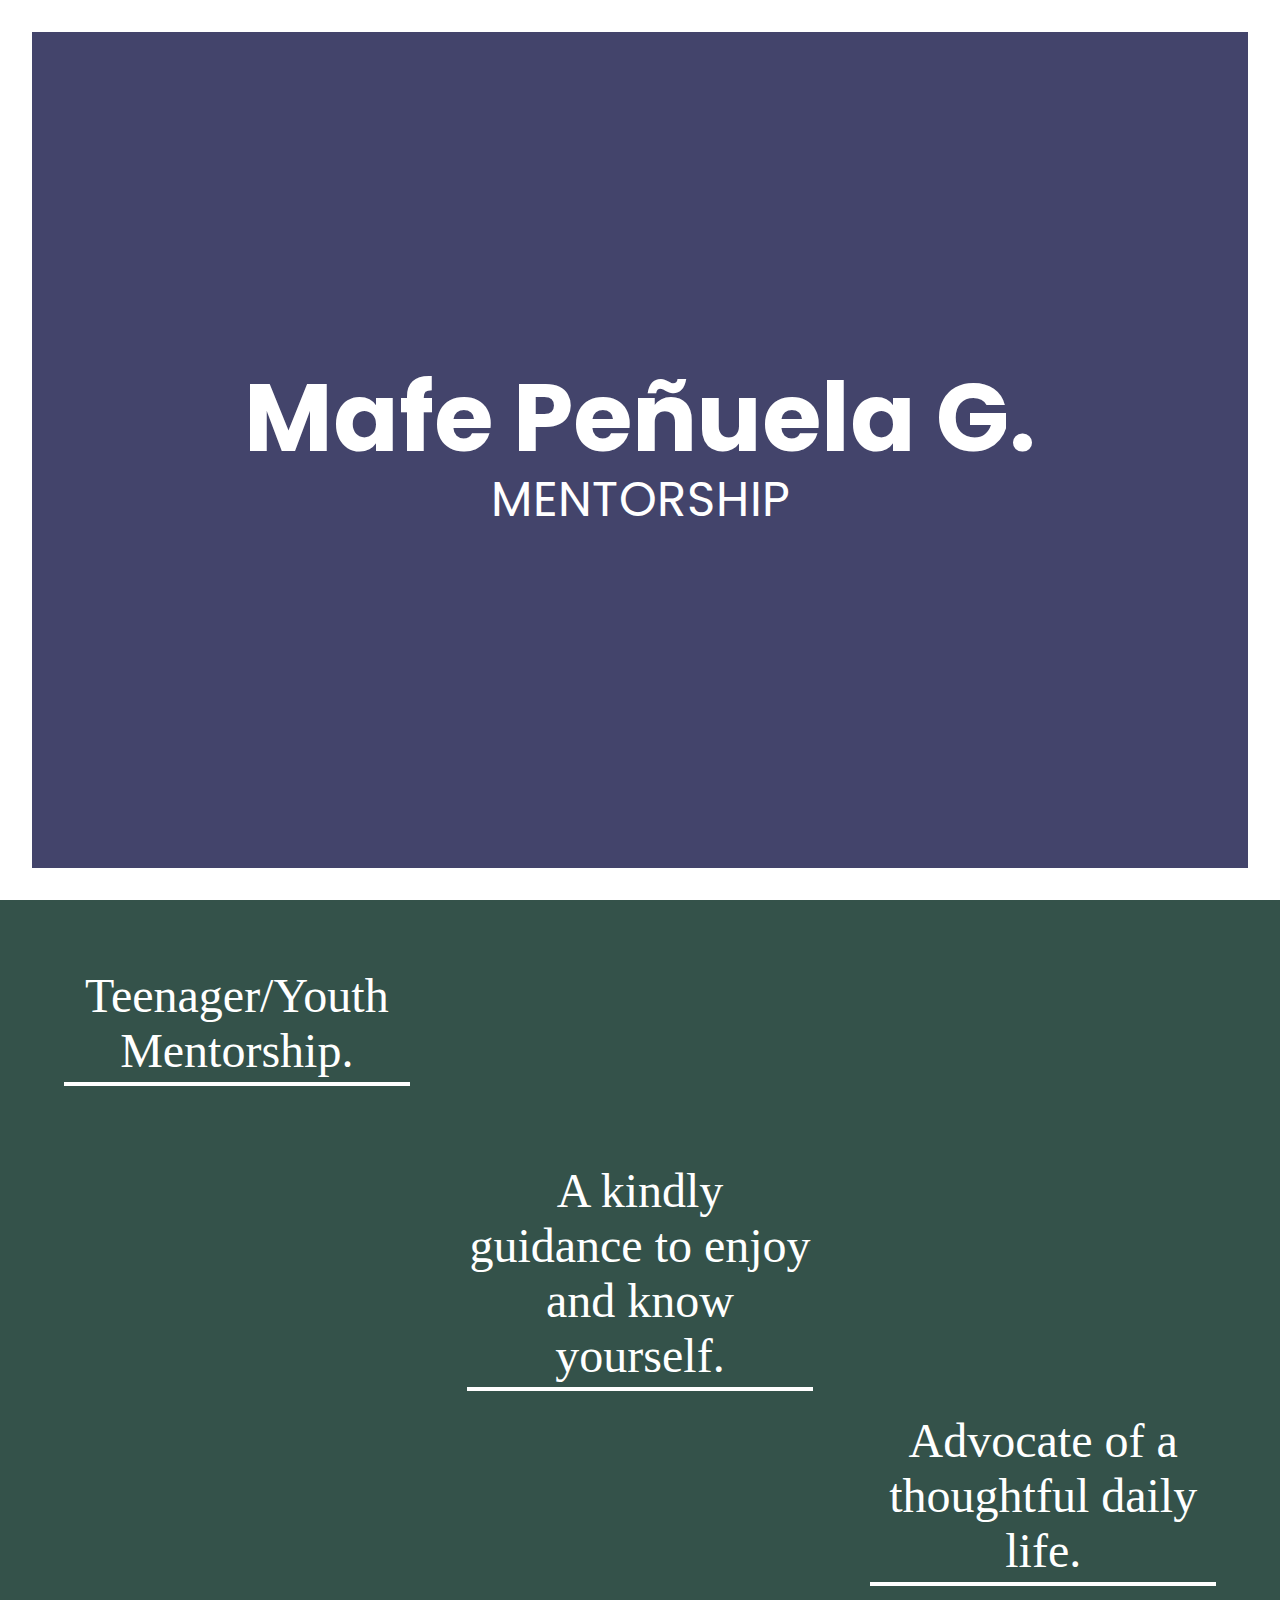
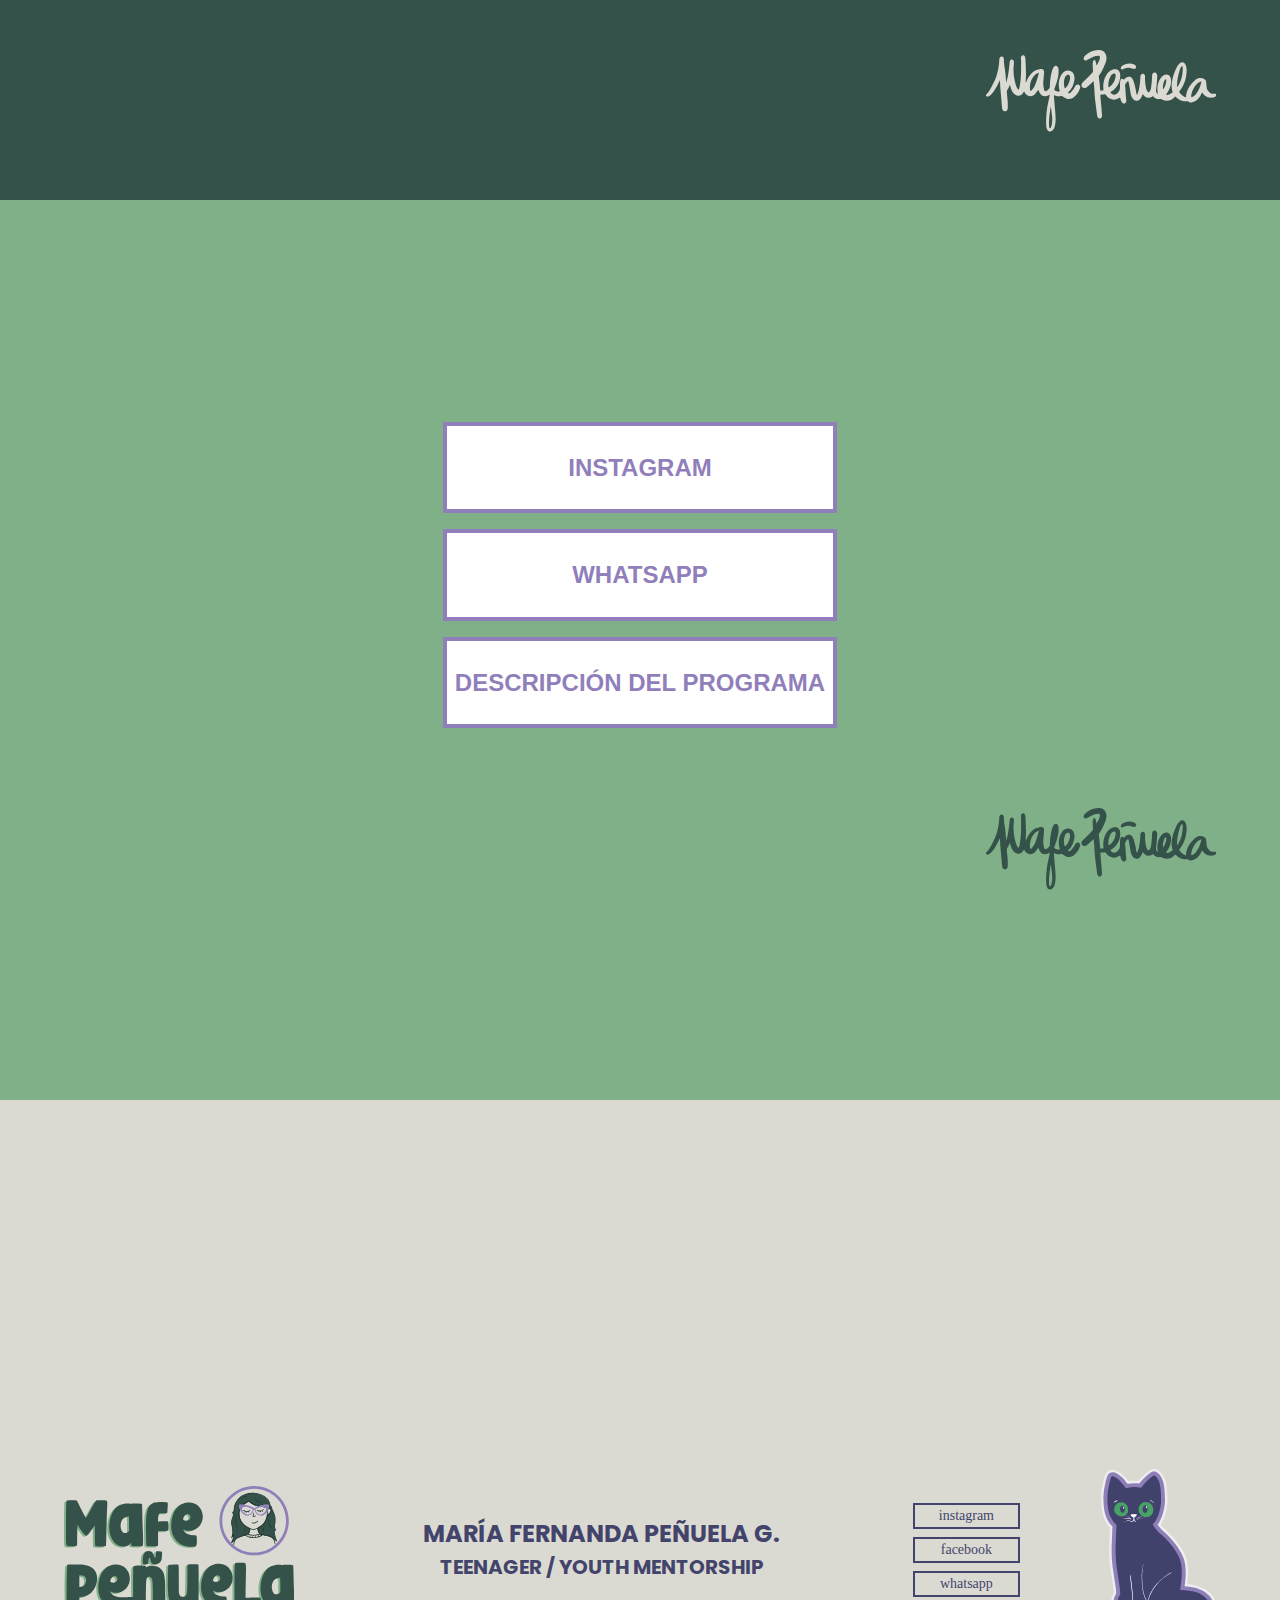
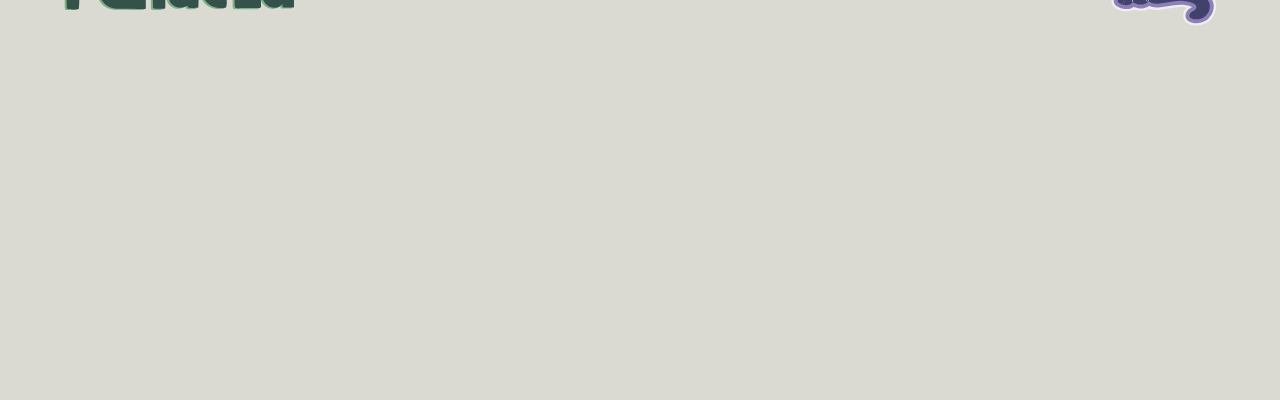
<file: index.html>
<!DOCTYPE html>
<html lang=es dir="ltr">
<head>
    <meta charset="utf-8">
    <title>Mafe Peñuela Mentorship G.</title>
    <link rel="preconnect" href="https://fonts.googleapis.com">
    <link rel="preconnect" href="https://fonts.gstatic.com" crossorigin>
    <meta name="description" content="Teenager/Youth Mentorship. Kindly guide you to enjoy and know yourself. Advocate of a thoughtful daily life.">
    <link rel="canonical" href="https://www.mafementorship.co">
    <meta name="robots" content="index, follow"/>
    <link rel="apple-touch-icon" sizes="180x180" href="/apple-touch-icon.png">
    <link rel="icon" type="image/png" sizes="32x32" href="/favicon-32x32.png">
    <link rel="icon" type="image/png" sizes="16x16" href="/favicon-16x16.png">
    <link rel="manifest" href="/site.webmanifest">
    <meta name="application-name" content="Mafe Mentorship"/>
    <meta name="msapplication-TileColor" content="#43446b" />
    <meta name="apple-mobile-web-app-capable" content="yes" />
    <meta name="apple-mobile-web-app-status-bar-style" content="black" />
    <!-- FB OG -->
      <meta name="og:title" content="Mafe Peñuela Mentorship">
      <meta name="og:site_name" content="Mafe Mentorship">
      <meta name="og:url" content="www.mafementorship.co">
      <meta name="og:description" content="Teenager / Youth Mentorship. A kindly guidance to enjoy and know yourself. Advocate of a thoughtful life.">
      <meta name="og:type" content="business.business">
      <meta name="og:image" content="https://res.cloudinary.com/mafementorship/image/upload/v1662692049/fb/facebook-link-image_ylxvqh.png">
    <!--Let browser know website is optimized for mobile-->
      <meta name="viewport" content="width=device-width, initial-scale=1.0"/>
      <meta name="theme-color" content="#43446b">
    <!--  ESTILO Mafe CSS -->
      <link rel="stylesheet" href="css/tachyons.css">
    <!-- TIPOGRAFIA de GOOGLE -->
      <link href="https://fonts.googleapis.com/css2?family=Martel:wght@300;400;700;900&family=Poppins:wght@300;700;900&family=Roboto+Mono:wght@300;400;700&family=Source+Sans+Pro:wght@300;400;700;900&display=swap" rel="stylesheet">
    <!-- SCHEMA -->
      <script type="application/ld+json">
        {
        "@context": "https://schema.org",
        "@type": "Organization",
        "name": "Mafe Mentorship",
        "alternateName": "María Fernanda Peñuela Mentorship",
        "url": "https://www.mafementorship.co",
        "logo": "https://res.cloudinary.com/mafementorship/image/upload/v1662692413/logo/primario_fwg0sq.jpg",
        "sameAs": [
          "https://instagram.com/mafementorship",
          "https://facebook.com/mafementorship",
          "https://www.mafementorship.co"
        ]
        }
      </script>
      <script type="application/ld+json">
        {
          "@context": "https://schema.org/",
          "@type": "Person",
          "name": "María Fernanda Peñuela G.",
          "url": "www.mafementorship.co",
          "image": "https://res.cloudinary.com/mafementorship/image/upload/v1662692722/Mafe/Captura_de_pantalla_2022-09-08_a_la_s_22.04.39_d9paoo.png",
          "sameAs": [
            "https://facebook.com/mafementorship",
            "https://instagram.com/mafementorship",
            "https://www.mafementorship.co"
          ],
          "jobTitle": "Mentor",
          "worksFor": {
            "@type": "Organization",
            "name": "Mafe Mentorship"
          }
        }
        </script>
        <script type="application/ld+json">
          {
            "@context": "https://schema.org",
            "@type": "ProfessionalService",
            "name": "Mafe Mentorship",
            "image": "https://res.cloudinary.com/mafementorship/image/upload/v1662692413/logo/primario_fwg0sq.jpg",
            "@id": "",
            "url": "https://www.mafementorship.co",
            "telephone": "+573195688945",
            "address": {
              "@type": "PostalAddress",
              "streetAddress": "Calle 122 #11C-51",
              "addressLocality": "Bogotá",
              "postalCode": "110111",
              "addressCountry": "CO"
            } ,
            "sameAs": [
              "https://facebook.com/mafementorship",
              "https://instagram.com/mafementorship",
              "https://www.mafementorship.co"
            ]
          }
          </script>
          <script type="application/ld+json">
            {
              "@context": "https://schema.org/",
              "@type": "WebSite",
              "name": "Mafe Mentorship",
              "url": "https://www.mafementorship.co",
              "potentialAction": {
                "@type": "SearchAction",
                "target": "{search_term_string}",
                "query-input": "required name=search_term_string"
              }
            }
            </script>
      </head>
    <!-- CALENDY -->
      <link href="https://assets.calendly.com/assets/external/widget.css" rel="stylesheet">
      <script src="https://assets.calendly.com/assets/external/widget.js" type="text/javascript" async></script>
<body class="">
    <main class="">
        <article class="principal-inicio">
          <header class="ba b--white bw5-ns bw4 bg-morado mv0 vh-100 flex items-center justify-center">
            <div class="w-96-ns w-96 h6">
              <h1 class="f-headline-ns f2 lh-solid tc white mv1 fw7 poppins">Mafe Peñuela G.</h1>
              <h2 class="f1-ns f3 ttu tc lh-title white mv1 fw4 poppins">Mentorship</h2>
            </div>
          </header>
          <section class="flex flex-column bg-verde pa5-ns pa4 vh-100">
            <header class="flex flex-wrap items-center justify-between-ns justify-center vh-75">
              <div class="flex-column-ns flex-row self-start-ns w-30-ns w-80 h6 bb b--white bw2-ns bw1">
                <h3 class="f1-ns f3 playfair tc white mv1 fw4">Teenager/Youth Mentorship.</h3>
              </div>
              <div class="flex-column-ns flex-row w-30-ns w-80 h6 bb b--white bw2-ns bw1">
                <h3 class="f1-ns f3 playfair tc white mv1 fw4">A kindly guidance to enjoy and know yourself.</h3>
              </div>
              <div class="flex-column-ns flex-row self-end-ns w-30-ns w-80 h6 bb b--white bw2-ns bw1">
                <h3 class="f1-ns f3 playfair tc white mv1 fw4">Advocate of a thoughtful daily life.</h3>
              </div>
            </header>
            <!-- FIRMA CRUDO -->
            <div class="flex-row self-end w-20-ns w-40 mt5">
              <?xml version="1.0" encoding="UTF-8"?><svg id="Capa_2" xmlns="http://www.w3.org/2000/svg" viewBox="0 0 131.12 46.34"><defs><style>.crudo{fill:#dbdad2;}</style></defs><g id="Capa_2-2"><g><path class="crudo" d="M61.19,17.86c-.32,.07-.46,.29-.63,.46-.83,.8-1.65,1.63-2.53,2.38-.44,.37-.9,.7-1.45,.87-.72,.23-1.37,.07-1.86-.49-.47-.55-.48-1.2-.21-1.86,.12-.28,.3-.51,.51-.72,.54-.52,1.05-1.07,1.61-1.57,1.39-1.24,2.6-2.67,3.88-4.02,.31-.32,.4-.68,.39-1.11-.03-1.27-.22-2.53-.18-3.81,.02-.45,.02-.91,.15-1.35,.05-.17,.1-.35,.19-.51,.31-.53,.88-.53,1.18,.01,.17,.32,.24,.68,.32,1.04,.11,.51,.16,1.03,.33,1.5,.14,.07,.21-.02,.24-.09,.51-1.01,1.07-2,1.47-3.07,.17-.45,.28-.91,.24-1.4-.05-.61-.25-.82-.85-.81-1.1,.01-2.17,.22-3.16,.71-.94,.46-1.85,.97-2.78,1.45-.34,.18-.69,.35-1.07,.44-.96,.21-1.62-.5-1.34-1.44,.15-.51,.46-.93,.84-1.31C58.67,.97,61.33-.07,64.41,0c2.35,.06,4.05,1.78,4.16,4.12,.05,1.06-.12,2.09-.5,3.07-.75,1.92-1.55,3.83-2.58,5.63-.31,.53-.66,1.04-1.04,1.52-.21,.27-.3,.55-.25,.89,.34,2.41,.57,4.82,.77,7.24,0,.11,.02,.23,.04,.34,.03,.24,.18,.37,.42,.36,.2,0,.41-.02,.61-.06,.83-.16,.87-.27,.78-1.09-.27-2.41,.17-4.7,1.21-6.88,.62-1.31,1.46-2.46,2.67-3.3,1.07-.74,2.22-1.14,3.53-.82,.68,.16,1.19,.55,1.55,1.14,.5,.84,.7,1.76,.63,2.74-.06,.86-.19,1.71-.39,2.55-.36,1.55-1.21,2.82-2.18,4.04-.72,.91-1.61,1.59-2.59,2.18-.49,.3-.51,.4-.15,.82,.75,.86,1.91,1.38,3.16,.49,1.19-.84,1.96-2.01,2-3.53,.04-1.25-.07-2.5,.14-3.74,.05-.27,.09-.54,.21-.79,.34-.71,.97-.82,1.53-.28,.32,.3,.33,.31,.6-.03,.51-.65,1.15-1.09,1.94-1.31,1.09-.3,1.98,.04,2.6,.98,.34,.52,.58,1.08,.76,1.67,.61,1.98,1.17,3.96,1.41,6.03,.06,.49,.18,.97,.42,1.47,.31-.2,.37-.5,.47-.75,.5-1.23,.73-2.53,.98-3.82,.35-1.84,.44-3.69,.55-5.55,.02-.32,.04-.64,.16-.94,.23-.58,.78-.95,1.32-.89,.6,.07,1.08,.52,1.15,1.16,.05,.43,.03,.86,0,1.29-.1,1.97,.24,3.89,.6,5.81,.14,.72,.42,1.39,.94,1.94,.47,.49,.73,.48,1.14-.07,.49-.66,.69-1.44,.79-2.22,.28-2.23,.56-4.46,.56-6.71,0-.27,0-.55,.08-.81,.18-.63,.72-1.08,1.32-1.1,.59-.02,1.1,.33,1.36,.95,.12,.3,.15,.61,.15,.94,.02,1.18-.12,2.36-.19,3.54-.08,1.54-.19,3.08-.48,4.6-.12,.64,.17,1.2,.5,1.73,.09,.14,.21,.36,.42,.25,.18-.08,.08-.28,.06-.43-.15-.85-.25-1.71-.19-2.58,.13-2.05,.64-3.99,1.81-5.71,.48-.7,1.07-1.3,1.8-1.74,1.51-.91,3.19-.34,3.87,1.29,.44,1.07,.35,2.19,.25,3.29-.17,1.8-.94,3.4-1.83,4.94-.25,.43-.54,.84-.81,1.26-.18,.29-.11,.42,.21,.46,.59,.06,1.13-.14,1.63-.41,.48-.26,.92-.58,1.4-.85,.32-.18,.35-.41,.24-.74-.22-.67-.35-1.36-.43-2.06-.17-1.53,.01-3.04,.33-4.53,.52-2.43,1.39-4.75,2.46-6.99,.38-.8,.89-1.53,1.55-2.14,1.45-1.36,2.99-1,3.67,.87,.34,.95,.49,1.95,.48,2.95-.06,4.3-1.22,8.24-3.96,11.64-.38,.48-.37,.52,0,.99,.63,.79,1.35,1.47,2.22,2,.27,.16,.56,.31,.85,.42,.53,.21,.6,.16,.6-.39,0-.59,.05-1.18,.2-1.75,.79-2.92,2.39-5.33,4.69-7.27,.82-.7,1.81-1.12,2.88-1.34,1.3-.27,2.3,.28,3.19,1.14,.27,.26,.34,.64,.4,1,.16,.9,.21,1.8,.26,2.71,.08,1.57,.83,2.75,2.1,3.63,.61,.42,1.3,.5,2.02,.47,.23-.01,.45-.06,.68-.07,.68-.01,1.02,.56,.7,1.16-.18,.33-.48,.54-.81,.7-1.61,.82-4.16,.52-5.54-.65-.54-.46-1.04-.95-1.38-1.58-.06-.11-.11-.25-.27-.3-.22,.12-.24,.36-.34,.56-.36,.73-.76,1.45-1.22,2.13-.89,1.34-2.16,2.19-3.62,2.77-.88,.35-1.74,.33-2.53-.24-.32-.23-.67-.23-1.04-.21-1.82,.06-3.51-.34-5-1.45-.37-.27-.7-.58-1.02-.9-.5-.5-.48-.48-.96,.01-1.26,1.28-2.74,2.09-4.59,2.05-.97-.02-1.9-.28-2.7-.83-.38-.26-.71-.32-1.14-.21-.98,.23-1.89,.04-2.72-.55-.13-.09-.24-.21-.37-.3-.27-.21-.32-.68-.68-.71-.31-.02-.52,.33-.8,.48-1.22,.7-2.8,.56-3.89-.35-.43-.36-.81-.79-1.16-1.2-.26,.1-.24,.31-.3,.47-.24,.67-.54,1.3-.96,1.87-1.24,1.73-3.23,1.77-4.5,.06-.82-1.09-1.16-2.36-1.31-3.68-.22-1.94-.66-3.85-.99-5.77-.1-.57-.28-.61-.7-.2-.48,.48-.86,1.05-1.21,1.64-.12,.21-.13,.43-.1,.66,.34,2.73,.26,5.49,.68,8.21,.07,.44,0,.86-.2,1.26-.35,.73-1.07,.94-1.77,.54-.43-.25-.69-.64-.9-1.08-.26-.56-.38-1.16-.52-1.76-.1-.41-.14-.43-.49-.23-.24,.13-.46,.29-.7,.42-2.2,1.2-5.15,.71-6.89-1.83-.38-.55-.72-.71-1.32-.53-.44,.14-.9,.09-1.35,.1-.57,0-.57,0-.57,.56,0,1.11,.11,2.22,.23,3.33,.2,1.87,.34,3.75,.48,5.63,.06,.79,.18,1.58,.16,2.38,0,.27,0,.55-.09,.81-.19,.5-.51,.86-1.08,.91-.55,.05-.97-.19-1.24-.67-.22-.38-.32-.8-.37-1.23-.27-2.07-.53-4.14-.81-6.21-.27-2-.51-4.01-.63-6.03-.06-1.02-.06-2.04-.16-3.06-.13-1.24-.21-2.49-.32-3.73,0-.06-.04-.12-.08-.23Zm61.08,.06c-.09,.03-.22,.07-.34,.12-.81,.34-1.51,.83-2.09,1.49-1.48,1.67-2.44,3.59-2.95,5.75-.1,.4-.12,.81-.06,1.22,.06,.39,.2,.48,.56,.32,.69-.3,1.33-.69,1.81-1.29,1.69-2.09,2.7-4.5,3.32-7.09,.02-.09,.04-.18,.05-.27,.01-.17-.08-.25-.29-.26Zm-13.36,3.16c.07-.03,.1-.03,.11-.05,.04-.05,.09-.1,.12-.16,2-3.18,2.91-6.66,2.85-10.4,0-.37-.07-.72-.17-1.07-.04-.14-.05-.32-.26-.35-.24,.12-.35,.35-.48,.55-.42,.63-.7,1.32-.9,2.04-.27,.98-.54,1.97-.77,2.96-.44,1.86-.73,3.73-.64,5.65,.01,.26-.04,.54,.15,.82Zm-39.26-1.24c0,.33-.01,.51,0,.69,.02,.24-.1,.56,.14,.69,.26,.14,.45-.14,.63-.29,1.66-1.36,2.83-3.05,3.22-5.19,.1-.55,.23-1.11,.12-1.68-.14-.72-.42-.88-1.1-.62-.87,.33-1.46,.97-1.89,1.77-.82,1.49-1.08,3.11-1.13,4.63Zm31.16,2.58c.75-.97,1.29-2.02,1.56-3.17,.16-.68,.24-1.39,.21-2.09,0-.19,.04-.46-.21-.52-.24-.06-.34,.18-.46,.34-.21,.27-.4,.55-.52,.87-.37,.93-.63,1.89-.68,2.9-.03,.56-.03,1.12,.1,1.68Z"/><path class="crudo" d="M11.46,18.52c.47-1.22,.76-2.48,1.01-3.74,.49-2.47,.8-4.97,.99-7.49,.03-.39,.08-.77,.22-1.13,.21-.53,.68-.84,1.15-.79,.51,.05,.87,.39,.98,.98,.18,.88,.02,1.77-.06,2.65-.26,2.81-.07,5.58,.56,8.32,.22,.97,.49,1.94,.76,2.9,.21,.72,.5,1.42,.97,2.02,.35,.45,.54,.42,.75-.09,.13-.31,.23-.64,.3-.97,.29-1.45,.48-2.91,.62-4.38,.32-3.22,.27-6.44,.28-9.66,0-.75,.01-1.5-.11-2.24-.05-.32-.03-.63,.06-.94,.17-.57,.59-.93,1.11-.95,.55-.02,1.04,.32,1.2,.92,.11,.41,.18,.85,.2,1.28,.18,3.31,.37,6.62,.28,9.94-.03,.95-.15,1.9-.12,2.86,0,.16,.02,.31,.03,.56,.27-.2,.28-.46,.36-.66,.74-1.97,1.85-3.68,3.4-5.11,1.17-1.08,2.55-1.63,4.09-1.85,.29-.04,.58-.09,.88-.12,.83-.09,1.41,.32,1.6,1.13,.07,.31,.12,.63,.09,.95-.14,1.72-.28,3.44-.43,5.16-.13,1.53,.02,3.04,.44,4.52,.02,.07,.04,.13,.06,.19,.31,.79,.71,.93,1.41,.46,.17-.11,.33-.25,.49-.37,1.28-1.02,1.25-1.02,1.31-2.61,.11-2.84,.43-5.66,1.24-8.4,.18-.61,.39-1.21,.7-1.77,.12-.22,.25-.43,.42-.62,.6-.66,1.51-.62,2.06,.08,.35,.44,.48,.97,.53,1.52,.13,1.55-.02,3.07-.34,4.6-.45,2.14-1.13,4.21-1.93,6.24-.28,.71-.19,.96,.46,1.33,.59,.33,1.2,.53,1.89,.44,.65-.09,.67-.09,.52-.71-.2-.79-.38-1.59-.45-2.41-.2-2.65,.31-5.14,1.99-7.24,.99-1.24,2.36-1.83,3.99-1.55,1.45,.26,2.34,1.16,2.71,2.55,.24,.92,.35,1.87,.17,2.83-.46,2.59-1.39,4.94-3.37,6.76-.08,.08-.16,.16-.24,.24-.19,.2-.1,.33,.12,.39,.44,.11,.85,.03,1.22-.24,.79-.59,1.42-1.34,1.93-2.18,.26-.43,.48-.88,.72-1.31,.11-.2,.21-.4,.36-.58,.44-.53,1.21-.71,1.79-.44,.56,.27,.89,.92,.79,1.6-.03,.18-.08,.36-.14,.53-.71,1.91-1.8,3.56-3.34,4.9-2.05,1.78-4.46,1.1-6.01-.07-.07-.05-.15-.11-.21-.18-.34-.42-.76-.48-1.28-.39-.99,.18-1.99,.16-2.96-.17-.21-.07-.42-.16-.63-.25-.28-.12-.38,0-.38,.27,0,.16,0,.32,.01,.48,.16,1.99,.34,3.98,.47,5.97,.16,2.47,.58,4.92,.48,7.4-.06,1.27-.17,2.54-.54,3.76-.27,.91-.7,1.73-1.51,2.29-.18,.13-.38,.25-.59,.33-.85,.33-1.57,.08-2.05-.7-.42-.7-.59-1.47-.66-2.27-.2-2.52-.03-5.03,.19-7.55,.26-3.11,.98-6.14,1.63-9.18,.07-.35,.2-.69,.17-1.07-.29-.04-.44,.16-.62,.27-1.92,1.16-4.1,.55-5.14-1.45-.26-.5-.4-1.06-.61-1.57-.27,.02-.3,.23-.41,.37-.47,.61-.94,1.23-1.4,1.85-1.1,1.48-3.25,1.7-4.58,.81-.61-.41-1.09-.87-1.44-1.49-.12-.21-.19-.45-.42-.62-.23,.21-.31,.48-.45,.7-.98,1.54-2.44,2.04-3.97,1.34-.71-.33-1.32-.79-1.8-1.42-.83-1.09-1.28-2.34-1.59-3.66-.06-.24-.05-.49-.22-.7-.2,.05-.2,.24-.25,.38-.35,.87-.75,1.71-1.26,2.49-.24,.37-.31,.74-.27,1.16,.15,1.54,.3,3.07,.45,4.61,.15,1.54,.11,3.08,.09,4.63,0,.28-.08,.54-.2,.79-.29,.58-.78,.88-1.42,.89-.63,0-1.07-.33-1.35-.87-.13-.24-.18-.51-.22-.78-.21-1.35-.23-2.71-.37-4.07-.17-1.76-.3-3.53-.47-5.29-.18-1.94-.32-3.89-.38-5.84,0-.22,.03-.44-.06-.65-.17,.03-.19,.16-.23,.26-.69,1.51-1.47,2.97-2.32,4.4-.73,1.23-1.55,2.41-2.57,3.42-.41,.4-.86,.74-1.4,.95-.25,.1-.52,.17-.8,.11-.58-.13-.79-.64-.47-1.14,.04-.06,.08-.11,.13-.16,1.32-1.41,2.27-3.05,3.14-4.76,.96-1.9,1.97-3.79,2.62-5.84,.78-2.43,1.25-4.93,1.45-7.47,.05-.63,.09-1.27,.13-1.9,.03-.37,.1-.72,.33-1.02,.57-.77,1.63-.69,2.08,.15,.15,.29,.23,.6,.21,.92-.16,2.09,.35,4.11,.62,6.15,.22,1.69,.37,3.38,.48,5.08,.05,.7,.09,1.4,.14,2.1Zm13.49,2.64c-.02,.6,.07,1.18,.21,1.76,.12,.49,.32,.54,.71,.19,.05-.05,.1-.09,.14-.15,.76-.94,1.48-1.89,1.93-3.03,.55-1.37,.99-2.78,1.42-4.19,.24-.78,.46-1.57,.66-2.36,.11-.43-.01-.52-.4-.36-.57,.23-1.1,.53-1.55,.96-2.06,1.96-2.96,4.4-3.12,7.18Zm22.89-5.09c-.03-.36-.02-.66-.07-.95-.16-.87-.81-1.21-1.61-.88-.63,.26-1,.76-1.25,1.37-.38,.94-.53,1.93-.56,2.93-.03,.98,.08,1.95,.36,2.89,.13,.46,.22,.48,.58,.14,.45-.42,.84-.89,1.15-1.42,.75-1.29,1.31-2.64,1.41-4.08Zm-10.94,16.11c-.07,.32-.15,.64-.21,.97-.29,1.56-.45,3.14-.62,4.72-.19,1.72-.26,3.44-.19,5.16,0,.22,.04,.45,.1,.67,.08,.31,.04,.79,.43,.83,.36,.03,.51-.41,.65-.71,.34-.71,.44-1.47,.53-2.24,.15-1.27,.1-2.53,.02-3.8-.13-1.87-.47-3.72-.71-5.6Z"/><path class="crudo" d="M85.45,9.7c-.02,.43-.2,.75-.59,.93-.32,.15-.65,.2-.99,.1-.26-.07-.53-.14-.78-.24-1.58-.59-3.11-.46-4.62,.24-.23,.1-.45,.22-.68,.3-.32,.11-.64,.08-.88-.17-.27-.28-.27-.61-.15-.95,.1-.29,.3-.5,.52-.7,1.74-1.55,4.97-1.97,7.05-.91,.33,.17,.62,.37,.85,.67,.17,.22,.27,.47,.28,.74Z"/></g></g></svg>
            </div>
          </section>
          <section class="flex items-center justify-center flex-column pa5-ns pa3 bg-verde-claro vh-100">
            <!-- ENLACES -->
            <div class="flex-row">
                <ul class="list pa0 mv0">
                    <li class="ba b--lila bw2 bg-white dim w-96 mv3 mw6-ns">
                        <a class="no-underline underline-hover" href="https://instagram.com/mafementorship">
                          <h2 class="f3-ns f5 sans-serif tc ttu pa2 lila">INSTAGRAM</h2>
                        </a>
                    </li>
                    <li class="ba b--lila bw2 bg-white dim w-96 mv3 mw6-ns">
                        <a class="no-underline underline-hover" href="https://wa.me/573195688945/?text=Hola%20Mafe%20quiero%20conocer%20tu%20programa">
                          <h2 class="f3-ns f5 sans-serif tc ttu pa2 lila">WhatsApp</h2>
                        </a>
                    </li>
                    <li class="ba b--lila bw2 bg-white dim w-96 mv3 mw6-ns">
                        <a class="no-underline underline-hover" href="MAFE-MENTORSHIP.pdf">
                          <h2 class="f3-ns f5 sans-serif tc ttu pa2 lila">Descripción del Programa</h2>
                        </a>
                    </li>
                </ul>
            </div>
            <!-- FIRMA VERDE -->
            <div class="flex-row self-end w-20-ns w-40 mt5">
              <?xml version="1.0" encoding="UTF-8"?><svg id="Capa_2" xmlns="http://www.w3.org/2000/svg" viewBox="0 0 131.12 46.34"><defs><style>.verde-oscuro{fill:#34524a;}</style></defs><g id="Capa_2-2"><g><path class="verde-oscuro" d="M61.19,17.86c-.32,.07-.46,.29-.63,.46-.83,.8-1.65,1.63-2.53,2.38-.44,.37-.9,.7-1.45,.87-.72,.23-1.37,.07-1.86-.49-.47-.55-.48-1.2-.21-1.86,.12-.28,.3-.51,.51-.72,.54-.52,1.05-1.07,1.61-1.57,1.39-1.24,2.6-2.67,3.88-4.02,.31-.32,.4-.68,.39-1.11-.03-1.27-.22-2.53-.18-3.81,.02-.45,.02-.91,.15-1.35,.05-.17,.1-.35,.19-.51,.31-.53,.88-.53,1.18,.01,.17,.32,.24,.68,.32,1.04,.11,.51,.16,1.03,.33,1.5,.14,.07,.21-.02,.24-.09,.51-1.01,1.07-2,1.47-3.07,.17-.45,.28-.91,.24-1.4-.05-.61-.25-.82-.85-.81-1.1,.01-2.17,.22-3.16,.71-.94,.46-1.85,.97-2.78,1.45-.34,.18-.69,.35-1.07,.44-.96,.21-1.62-.5-1.34-1.44,.15-.51,.46-.93,.84-1.31C58.67,.97,61.33-.07,64.41,0c2.35,.06,4.05,1.78,4.16,4.12,.05,1.06-.12,2.09-.5,3.07-.75,1.92-1.55,3.83-2.58,5.63-.31,.53-.66,1.04-1.04,1.52-.21,.27-.3,.55-.25,.89,.34,2.41,.57,4.82,.77,7.24,0,.11,.02,.23,.04,.34,.03,.24,.18,.37,.42,.36,.2,0,.41-.02,.61-.06,.83-.16,.87-.27,.78-1.09-.27-2.41,.17-4.7,1.21-6.88,.62-1.31,1.46-2.46,2.67-3.3,1.07-.74,2.22-1.14,3.53-.82,.68,.16,1.19,.55,1.55,1.14,.5,.84,.7,1.76,.63,2.74-.06,.86-.19,1.71-.39,2.55-.36,1.55-1.21,2.82-2.18,4.04-.72,.91-1.61,1.59-2.59,2.18-.49,.3-.51,.4-.15,.82,.75,.86,1.91,1.38,3.16,.49,1.19-.84,1.96-2.01,2-3.53,.04-1.25-.07-2.5,.14-3.74,.05-.27,.09-.54,.21-.79,.34-.71,.97-.82,1.53-.28,.32,.3,.33,.31,.6-.03,.51-.65,1.15-1.09,1.94-1.31,1.09-.3,1.98,.04,2.6,.98,.34,.52,.58,1.08,.76,1.67,.61,1.98,1.17,3.96,1.41,6.03,.06,.49,.18,.97,.42,1.47,.31-.2,.37-.5,.47-.75,.5-1.23,.73-2.53,.98-3.82,.35-1.84,.44-3.69,.55-5.55,.02-.32,.04-.64,.16-.94,.23-.58,.78-.95,1.32-.89,.6,.07,1.08,.52,1.15,1.16,.05,.43,.03,.86,0,1.29-.1,1.97,.24,3.89,.6,5.81,.14,.72,.42,1.39,.94,1.94,.47,.49,.73,.48,1.14-.07,.49-.66,.69-1.44,.79-2.22,.28-2.23,.56-4.46,.56-6.71,0-.27,0-.55,.08-.81,.18-.63,.72-1.08,1.32-1.1,.59-.02,1.1,.33,1.36,.95,.12,.3,.15,.61,.15,.94,.02,1.18-.12,2.36-.19,3.54-.08,1.54-.19,3.08-.48,4.6-.12,.64,.17,1.2,.5,1.73,.09,.14,.21,.36,.42,.25,.18-.08,.08-.28,.06-.43-.15-.85-.25-1.71-.19-2.58,.13-2.05,.64-3.99,1.81-5.71,.48-.7,1.07-1.3,1.8-1.74,1.51-.91,3.19-.34,3.87,1.29,.44,1.07,.35,2.19,.25,3.29-.17,1.8-.94,3.4-1.83,4.94-.25,.43-.54,.84-.81,1.26-.18,.29-.11,.42,.21,.46,.59,.06,1.13-.14,1.63-.41,.48-.26,.92-.58,1.4-.85,.32-.18,.35-.41,.24-.74-.22-.67-.35-1.36-.43-2.06-.17-1.53,.01-3.04,.33-4.53,.52-2.43,1.39-4.75,2.46-6.99,.38-.8,.89-1.53,1.55-2.14,1.45-1.36,2.99-1,3.67,.87,.34,.95,.49,1.95,.48,2.95-.06,4.3-1.22,8.24-3.96,11.64-.38,.48-.37,.52,0,.99,.63,.79,1.35,1.47,2.22,2,.27,.16,.56,.31,.85,.42,.53,.21,.6,.16,.6-.39,0-.59,.05-1.18,.2-1.75,.79-2.92,2.39-5.33,4.69-7.27,.82-.7,1.81-1.12,2.88-1.34,1.3-.27,2.3,.28,3.19,1.14,.27,.26,.34,.64,.4,1,.16,.9,.21,1.8,.26,2.71,.08,1.57,.83,2.75,2.1,3.63,.61,.42,1.3,.5,2.02,.47,.23-.01,.45-.06,.68-.07,.68-.01,1.02,.56,.7,1.16-.18,.33-.48,.54-.81,.7-1.61,.82-4.16,.52-5.54-.65-.54-.46-1.04-.95-1.38-1.58-.06-.11-.11-.25-.27-.3-.22,.12-.24,.36-.34,.56-.36,.73-.76,1.45-1.22,2.13-.89,1.34-2.16,2.19-3.62,2.77-.88,.35-1.74,.33-2.53-.24-.32-.23-.67-.23-1.04-.21-1.82,.06-3.51-.34-5-1.45-.37-.27-.7-.58-1.02-.9-.5-.5-.48-.48-.96,.01-1.26,1.28-2.74,2.09-4.59,2.05-.97-.02-1.9-.28-2.7-.83-.38-.26-.71-.32-1.14-.21-.98,.23-1.89,.04-2.72-.55-.13-.09-.24-.21-.37-.3-.27-.21-.32-.68-.68-.71-.31-.02-.52,.33-.8,.48-1.22,.7-2.8,.56-3.89-.35-.43-.36-.81-.79-1.16-1.2-.26,.1-.24,.31-.3,.47-.24,.67-.54,1.3-.96,1.87-1.24,1.73-3.23,1.77-4.5,.06-.82-1.09-1.16-2.36-1.31-3.68-.22-1.94-.66-3.85-.99-5.77-.1-.57-.28-.61-.7-.2-.48,.48-.86,1.05-1.21,1.64-.12,.21-.13,.43-.1,.66,.34,2.73,.26,5.49,.68,8.21,.07,.44,0,.86-.2,1.26-.35,.73-1.07,.94-1.77,.54-.43-.25-.69-.64-.9-1.08-.26-.56-.38-1.16-.52-1.76-.1-.41-.14-.43-.49-.23-.24,.13-.46,.29-.7,.42-2.2,1.2-5.15,.71-6.89-1.83-.38-.55-.72-.71-1.32-.53-.44,.14-.9,.09-1.35,.1-.57,0-.57,0-.57,.56,0,1.11,.11,2.22,.23,3.33,.2,1.87,.34,3.75,.48,5.63,.06,.79,.18,1.58,.16,2.38,0,.27,0,.55-.09,.81-.19,.5-.51,.86-1.08,.91-.55,.05-.97-.19-1.24-.67-.22-.38-.32-.8-.37-1.23-.27-2.07-.53-4.14-.81-6.21-.27-2-.51-4.01-.63-6.03-.06-1.02-.06-2.04-.16-3.06-.13-1.24-.21-2.49-.32-3.73,0-.06-.04-.12-.08-.23Zm61.08,.06c-.09,.03-.22,.07-.34,.12-.81,.34-1.51,.83-2.09,1.49-1.48,1.67-2.44,3.59-2.95,5.75-.1,.4-.12,.81-.06,1.22,.06,.39,.2,.48,.56,.32,.69-.3,1.33-.69,1.81-1.29,1.69-2.09,2.7-4.5,3.32-7.09,.02-.09,.04-.18,.05-.27,.01-.17-.08-.25-.29-.26Zm-13.36,3.16c.07-.03,.1-.03,.11-.05,.04-.05,.09-.1,.12-.16,2-3.18,2.91-6.66,2.85-10.4,0-.37-.07-.72-.17-1.07-.04-.14-.05-.32-.26-.35-.24,.12-.35,.35-.48,.55-.42,.63-.7,1.32-.9,2.04-.27,.98-.54,1.97-.77,2.96-.44,1.86-.73,3.73-.64,5.65,.01,.26-.04,.54,.15,.82Zm-39.26-1.24c0,.33-.01,.51,0,.69,.02,.24-.1,.56,.14,.69,.26,.14,.45-.14,.63-.29,1.66-1.36,2.83-3.05,3.22-5.19,.1-.55,.23-1.11,.12-1.68-.14-.72-.42-.88-1.1-.62-.87,.33-1.46,.97-1.89,1.77-.82,1.49-1.08,3.11-1.13,4.63Zm31.16,2.58c.75-.97,1.29-2.02,1.56-3.17,.16-.68,.24-1.39,.21-2.09,0-.19,.04-.46-.21-.52-.24-.06-.34,.18-.46,.34-.21,.27-.4,.55-.52,.87-.37,.93-.63,1.89-.68,2.9-.03,.56-.03,1.12,.1,1.68Z"/><path class="verde-oscuro" d="M11.46,18.52c.47-1.22,.76-2.48,1.01-3.74,.49-2.47,.8-4.97,.99-7.49,.03-.39,.08-.77,.22-1.13,.21-.53,.68-.84,1.15-.79,.51,.05,.87,.39,.98,.98,.18,.88,.02,1.77-.06,2.65-.26,2.81-.07,5.58,.56,8.32,.22,.97,.49,1.94,.76,2.9,.21,.72,.5,1.42,.97,2.02,.35,.45,.54,.42,.75-.09,.13-.31,.23-.64,.3-.97,.29-1.45,.48-2.91,.62-4.38,.32-3.22,.27-6.44,.28-9.66,0-.75,.01-1.5-.11-2.24-.05-.32-.03-.63,.06-.94,.17-.57,.59-.93,1.11-.95,.55-.02,1.04,.32,1.2,.92,.11,.41,.18,.85,.2,1.28,.18,3.31,.37,6.62,.28,9.94-.03,.95-.15,1.9-.12,2.86,0,.16,.02,.31,.03,.56,.27-.2,.28-.46,.36-.66,.74-1.97,1.85-3.68,3.4-5.11,1.17-1.08,2.55-1.63,4.09-1.85,.29-.04,.58-.09,.88-.12,.83-.09,1.41,.32,1.6,1.13,.07,.31,.12,.63,.09,.95-.14,1.72-.28,3.44-.43,5.16-.13,1.53,.02,3.04,.44,4.52,.02,.07,.04,.13,.06,.19,.31,.79,.71,.93,1.41,.46,.17-.11,.33-.25,.49-.37,1.28-1.02,1.25-1.02,1.31-2.61,.11-2.84,.43-5.66,1.24-8.4,.18-.61,.39-1.21,.7-1.77,.12-.22,.25-.43,.42-.62,.6-.66,1.51-.62,2.06,.08,.35,.44,.48,.97,.53,1.52,.13,1.55-.02,3.07-.34,4.6-.45,2.14-1.13,4.21-1.93,6.24-.28,.71-.19,.96,.46,1.33,.59,.33,1.2,.53,1.89,.44,.65-.09,.67-.09,.52-.71-.2-.79-.38-1.59-.45-2.41-.2-2.65,.31-5.14,1.99-7.24,.99-1.24,2.36-1.83,3.99-1.55,1.45,.26,2.34,1.16,2.71,2.55,.24,.92,.35,1.87,.17,2.83-.46,2.59-1.39,4.94-3.37,6.76-.08,.08-.16,.16-.24,.24-.19,.2-.1,.33,.12,.39,.44,.11,.85,.03,1.22-.24,.79-.59,1.42-1.34,1.93-2.18,.26-.43,.48-.88,.72-1.31,.11-.2,.21-.4,.36-.58,.44-.53,1.21-.71,1.79-.44,.56,.27,.89,.92,.79,1.6-.03,.18-.08,.36-.14,.53-.71,1.91-1.8,3.56-3.34,4.9-2.05,1.78-4.46,1.1-6.01-.07-.07-.05-.15-.11-.21-.18-.34-.42-.76-.48-1.28-.39-.99,.18-1.99,.16-2.96-.17-.21-.07-.42-.16-.63-.25-.28-.12-.38,0-.38,.27,0,.16,0,.32,.01,.48,.16,1.99,.34,3.98,.47,5.97,.16,2.47,.58,4.92,.48,7.4-.06,1.27-.17,2.54-.54,3.76-.27,.91-.7,1.73-1.51,2.29-.18,.13-.38,.25-.59,.33-.85,.33-1.57,.08-2.05-.7-.42-.7-.59-1.47-.66-2.27-.2-2.52-.03-5.03,.19-7.55,.26-3.11,.98-6.14,1.63-9.18,.07-.35,.2-.69,.17-1.07-.29-.04-.44,.16-.62,.27-1.92,1.16-4.1,.55-5.14-1.45-.26-.5-.4-1.06-.61-1.57-.27,.02-.3,.23-.41,.37-.47,.61-.94,1.23-1.4,1.85-1.1,1.48-3.25,1.7-4.58,.81-.61-.41-1.09-.87-1.44-1.49-.12-.21-.19-.45-.42-.62-.23,.21-.31,.48-.45,.7-.98,1.54-2.44,2.04-3.97,1.34-.71-.33-1.32-.79-1.8-1.42-.83-1.09-1.28-2.34-1.59-3.66-.06-.24-.05-.49-.22-.7-.2,.05-.2,.24-.25,.38-.35,.87-.75,1.71-1.26,2.49-.24,.37-.31,.74-.27,1.16,.15,1.54,.3,3.07,.45,4.61,.15,1.54,.11,3.08,.09,4.63,0,.28-.08,.54-.2,.79-.29,.58-.78,.88-1.42,.89-.63,0-1.07-.33-1.35-.87-.13-.24-.18-.51-.22-.78-.21-1.35-.23-2.71-.37-4.07-.17-1.76-.3-3.53-.47-5.29-.18-1.94-.32-3.89-.38-5.84,0-.22,.03-.44-.06-.65-.17,.03-.19,.16-.23,.26-.69,1.51-1.47,2.97-2.32,4.4-.73,1.23-1.55,2.41-2.57,3.42-.41,.4-.86,.74-1.4,.95-.25,.1-.52,.17-.8,.11-.58-.13-.79-.64-.47-1.14,.04-.06,.08-.11,.13-.16,1.32-1.41,2.27-3.05,3.14-4.76,.96-1.9,1.97-3.79,2.62-5.84,.78-2.43,1.25-4.93,1.45-7.47,.05-.63,.09-1.27,.13-1.9,.03-.37,.1-.72,.33-1.02,.57-.77,1.63-.69,2.08,.15,.15,.29,.23,.6,.21,.92-.16,2.09,.35,4.11,.62,6.15,.22,1.69,.37,3.38,.48,5.08,.05,.7,.09,1.4,.14,2.1Zm13.49,2.64c-.02,.6,.07,1.18,.21,1.76,.12,.49,.32,.54,.71,.19,.05-.05,.1-.09,.14-.15,.76-.94,1.48-1.89,1.93-3.03,.55-1.37,.99-2.78,1.42-4.19,.24-.78,.46-1.57,.66-2.36,.11-.43-.01-.52-.4-.36-.57,.23-1.1,.53-1.55,.96-2.06,1.96-2.96,4.4-3.12,7.18Zm22.89-5.09c-.03-.36-.02-.66-.07-.95-.16-.87-.81-1.21-1.61-.88-.63,.26-1,.76-1.25,1.37-.38,.94-.53,1.93-.56,2.93-.03,.98,.08,1.95,.36,2.89,.13,.46,.22,.48,.58,.14,.45-.42,.84-.89,1.15-1.42,.75-1.29,1.31-2.64,1.41-4.08Zm-10.94,16.11c-.07,.32-.15,.64-.21,.97-.29,1.56-.45,3.14-.62,4.72-.19,1.72-.26,3.44-.19,5.16,0,.22,.04,.45,.1,.67,.08,.31,.04,.79,.43,.83,.36,.03,.51-.41,.65-.71,.34-.71,.44-1.47,.53-2.24,.15-1.27,.1-2.53,.02-3.8-.13-1.87-.47-3.72-.71-5.6Z"/><path class="verde-oscuro" d="M85.45,9.7c-.02,.43-.2,.75-.59,.93-.32,.15-.65,.2-.99,.1-.26-.07-.53-.14-.78-.24-1.58-.59-3.11-.46-4.62,.24-.23,.1-.45,.22-.68,.3-.32,.11-.64,.08-.88-.17-.27-.28-.27-.61-.15-.95,.1-.29,.3-.5,.52-.7,1.74-1.55,4.97-1.97,7.05-.91,.33,.17,.62,.37,.85,.67,.17,.22,.27,.47,.28,.74Z"/></g></g></svg>

            </div>
          </section>
        </article>
    </main>
    <footer class="flex flex-row-ns flex-column items-center justify-between bg-gris mb0 pa5 vh-100">
      <!-- LOGO -->
      <div class="w-20-ns w-80 flex-column-ns">
        <?xml version="1.0" encoding="UTF-8"?><svg id="Capa_2" xmlns="http://www.w3.org/2000/svg" viewBox="0 0 161.23 87.2"><defs><style>.verde-claro{fill:#80b087;}.lila{fill:#907fba;}.otro{fill:#8f7fb9;}.otro2{fill:#203730;}.verde-oscuro{fill:#34524a;}</style></defs><g id="Capa_2-2"><g><g><g><path class="verde-claro" d="M7.57,11.12c.51,.4,5.61,11.38,6.46,11.9,.4,.29,5.26-9.84,7.04-11.84,.29-.34,.34-.34,3.49-.34,1.89,0,3.38,.06,3.6,.17,.69,.23,.92,.69,.63,5.09-.29,3.26-.57,26.03-.8,26.54-.06,.11-.29,.34-.51,.4s-1.72,.11-3.2,.11-2.97-.06-3.2-.11c-.97-.4-.8-1.2-.92-14.53-4.63,6.52-4.58,6.35-6.01,7.27-1.95-1.26-3.55-3.89-6.12-7.89-.63,14.13,.57,14.59-1.37,15.05-.34,.06-1.2,.11-2.17,.11-1.54,0-3.32-.11-3.6-.23-.34-.11-.69-.86-.74-1.54-.17-1.72-.23-28.77,.17-29.92,.17-.4,.69-.51,2.75-.51h1.26c2.63,0,3.03,.06,3.26,.29Z"/><path class="verde-claro" d="M40.17,43.16c-4.29,0-7.04-2.92-8.64-6.69-2.29-5.21-1.43-13.62,1.83-18.53,2.4-3.49,5.72-4.86,9.78-4.86,.92,0,1.77,.06,2.12,.23,.11,.06,.17,.06,.23,.06,.17,0,.23-.06,.34-.17s.29-.17,1.14-.17c.46,0,1.14,.06,2.12,.06,3.6,.11,3.83,.17,4.06,.57,.23,.46,.23,10.01,.63,18.94,.29,6.52,.23,9.67-.17,10.13-.17,.17-.34,.23-1.72,.23h-3.78c-2.63,0-2.35-.17-2.52-2.46-.97,1.6-2.8,2.69-5.43,2.69Zm-.06-9.67c.34,.17,.8,.29,1.26,.29,.8,0,1.77-.29,2.4-1.14l.4-.51c0-3.55-.06-9.67-.23-9.95-.06-.11-.23-.11-.46-.11-.46,0-1.26,.17-1.89,.51-4.86,2.35-3.72,9.67-1.49,10.93Z"/><path class="verde-claro" d="M71.52,32c-.34,.34-6.86,.34-7.04,.46-.17,.17,.17,10.01-.23,10.35-.17,.17-2.86,.23-4.86,.23-1.03,0-1.83,0-2.12-.06-1.32-.34-1.09-1.49-1.2-8.81-.17-14.13,.23-19.62,5.72-21.74,.8-.29,3.15-.46,5.21-.46,1.89,0,3.66,.11,3.95,.4,.51,.51,.34,1.6,.06,5.72-.06,.74-.17,1.43-.23,1.54-.11,.17-.57,.17-2.46,.17h-1.09c-2.29,0-2.69,.34-2.86,5.89,1.14-.23,3.2-.29,4.69-.29,.86,0,1.49,0,1.66,.06,.92,.23,1.03,.63,1.03,3.72,0,2.23,0,2.63-.23,2.8Z"/><path class="verde-claro" d="M82.16,31.2q-.06,0-.11,.06c-.17,.17,1.43,3.89,7.32,4.06,1.32,.06,1.77,.11,1.95,.29s.23,.8,.29,3.55q0,3.72-.92,3.95c-.34,.06-1.37,.17-2.63,.17-5.61,0-10.07-1.95-12.76-7.21-3.2-6.24-1.83-18.42,5.15-22.37,1.66-.97,3.78-1.43,5.72-1.43,5.09,0,8.98,3.72,9.5,8.81,.63,6.12-3.83,11.04-9.21,11.1-2.8,0-3.89-.97-4.29-.97Zm.11-6.58c.4,.29,1.09,.46,1.77,.46,.63,0,1.2-.11,1.6-.29,1.14-.51,1.6-1.49,1.32-2.75-.23-1.09-1.03-1.72-1.89-1.72-1.43,0-2.57,1.66-2.92,2.86-.23,.69-.11,1.32,.11,1.43Z"/></g><path class="verde-claro" d="M31.1,74.61q-.06,0-.11,.06c-.17,.17,1.43,3.89,7.32,4.06,1.32,.06,9.33-.29,9.5-.12s.32,1.58,.38,4.33c0,3.72,.85,3.59-.06,3.82-.34,.06-9.88-.08-11.13-.08-5.61,0-10.07-1.95-12.76-7.21-3.2-6.24-1.83-18.42,5.15-22.37,1.66-.97,3.78-1.43,5.72-1.43,5.09,0,8.98,3.72,9.5,8.81,.63,6.12-3.83,11.04-9.21,11.1-2.8,0-3.89-.97-4.29-.97Zm.11-6.58c.4,.29,1.09,.46,1.77,.46,.63,0,1.2-.11,1.6-.29,1.14-.51,1.6-1.49,1.32-2.75-.23-1.09-1.03-1.72-1.89-1.72-1.43,0-2.57,1.66-2.92,2.86-.23,.69-.11,1.32,.11,1.43Z"/><path class="verde-claro" d="M58.16,64.27c-.34,0-.69,.06-.92,.23-1.43,.92-1.2,3.49-1.37,21.97-.34,.29-.51,.51-1.09,.51h-.17c-7.21-.29-7.09,.11-7.44-.97-.11-.51-.34-20.25-.06-28.95,.92-.46,2.57-.63,4.18-.63,2.06,0,4,.23,4.18,.34,.4,.23,.57,1.03,.69,.97,1.49-.74,2.52-1.03,4.06-1.03,2.46,0,4.58,.4,6.35,2.35,2.52,2.69,2.86,4.81,2.92,18.88,0,9.44,.11,8.12-.34,8.52-.29,.23-.57,.29-3.72,.29-3.66,0-4.23-.11-4.46-.69s0-16.7-.57-19.16c-.23-.97-.8-1.95-1.32-2.35-.23-.23-.57-.29-.92-.29Zm-.51-8.87c-.06,0-.86,.06-1.77,.11-.51,.06-.86,.06-1.09,.06-.46,0-.63-.06-.74-.17-.29-.29-.4-1.43-.34-3.03,.23-2.63,.46-6.01,3.83-6.01,2.29,0,3.32,.97,3.95,3.09,.34,1.03,.8,1.77,1.03,1.6,.17-.11,.4-1.43,.4-2.86,0-1.26,0-1.43,.23-1.54,.11-.06,.46-.11,.92-.11,1.2,0,2.97,.17,3.09,.4,.17,.23,0,4.06-.23,5.15-.51,2.23-2.06,3.43-4.46,3.43-4.29,0-2.97-4.52-3.95-4.52-1.09,0-.63,3.83-.86,4.4Z"/><path class="verde-claro" d="M92.65,85.85c-.17,.17-3.2,.34-5.15,.34-.92,0-1.6-.06-1.6-.11-1.09-.4-.74-1.49-.86-1.49-.17,0-2.46,1.37-5.26,1.37-.92,0-1.83-.11-2.75-.46-5.49-2-5.55-7.09-5.72-12.87-.11-4.81,.11-16.25,.34-16.53,.17-.23,1.77-.23,6.81-.34l.23,.34c.46,.69,.17,18.42,.4,19.74,.23,1.6,1.2,2.57,2.86,2.57,3.2,0,2.75-3.03,2.97-10.41,.34-12.18-.4-11.78,.51-12.18,.34-.11,.8-.17,2.12-.17h1.6c2.86,0,3.26,.06,3.43,.29,.46,.4,.34,29.69,.06,29.92Z"/><path class="verde-claro" d="M103.06,74.07q-.06,0-.11,.06c-.17,.17,1.43,3.89,7.32,4.06,1.32,.06,1.77,.11,1.95,.29s.23,.8,.29,3.55q0,3.72-.92,3.95c-.34,.06-1.37,.17-2.63,.17-5.61,0-10.07-1.95-12.76-7.21-3.2-6.24-1.83-18.42,5.15-22.37,1.66-.97,3.78-1.43,5.72-1.43,5.09,0,8.98,3.72,9.5,8.81,.63,6.12-3.83,11.04-9.21,11.1-2.8,0-3.89-.97-4.29-.97Zm.11-6.58c.4,.29,1.09,.46,1.77,.46,.63,0,1.2-.11,1.6-.29,1.14-.51,1.6-1.49,1.32-2.75-.23-1.09-1.03-1.72-1.89-1.72-1.43,0-2.57,1.66-2.92,2.86-.23,.69-.11,1.32,.11,1.43Z"/><path class="verde-claro" d="M146.02,86.02c-4.29,0-7.04-2.92-8.64-6.69-2.29-5.21-1.43-13.62,1.83-18.53,2.4-3.49,5.72-4.86,9.78-4.86,.92,0,1.77,.06,2.12,.23,.11,.06,.17,.06,.23,.06,.17,0,.23-.06,.34-.17s.29-.17,1.14-.17c.46,0,1.14,.06,2.12,.06,3.6,.11,3.83,.17,4.06,.57,.23,.46,.23,10.01,.63,18.94,.29,6.52,.23,9.67-.17,10.13-.17,.17-.34,.23-1.72,.23h-3.78c-2.63,0-2.35-.17-2.52-2.46-.97,1.6-2.8,2.69-5.43,2.69Zm-.06-9.67c.34,.17,.8,.29,1.26,.29,.8,0,1.77-.29,2.4-1.14l.4-.51c0-3.55-.06-9.67-.23-9.95-.06-.11-.23-.11-.46-.11-.46,0-1.26,.17-1.89,.51-4.86,2.35-3.72,9.67-1.49,10.93Z"/><path class="verde-claro" d="M9.33,78.71c0,.53-.12,7.78-.47,8.13-.18,.18-2.4,.35-4.39,.35-1.4,0-2.75-.06-3.04-.23,.06,0-.41-.12-.7-.59-.53-.82-.29-29.91,.18-30.37,.23-.23,.76-.23,5.03-.23h1.81c4.21,0,8.49,.18,11.35,3.04,5.27,5.27,1.81,14.28-1.87,17.15-2.63,2.11-5.09,2.52-7.9,2.75Zm2.16-7.49c2.28-.64,3.86-5.44,1.35-7.2-1.05-.7-2.28-.7-3.51-.7v8.19c.53-.06,1.46-.12,2.16-.29Z"/><path class="verde-claro" d="M133.31,86.23c-8.97,0-11.73,.11-12.91,.11-.73,0-.9-.06-1.52-.17-.34-.11-.73-.79-.79-1.52-.17-1.52-.28-28.42,.17-29.5,.17-.51,.85-.56,3.95-.56,3.84,.06,3.55-.11,3.72,2.76,.11,2.6-.06,5.98-.28,21.71,4.23-.11,6.77-.22,8.29-.22,1.24,0,1.75,.06,1.92,.22,.51,.39,.62,.96,.62,3.83,0,3.1,.22,3.33-1.81,3.33h-1.35Z"/></g><g><g><path class="verde-oscuro" d="M8.98,10.31c.51,.4,5.61,11.38,6.46,11.9,.4,.29,5.26-9.84,7.04-11.84,.29-.34,.34-.34,3.49-.34,1.89,0,3.38,.06,3.6,.17,.69,.23,.92,.69,.63,5.09-.29,3.26-.57,26.03-.8,26.54-.06,.11-.29,.34-.51,.4s-1.72,.11-3.2,.11-2.97-.06-3.2-.11c-.97-.4-.8-1.2-.92-14.53-4.63,6.52-4.58,6.35-6.01,7.27-1.95-1.26-3.55-3.89-6.12-7.89-.63,14.13,.57,14.59-1.37,15.05-.34,.06-1.2,.11-2.17,.11-1.54,0-3.32-.11-3.6-.23-.34-.11-.69-.86-.74-1.54-.17-1.72-.23-28.77,.17-29.92,.17-.4,.69-.51,2.75-.51h1.26c2.63,0,3.03,.06,3.26,.29Z"/><path class="verde-oscuro" d="M41.59,42.35c-4.29,0-7.04-2.92-8.64-6.69-2.29-5.21-1.43-13.62,1.83-18.53,2.4-3.49,5.72-4.86,9.78-4.86,.92,0,1.77,.06,2.12,.23,.11,.06,.17,.06,.23,.06,.17,0,.23-.06,.34-.17s.29-.17,1.14-.17c.46,0,1.14,.06,2.12,.06,3.6,.11,3.83,.17,4.06,.57,.23,.46,.23,10.01,.63,18.94,.29,6.52,.23,9.67-.17,10.13-.17,.17-.34,.23-1.72,.23h-3.78c-2.63,0-2.35-.17-2.52-2.46-.97,1.6-2.8,2.69-5.43,2.69Zm-.06-9.67c.34,.17,.8,.29,1.26,.29,.8,0,1.77-.29,2.4-1.14l.4-.51c0-3.55-.06-9.67-.23-9.95-.06-.11-.23-.11-.46-.11-.46,0-1.26,.17-1.89,.51-4.86,2.35-3.72,9.67-1.49,10.93Z"/><path class="verde-oscuro" d="M72.93,31.19c-.34,.34-6.86,.34-7.04,.46-.17,.17,.17,10.01-.23,10.35-.17,.17-2.86,.23-4.86,.23-1.03,0-1.83,0-2.12-.06-1.32-.34-1.09-1.49-1.2-8.81-.17-14.13,.23-19.62,5.72-21.74,.8-.29,3.15-.46,5.21-.46,1.89,0,3.66,.11,3.95,.4,.51,.51,.34,1.6,.06,5.72-.06,.74-.17,1.43-.23,1.54-.11,.17-.57,.17-2.46,.17h-1.09c-2.29,0-2.69,.34-2.86,5.89,1.14-.23,3.2-.29,4.69-.29,.86,0,1.49,0,1.66,.06,.92,.23,1.03,.63,1.03,3.72,0,2.23,0,2.63-.23,2.8Z"/><path class="verde-oscuro" d="M83.57,30.39q-.06,0-.11,.06c-.17,.17,1.43,3.89,7.32,4.06,1.32,.06,1.77,.11,1.95,.29s.23,.8,.29,3.55q0,3.72-.92,3.95c-.34,.06-1.37,.17-2.63,.17-5.61,0-10.07-1.95-12.76-7.21-3.2-6.24-1.83-18.42,5.15-22.37,1.66-.97,3.78-1.43,5.72-1.43,5.09,0,8.98,3.72,9.5,8.81,.63,6.12-3.83,11.04-9.21,11.1-2.8,0-3.89-.97-4.29-.97Zm.11-6.58c.4,.29,1.09,.46,1.77,.46,.63,0,1.2-.11,1.6-.29,1.14-.51,1.6-1.49,1.32-2.75-.23-1.09-1.03-1.72-1.89-1.72-1.43,0-2.57,1.66-2.92,2.86-.23,.69-.11,1.32,.11,1.43Z"/></g><path class="verde-oscuro" d="M32.52,73.8q-.06,0-.11,.06c-.17,.17,1.43,3.89,7.32,4.06,1.32,.06,9.33-.29,9.5-.12s.32,1.58,.38,4.33c0,3.72,.85,3.59-.06,3.82-.34,.06-9.88-.08-11.13-.08-5.61,0-10.07-1.95-12.76-7.21-3.2-6.24-1.83-18.42,5.15-22.37,1.66-.97,3.78-1.43,5.72-1.43,5.09,0,8.98,3.72,9.5,8.81,.63,6.12-3.83,11.04-9.21,11.1-2.8,0-3.89-.97-4.29-.97Zm.11-6.58c.4,.29,1.09,.46,1.77,.46,.63,0,1.2-.11,1.6-.29,1.14-.51,1.6-1.49,1.32-2.75-.23-1.09-1.03-1.72-1.89-1.72-1.43,0-2.57,1.66-2.92,2.86-.23,.69-.11,1.32,.11,1.43Z"/><path class="verde-oscuro" d="M59.58,63.46c-.34,0-.69,.06-.92,.23-1.43,.92-1.2,3.49-1.37,21.97-.34,.29-.51,.51-1.09,.51h-.17c-7.21-.29-7.09,.11-7.44-.97-.11-.51-.34-20.25-.06-28.95,.92-.46,2.57-.63,4.18-.63,2.06,0,4,.23,4.18,.34,.4,.23,.57,1.03,.69,.97,1.49-.74,2.52-1.03,4.06-1.03,2.46,0,4.58,.4,6.35,2.35,2.52,2.69,2.86,4.81,2.92,18.88,0,9.44,.11,8.12-.34,8.52-.29,.23-.57,.29-3.72,.29-3.66,0-4.23-.11-4.46-.69s0-16.7-.57-19.16c-.23-.97-.8-1.95-1.32-2.35-.23-.23-.57-.29-.92-.29Zm-.51-8.87c-.06,0-.86,.06-1.77,.11-.51,.06-.86,.06-1.09,.06-.46,0-.63-.06-.74-.17-.29-.29-.4-1.43-.34-3.03,.23-2.63,.46-6.01,3.83-6.01,2.29,0,3.32,.97,3.95,3.09,.34,1.03,.8,1.77,1.03,1.6,.17-.11,.4-1.43,.4-2.86,0-1.26,0-1.43,.23-1.54,.11-.06,.46-.11,.92-.11,1.2,0,2.97,.17,3.09,.4,.17,.23,0,4.06-.23,5.15-.51,2.23-2.06,3.43-4.46,3.43-4.29,0-2.97-4.52-3.95-4.52-1.09,0-.63,3.83-.86,4.4Z"/><path class="verde-oscuro" d="M94.07,85.04c-.17,.17-3.2,.34-5.15,.34-.92,0-1.6-.06-1.6-.11-1.09-.4-.74-1.49-.86-1.49-.17,0-2.46,1.37-5.26,1.37-.92,0-1.83-.11-2.75-.46-5.49-2-5.55-7.09-5.72-12.87-.11-4.81,.11-16.25,.34-16.53,.17-.23,1.77-.23,6.81-.34l.23,.34c.46,.69,.17,18.42,.4,19.74,.23,1.6,1.2,2.57,2.86,2.57,3.2,0,2.75-3.03,2.97-10.41,.34-12.18-.4-11.78,.51-12.18,.34-.11,.8-.17,2.12-.17h1.6c2.86,0,3.26,.06,3.43,.29,.46,.4,.34,29.69,.06,29.92Z"/><path class="verde-oscuro" d="M104.48,73.26q-.06,0-.11,.06c-.17,.17,1.43,3.89,7.32,4.06,1.32,.06,1.77,.11,1.95,.29s.23,.8,.29,3.55q0,3.72-.92,3.95c-.34,.06-1.37,.17-2.63,.17-5.61,0-10.07-1.95-12.76-7.21-3.2-6.24-1.83-18.42,5.15-22.37,1.66-.97,3.78-1.43,5.72-1.43,5.09,0,8.98,3.72,9.5,8.81,.63,6.12-3.83,11.04-9.21,11.1-2.8,0-3.89-.97-4.29-.97Zm.11-6.58c.4,.29,1.09,.46,1.77,.46,.63,0,1.2-.11,1.6-.29,1.14-.51,1.6-1.49,1.32-2.75-.23-1.09-1.03-1.72-1.89-1.72-1.43,0-2.57,1.66-2.92,2.86-.23,.69-.11,1.32,.11,1.43Z"/><path class="verde-oscuro" d="M147.44,85.22c-4.29,0-7.04-2.92-8.64-6.69-2.29-5.21-1.43-13.62,1.83-18.53,2.4-3.49,5.72-4.86,9.78-4.86,.92,0,1.77,.06,2.12,.23,.11,.06,.17,.06,.23,.06,.17,0,.23-.06,.34-.17s.29-.17,1.14-.17c.46,0,1.14,.06,2.12,.06,3.6,.11,3.83,.17,4.06,.57,.23,.46,.23,10.01,.63,18.94,.29,6.52,.23,9.67-.17,10.13-.17,.17-.34,.23-1.72,.23h-3.78c-2.63,0-2.35-.17-2.52-2.46-.97,1.6-2.8,2.69-5.43,2.69Zm-.06-9.67c.34,.17,.8,.29,1.26,.29,.8,0,1.77-.29,2.4-1.14l.4-.51c0-3.55-.06-9.67-.23-9.95-.06-.11-.23-.11-.46-.11-.46,0-1.26,.17-1.89,.51-4.86,2.35-3.72,9.67-1.49,10.93Z"/><path class="verde-oscuro" d="M10.75,77.9c0,.53-.12,7.78-.47,8.13-.18,.18-2.4,.35-4.39,.35-1.4,0-2.75-.06-3.04-.23,.06,0-.41-.12-.7-.59-.53-.82-.29-29.91,.18-30.37,.23-.23,.76-.23,5.03-.23h1.81c4.21,0,8.49,.18,11.35,3.04,5.27,5.27,1.81,14.28-1.87,17.15-2.63,2.11-5.09,2.52-7.9,2.75Zm2.16-7.49c2.28-.64,3.86-5.44,1.35-7.2-1.05-.7-2.28-.7-3.51-.7v8.19c.53-.06,1.46-.12,2.16-.29Z"/><path class="verde-oscuro" d="M134.72,85.42c-8.97,0-11.73,.11-12.91,.11-.73,0-.9-.06-1.52-.17-.34-.11-.73-.79-.79-1.52-.17-1.52-.28-28.42,.17-29.5,.17-.51,.85-.56,3.95-.56,3.84,.06,3.55-.11,3.72,2.76,.11,2.6-.06,5.98-.28,21.71,4.23-.11,6.77-.22,8.29-.22,1.24,0,1.75,.06,1.92,.22,.51,.39,.62,.96,.62,3.83,0,3.1,.22,3.33-1.81,3.33h-1.35Z"/></g><g><path class="otro" d="M133.09,0c-13.4,0-24.27,10.87-24.27,24.27s10.87,24.27,24.27,24.27,24.27-10.87,24.27-24.27S146.49,0,133.09,0Zm0,46.6c-12.33,0-22.33-10-22.33-22.33S120.75,1.94,133.09,1.94s22.33,10,22.33,22.33-10,22.33-22.33,22.33Z"/><g><path class="verde-oscuro" d="M117.34,36.3s.93-1.23,1.29-2.06c.23,.07,.16,2.78-1.42,5.31,.7,.33,2.08-1.78,3.63-2.84,2.92-1.95,7.1-2.18,8.58-3.91,.6-.57,.49-2.8,.49-2.95-2.96-1.19-6.08-4-6.94-7.05-1.03-4.93,.05-6.15,.05-6.15,0,0-1.1-2.96-.6-3.5,.46-.49,2.97-.1,2.97-.1,0,0-.04-.8,.17-.92s.25,.9,.68,.66c.74-.69,2.86-2.17,3.34-1.97,1.47,2.02,6.22,3.37,6.33,3.36,4.01-1.59,7.15-1.31,7.57-1.04s-.37,2.89-.34,2.91c.6-.33,1.09-.18,1.52,.17s.28,1.04,.2,1.35-.97,2.88-2.5,2.72c-.17,2.7-1.73,5.18-2.44,6.13s-3.41,2.72-4.21,3.11c.03,.25,0,.96,.34,2.33,.13,.5,.42,.95,.83,1.27,1.99,1.53,4.94,1.46,7.22,2.2,.44,.14,.86,.35,1.25,.61,1.94,1.32,3.29,2.67,3.52,2.69-1.49-2.84-1.95-7.84-1.8-7.95,.36,.42,.9,.43,1.01,.37-.68-1.38-.81-2.41-.73-3.39,.48-2.07,.5-3.85,.27-5.82s-2.18-5.7-2.34-6.18,.21-.5,.09-.82-.68-.16-.96-.64c-.77-3.51-1.41-4.67-4.31-6.92s-12.25-3.68-17,.82-3.92,8.44-4.12,9.12-1.17,1.52-1.02,1.82,1.02,.1,.85,.47c-1.2,4.24-1.93,4.69-1.4,7.57,.75,3.52,.68,4.7,.7,5.77s-.78,3.47-.78,3.47Z"/><g><path class="otro2" d="M149.16,38.43c-.75-1.43-1.2-3.36-1.45-4.72-.21-1.16-.31-2.07-.34-2.58,.1,.05,.2,.08,.28,.1,.19,.05,.45,.06,.61-.03,.12-.07,.17-.23,.1-.35-.57-1.16-.79-2.13-.71-3.23,.44-1.91,.52-3.67,.28-5.89-.17-1.54-1.35-4.06-1.98-5.41-.18-.39-.34-.72-.37-.82-.05-.15-.02-.2,.03-.29,.06-.11,.16-.28,.06-.55-.1-.27-.35-.35-.55-.41-.17-.05-.32-.1-.41-.24-.37-1.66-.73-2.9-1.38-3.97-.6-.99-1.45-1.84-3.02-3.06-1.58-1.23-4.79-2.1-7.97-2.18-1.8-.04-3.49,.16-5.02,.61-1.75,.51-3.21,1.32-4.36,2.41-1.73,1.64-2.93,3.4-3.57,5.24-.53,1.52-.57,2.74-.59,3.46,0,.23-.01,.45-.04,.53-.08,.28-.34,.61-.56,.91-.33,.44-.6,.79-.44,1.1,.13,.26,.44,.31,.69,.35,.04,0,.08,.01,.12,.02-.32,1.14-.61,2.01-.85,2.71-.63,1.89-.92,2.76-.53,4.9,0,0,0,0,0,0,.67,3.12,.68,4.36,.69,5.36,0,.12,0,.24,0,.35,.02,1-.76,3.35-.77,3.37-.04,.13,.01,.26,.13,.32,.12,.06,.26,.03,.34-.08,.03-.04,.48-.64,.88-1.29-.02,.26-.07,.59-.15,.97-.17,.81-.53,2.03-1.31,3.27-.04,.07-.05,.15-.03,.22,.02,.07,.07,.14,.14,.17,.09,.04,.18,.06,.27,.06,.29,0,.58-.19,.79-.35,.33-.25,.7-.62,1.09-1.02,.53-.53,1.13-1.14,1.75-1.56,1.35-.9,2.94-1.41,4.49-1.91,.86-.28,1.68-.54,2.38-.86,.81-.36,1.37-.74,1.75-1.18,.42-.41,.6-1.4,.57-3.04,0-.04,0-.07,0-.08,0-.11-.06-.22-.17-.26-1.47-.59-2.95-1.57-4.17-2.77-1.31-1.29-2.21-2.7-2.61-4.09-.51-2.43-.48-3.91-.37-4.73,.12-.84,.34-1.15,.36-1.18,.09-.1,.09-.25,0-.35,0,0-.27-.33-.47-.89-.27-.75-.29-1.54-.08-2.36,.01-.01,.18-.22,1.32-.23,.66,0,1.29,.06,1.3,.06,.14,.01,.27-.07,.29-.21,0-.01,.03-.09,.09-.15,.12,.08,.37,.23,.76,.01,.02-.01,.04-.02,.05-.04,.34-.32,1-.76,1.65-1.11,.76-.41,1.15-.5,1.3-.51,.36,.46,.9,.92,1.6,1.36,.59,.37,1.31,.74,2.12,1.08,.75,.32,1.42,.55,1.85,.69,.28,.09,.48,.15,.6,.18,.26,.07,.3,.07,.35,.07,.02,0,.04,0,.07-.02,1.7-.67,3.46-1.14,4.97-1.33,.64-.08,1.2-.1,1.62-.06,.46,.04,.59,.14,.62,.16,.18,1.26,.08,2.22-.27,2.65-.03,.04-.1,.13-.08,.26,.02,.08,.07,.15,.14,.19,.08,.04,.17,.04,.25,0,.44-.24,.81-.19,1.21,.14,.3,.26,.18,.84,.11,1.07-.05,.19-.29,.86-.68,1.46-.22,.35-.46,.62-.7,.8-.28,.21-.55,.29-.83,.26-.07,0-.15,.02-.2,.06-.06,.05-.09,.12-.09,.19-.07,1.14-.41,2.36-.99,3.62-.55,1.17-1.15,2.04-1.39,2.36-.66,.88-3.29,2.62-4.12,3.03-.1,.05-.16,.16-.15,.27,0,.04,0,.1,.01,.18,.02,.37,.05,1.05,.34,2.19,.14,.56,.47,1.06,.93,1.41,1.36,1.05,3.11,1.37,4.81,1.68,.89,.16,1.72,.31,2.49,.56,.42,.13,.81,.33,1.18,.58,1.09,.74,2.01,1.51,2.62,2.01,.68,.56,.86,.71,1.04,.73,.1,0,.19-.04,.25-.12,.05-.08,.06-.19,.01-.27Zm-.95-.75c-.62-.51-1.54-1.29-2.66-2.04-.41-.28-.85-.5-1.32-.65-.8-.26-1.69-.42-2.56-.58-1.63-.3-3.33-.61-4.58-1.57-.36-.28-.62-.68-.74-1.12-.28-1.09-.3-1.73-.32-2.08,0,0,0-.02,0-.03,.44-.24,1.21-.72,2.02-1.29,.74-.53,1.72-1.27,2.13-1.82,.25-.33,.88-1.23,1.45-2.45,.57-1.23,.92-2.43,1.02-3.56,.32-.02,.63-.15,.93-.37,.29-.22,.57-.54,.83-.94,.5-.79,.74-1.6,.74-1.61,.21-.73,.1-1.31-.28-1.63-.37-.31-.75-.45-1.15-.42,.2-.6,.23-1.45,.07-2.5-.02-.11-.08-.28-.3-.4-.23-.13-.6-.21-1.1-.22-.48-.01-1.08,.03-1.73,.12-1.46,.21-3.14,.67-4.74,1.3-.27-.06-1.37-.39-2.63-.93-1.7-.73-2.89-1.53-3.46-2.31-.03-.04-.07-.07-.11-.09-.18-.08-.44-.05-.8,.07-.27,.09-.61,.24-.97,.44-.69,.37-1.38,.83-1.77,1.18-.09,.05-.11,.03-.18-.01-.09-.06-.27-.17-.5-.05-.15,.08-.25,.2-.31,.31-.26-.02-.73-.05-1.22-.05-.43,0-.78,.04-1.05,.1-.16,.04-.63,.14-.73,.53-.31,1.17-.11,2.12,.1,2.71,.15,.4,.32,.7,.44,.87-.11,.2-.26,.56-.35,1.17-.09,.55-.11,1.21-.07,1.94,.05,.91,.19,1.94,.43,3.08,0,0,0,.01,0,.02,.42,1.48,1.38,2.99,2.76,4.34,1.23,1.2,2.7,2.2,4.18,2.82,.03,1.93-.28,2.44-.41,2.57,0,0-.01,.01-.02,.02-.33,.39-.83,.72-1.57,1.05-.68,.3-1.48,.56-2.33,.84-1.51,.49-3.21,1.04-4.62,1.98,0,0,0,0,0,0-.66,.45-1.28,1.07-1.83,1.63-.38,.38-.74,.74-1.03,.97-.02,.02-.05,.03-.07,.05,.59-1.1,.89-2.14,1.05-2.86,.19-.89,.24-1.74,.12-2.06-.06-.15-.15-.2-.22-.23-.03,0-.05-.01-.08-.01-.11,0-.2,.06-.25,.16-.08,.18-.18,.37-.29,.57,.17-.67,.31-1.39,.3-1.87,0-.11,0-.23,0-.35-.01-1.02-.02-2.3-.7-5.47-.37-2-.11-2.77,.51-4.62,.24-.72,.54-1.61,.88-2.8,.07-.16,.03-.28,0-.36-.11-.2-.35-.24-.57-.27-.07-.01-.19-.03-.26-.05,.05-.13,.24-.37,.36-.54,.25-.34,.54-.72,.65-1.08,.04-.15,.05-.36,.06-.67,.04-1.39,.12-4.65,3.99-8.33,1.08-1.03,2.48-1.8,4.14-2.28,1.48-.43,3.11-.63,4.86-.59,1.55,.04,3.12,.26,4.53,.66,1.32,.37,2.42,.87,3.12,1.41,1.51,1.17,2.32,1.99,2.89,2.91,.62,1.01,.96,2.22,1.32,3.85,0,.03,.02,.05,.03,.08,.2,.35,.53,.45,.74,.52,.07,.02,.18,.05,.2,.08,0,0,0,0,0,0t-.03,.1c-.07,.13-.19,.34-.07,.71,.04,.13,.16,.39,.39,.89,.62,1.33,1.77,3.8,1.93,5.25,.24,2.16,.16,3.87-.27,5.73,0,.01,0,.03,0,.04-.04,.57-.02,1.09,.09,1.62,.09,.49,.25,.98,.48,1.5-.12-.04-.26-.12-.37-.25-.09-.11-.25-.12-.37-.04-.13,.1-.14,.26-.13,.48,0,.17,.01,.39,.04,.65,.05,.61,.15,1.35,.28,2.09,.21,1.17,.55,2.74,1.1,4.11-.01,0-.02-.02-.04-.03Z"/><path class="otro2" d="M121.12,27.8c-.29-.95-.49-1.94-.61-2.93-.04-.34-.07-.7-.09-1.05-.04-.8-.01-1.61,.12-2.4,.14-.88,.41-1.72,.77-2.53-1.12,1.58-1.48,3.48-1.38,5.39,.07,1.25,.31,2.5,.73,3.68,.17,.44,.33,.88,.41,1.34,.09,.51,.1,1.04,.03,1.55-.02,.13-.04,.28-.07,.42-.06,.31-.15,.62-.26,.92,.45-.74,.7-1.62,.7-2.5,0-.3-.03-.6-.08-.89-.06-.34-.17-.67-.28-1Z"/><path class="otro2" d="M126.74,31.59c.12-.49,.07-1.03-.19-1.46-.07-.12-.16-.23-.26-.32,0,.25,.02,.51,.01,.76,0,.23-.02,.46-.05,.69-.05,.38-.14,.75-.24,1.12-.03,.09-.06,.19-.08,.29,.42-.21,.69-.64,.81-1.09Z"/><path class="otro2" d="M140.03,30.97c0-.22-.01-.46-.06-.68-.13-.55-.5-1.05-1.01-1.31,.06,.13,.13,.26,.19,.4,.14,.3,.24,.6,.29,.92,.06,.35,.03,.72,.12,1.08,.11,.47,.36,.91,.73,1.21-.06-.24-.12-.48-.16-.72-.06-.31-.09-.61-.1-.92Z"/><path class="otro2" d="M143.19,23.01c-.16,.39-.25,.81-.29,1.23-.14,1.43,.33,2.92,1.25,4.02,.4,.47,.87,.88,1.42,1.17-.39-.45-.76-.92-1.07-1.42-.99-1.56-1.33-3.17-1.31-5Z"/><path class="otro2" d="M135.99,10.57c-.56-.26-1.09-.58-1.59-.93-.45-.32-.89-.7-1.3-1.07,.9,1.83,2.99,3.01,5.01,2.99,.29,0,.58-.03,.86-.09,0,0-.42-.08-.42-.08-.88-.18-1.75-.43-2.56-.82Z"/><path class="otro2" d="M124.97,8.3c.26-.08,.52-.19,.76-.29,.47-.21,.94-.44,1.39-.69,.2-.11,.41-.23,.61-.37,.03-.02,.06-.04,.09-.06-.04,0-.07-.01-.11-.02-1.01-.09-2.25,.53-2.74,1.43Z"/></g><g><path class="otro2" d="M130.02,16.98s-.06,.04-.09,.06c-.33,.21-.93,.6-1.92,.58-.4,0-.76-.09-1.09-.21-.02-.01-.05-.02-.07-.03-.48-.18-.85-.42-1.04-.54h0c-.12-.09-.29-.05-.37,.07-.08,.12-.05,.29,.08,.37h0c.19,.13,.54,.35,1,.55-.01,.13-.04,.28-.08,.35-.08,.13-.04,.29,.09,.37,.04,.03,.09,.04,.14,.04,.09,0,.18-.05,.23-.13,.08-.13,.12-.29,.14-.45,.13,.04,.26,.07,.4,.09,0,.09,0,.17-.02,.23-.05,.14,.02,.29,.16,.34,.03,.01,.06,.02,.09,.02,.11,0,.22-.07,.25-.18,.04-.11,.05-.24,.05-.35,0,0,0,0,.01,0,.03,0,.06,0,.09,0,.21,0,.4-.02,.58-.04,.03,.1,.08,.18,.12,.25,.05,.09,.14,.13,.23,.13,.05,0,.09-.01,.14-.04,.13-.08,.17-.24,.1-.37-.02-.03-.03-.06-.05-.09,.47-.15,.8-.36,1.02-.5,.03-.02,.06-.04,.08-.05,.13-.08,.17-.24,.09-.37-.08-.13-.24-.17-.37-.09Z"/><path class="otro2" d="M135,17.27c.27,.16,.69,.32,1.22,.41,0,.16,0,.32-.03,.37-.07,.13-.02,.29,.11,.36,.04,.02,.08,.03,.13,.03,.1,0,.19-.05,.24-.14,.07-.13,.09-.36,.09-.55,.15,.01,.3,.02,.46,.02,.03,0,.06,0,.09,0,0,.13-.01,.25-.02,.28-.04,.14,.05,.29,.19,.33,.02,0,.05,0,.07,0,.12,0,.23-.08,.26-.2,.02-.08,.03-.22,.04-.47,.21-.03,.4-.08,.58-.15l.11,.28c.04,.11,.14,.17,.25,.17,.03,0,.07,0,.1-.02,.14-.06,.21-.21,.15-.35l-.12-.29c.34-.17,.61-.36,.79-.49,.04-.03,.07-.05,.09-.07,.12-.08,.15-.25,.07-.38-.08-.12-.25-.15-.38-.07-.03,.02-.06,.04-.1,.07-.35,.25-1.06,.76-2.04,.78-.97,.03-1.73-.21-2.09-.43-.13-.08-.29-.03-.37,.1-.08,.13-.03,.29,.1,.37Z"/><path class="otro2" d="M132.1,21.38c.25,.13,.59,.2,.93,.2,.06,0,.12,0,.18,0,.5-.04,.88-.25,1.06-.58,.07-.13,.02-.29-.11-.37-.13-.07-.29-.02-.37,.11-.17,.3-.74,.36-1.17,.27,.54-.96,.39-1.96,.39-2.01-.02-.15-.16-.25-.31-.23-.15,.02-.25,.16-.23,.31,0,.01,.15,1.06-.48,1.91-.05,.06-.06,.14-.05,.22,.02,.08,.07,.14,.14,.18Z"/><path class="otro2" d="M135.74,24.67c.09-.12,.07-.29-.05-.38-.12-.09-.29-.07-.38,.05-.25,.33-.79,.92-1.69,1.21-.77,.25-1.46,.17-1.9,.06-.14-.04-.29,.05-.33,.2s.05,.29,.2,.33c.26,.07,.6,.12,.98,.12s.78-.05,1.22-.19c1.04-.34,1.67-1.02,1.96-1.4Z"/><path class="otro2" d="M147.62,38.58c-.16-.54-.37-1.03-.64-1.45-.34-.54-.76-.97-1.25-1.28-.74-.47-2.05-.95-3.9-1.43-1.3-.34-2.42-.56-2.54-.58-1.34-.35-2.11-.64-2.59-1.21-.25-.3-.43-.67-.54-1.17-.11-.49-.17-1.12-.18-1.92,3.49-1.76,4.31-3.21,5.05-4.52,.05-.09,.11-.19,.16-.29,0,0,0,0,0-.01,.02-.04,.05-.09,.09-.15,.24-.43,.75-1.31,1.06-2.87,.08-.38,.14-.78,.18-1.19,.02,0,.05,0,.07,0,.24,0,.49-.07,.73-.22,.46-.28,.91-.83,1.32-1.62,.31-.6,.51-1.16,.54-1.31,.11-.53,.05-.96-.19-1.27-.22-.3-.57-.47-1.05-.51-.56-.05-1.08,.12-1.5,.51-.02,.01-.03,.03-.05,.04-.05-.38-.11-.77-.19-1.17,0-.03-.02-.06-.03-.09-.08-.14-.23-.17-.44-.19-.15-.02-.36-.04-.62-.06-2.08-.18-7.62-.66-11.17-4.21-.02-.02-.04-.03-.06-.05-.23-.13-.57-.08-1.05,.15-.32,.15-.72,.39-1.19,.71-.78,.53-1.47,1.09-1.5,1.12,0,0,0,0,0,0-.02-.01-.04-.02-.05-.03-.12-.08-.28-.18-.49-.15-.05,0-.1,.03-.14,.07-.16,.14-.19,.31-.22,.42,0,.02,0,.03,0,.04,0,0-.02,0-.02,0-.21-.04-.36-.07-.48,.06-1.33,1.47-2.2,3.41-2.45,5.47-.28,2.27,.2,4.58,1.38,6.67,0,0,0,0,0,0,1.32,2.16,3.47,3.64,5.05,4.5,.35,.19,.7,.37,1.03,.52,.1,.47,.12,.92,.06,1.34-.07,.45-.23,.86-.47,1.22-.25,.37-.6,.7-1.03,.97-.45,.28-.98,.51-1.6,.67,0,0,0,0,0,0-.01,0-1.05,.29-2.29,.7-1.68,.56-2.9,1.08-3.63,1.55-.49,.31-.92,.75-1.27,1.3-.27,.43-.5,.94-.67,1.5-.29,.95-.33,1.73-.33,1.76,0,.15,.11,.27,.26,.28,0,0,0,0,.01,0,.14,0,.26-.11,.27-.26,0,0,.04-.76,.31-1.64,.16-.51,.37-.97,.61-1.36,.3-.48,.67-.86,1.1-1.13,1.44-.91,4.67-1.87,5.55-2.12,.88,.6,1.85,1.05,2.87,1.35,.93,.27,1.92,.42,2.94,.43,.06,0,.12,0,.18,0,2.15,0,3.83-.57,4.66-.92,.53-.22,.99-.47,1.33-.72,.24-.17,.41-.34,.51-.49,.02,0,.04,.01,.06,.02,0,0,.01,0,.02,0,.05,0,4.59,.88,6.25,1.94,.42,.27,.79,.64,1.08,1.1,.24,.38,.43,.82,.58,1.31,.25,.84,.26,1.55,.26,1.56,0,.15,.12,.27,.27,.27,0,0,0,0,0,0,.15,0,.27-.12,.27-.27,0-.03-.01-.78-.28-1.69Zm-4.8-22.13c.31-.28,.67-.4,1.07-.36,.32,.03,.55,.13,.67,.3,.14,.18,.17,.47,.09,.84-.02,.08-.18,.58-.49,1.17-.36,.7-.75,1.19-1.13,1.41-.16,.1-.32,.15-.47,.14,.06-.96,.04-2-.07-3.1,.05-.08,.16-.25,.33-.41Zm-13.86,12.45c-.99-.54-1.88-1.15-2.66-1.81-.92-.78-1.65-1.62-2.19-2.5-1.12-1.99-1.57-4.18-1.31-6.34,.23-1.91,1.02-3.7,2.23-5.08,.02,0,.05,0,.06,.01,.21,.04,.36,.07,.47-.06,.14-.15,.17-.3,.19-.41,0,0,0,0,0,0,0,0,.01,0,.02,.01,.07,.04,.15,.09,.24,.13,.21,.07,.4-.07,.46-.14,.08-.07,.72-.58,1.42-1.06,.43-.3,.8-.52,1.1-.66,.38-.18,.54-.19,.59-.19,3.7,3.65,9.34,4.14,11.47,4.32,.25,.02,.5,.04,.64,.06,.42,2.44,.46,4.58,.1,6.39-.29,1.47-.77,2.3-1,2.7-.04,.07-.07,.12-.09,.17-.05,.09-.11,.19-.16,.28-.44,.79-.9,1.6-1.99,2.51-1.25,1.05-3.14,2.06-5.79,3.09-.55-.02-2.13-.52-3.81-1.44Zm.81,3.86c.5-.74,.69-1.63,.56-2.6,1.09,.46,2.03,.72,2.48,.72,0,0,0,0,.01,0,.03,0,.06,0,.09-.02,.96-.37,1.79-.73,2.52-1.08,.02,.73,.08,1.3,.19,1.78,.14,.58,.35,1.04,.66,1.4,.13,.15,.27,.28,.43,.41-.16,.09-.39,.19-.7,.31-.42,.15-1.11,.35-2.01,.46-.88,.11-1.73,.1-2.54-.02-.82-.12-1.58-.36-2.27-.71,.22-.2,.41-.42,.57-.66Zm7.98,1.96c-.23-.32-.59-.57-.59-.57-.08-.05-.18-.03-.23,.05-.05,.08-.03,.18,.05,.23,0,0,.13,.09,.27,.23,.08,.08,.15,.15,.2,.22-.12,.06-.25,.12-.39,.18-.35,.15-.86,.34-1.5,.5,0-.02,0-.05-.01-.07-.06-.29-.17-.51-.31-.65-.07-.07-.17-.07-.24,0s-.07,.17,0,.24c.13,.13,.2,.36,.23,.56-.28,.06-.57,.12-.89,.17-.07-.52-.24-.78-.38-.91-.07-.06-.17-.06-.24,0-.06,.07-.06,.17,0,.24,.13,.12,.23,.37,.27,.71-.49,.06-1.01,.09-1.57,.08-.16,0-.32,0-.48-.02,.01-.22,.01-.53-.05-.74-.03-.09-.12-.14-.21-.11-.09,.03-.14,.12-.11,.21,.05,.16,.05,.41,.04,.62-.68-.06-1.35-.18-1.98-.37-.03,0-.06-.02-.09-.03,.14-.14,.2-.24,.17-.34-.02-.09-.12-.14-.21-.12-.06,.02-.11,.07-.12,.13-.03,.04-.11,.13-.21,.21-.66-.23-1.29-.52-1.88-.89,.48-.16,.91-.36,1.29-.6,.05-.03,.1-.07,.15-.1,.07,.04,.13,.07,.2,.11-.19,.2-.44,.5-.48,.8-.01,.09,.05,.18,.15,.19,0,0,.01,0,.02,0,.08,0,.16-.06,.17-.15,.02-.13,.12-.31,.3-.51,.06-.07,.12-.12,.16-.17,.45,.2,.93,.37,1.43,.48-.02,.09-.05,.19-.08,.29-.04,.16-.08,.29-.1,.39-.04,.17-.06,.29,.05,.36,.03,.02,.06,.03,.09,.03,.05,0,.11-.03,.14-.07,.03-.04,.03-.08,.03-.13,.01-.1,.1-.45,.2-.8,.12,.02,.24,.04,.36,.06,.38,.06,.76,.09,1.15,.1,.04,.24,.18,.38,.19,.39l.23-.25h0s-.05-.05-.08-.13c.39,0,.79-.03,1.19-.08,.66-.08,1.22-.21,1.65-.33,.17,.26,.3,.51,.3,.58,0,.09,.07,.17,.16,.17,0,0,0,0,0,0,.09,0,.17-.07,.17-.16,0-.09-.02-.24-.25-.6-.02-.03-.04-.07-.06-.1,.05-.02,.1-.03,.15-.05,.27-.09,.7-.27,.99-.47,.29,.24,.58,.49,.67,.59,.02,.07,.07,.13,.14,.16,.04,.02,.08,.03,.12,.03-.11,.07-.23,.14-.37,.22Zm.63-.41c.02-.07,.02-.13,0-.19,.05,.02,.1,.03,.16,.05-.04,.04-.09,.09-.16,.14Z"/></g><path class="lila" d="M143.53,13.1c-3.53-.99-8.89,1.58-9.26,1.88-.5,.4-.91,.37-1.22,.37-.31,0-.51,0-1.18-.4-1-.75-5.85-2.55-9.33-1.93-.63,3.2,2.87,7.76,5.73,7.8,2.76-.06,4.01-2.18,4.43-4.12,.17-.12,.58-.09,.65-.02,.87,3.46,2.67,4.04,4.64,4.08,1.67,.01,5.8-2.36,5.54-7.65Zm-14.35,6.88c-.45,.1-.91,.08-1.35-.05-2.59-.81-3.09-3.02-3.19-3.59-.02-.14-.03-.29,0-.44,.07-.43,.39-1.15,1.88-1.31,2.28-.27,5.28,1.61,5.48,1.72-.43,2.86-1.77,3.44-2.83,3.68Zm12.22-3.68c-.09,.58-.59,2.79-3.19,3.59-.44,.14-.9,.15-1.35,.05-1.06-.24-2.39-.82-2.83-3.68,.21-.11,3.21-1.99,5.48-1.72,1.49,.16,1.81,.88,1.88,1.31,.02,.14,.02,.29,0,.44Z"/><circle class="lila" cx="143.14" cy="19.02" r=".4"/></g></g></g></g></svg>
      </div>
      <!-- TEXTO -->
      <div class="w-40-ns w-90 flex-column-ns h6-ns">
        <h3 class="f3 lh-copy morado poppins ttu tc mb0">María Fernanda Peñuela G.</h3>
        <h4 class="f4 lh-copy morado poppins ttu tc mt0">Teenager / Youth Mentorship</h4>
      </div>
      <!-- ICONOS SOCIALES -->
      <div class="flex flex-wrap-ns flex-column justify-between f6 consolas lh-solid ma0 pa0 tl w-10-ns w-80 flex-column-ns h6-ns">
        <a href="https://instagram.com/mafementorship" class="tc morado ba bw1 b--morado br0 dim dib pv1 ph2 no-underline ma1">instagram</a>
        <a href="https://facebook.com/mafementorship" class="tc morado ba bw1 b--morado br0 dim dib pv1 ph2 no-underline ma1">facebook</a>
        <a href="https://wa.me/573195688945/?text=Hola%20Mafe%20quiero%20conocer%20tu%20programa" class="tc morado ba bw1 b--morado br0 dim dib pv1 ph2 no-underline ma1">whatsapp</a>
      </div>
      <!-- GATO -->
      <div class="w-10-ns w-30 flex-column-ns h6-ns">
        <?xml version="1.0" encoding="UTF-8"?><svg id="Capa_2" xmlns="http://www.w3.org/2000/svg" viewBox="0 0 95.87 130.37"><defs><style>.cls-1{fill:#eeeeef;}.cls-2{fill:#fff;}.cls-3{fill:#8f7fb9;}.cls-4{fill:#41426c;}.cls-5{fill:#47a267;}</style></defs><g id="Capa_2-2"><g><g><path class="cls-3" d="M79.37,129.37c-.89,0-1.81-.08-2.72-.23-.82-.14-1.9-.36-3.05-.86-2.49-1.08-3.51-2.85-3.93-4.15-.63-1.93-.34-4.07,.82-6.04,.75-1.27,1.82-2.31,3.18-3.07-.79-.24-1.66-.42-2.56-.6l-.4-.08c-1.32-.27-2.71-.41-4.26-.41-2.14,0-4.21,.26-5.78,.49-3.31,.48-6.91,1.04-10.99,1.69-1.02,.16-2.05,.24-3.07,.24-1.88,0-3.77-.28-5.59-.83-.27-.08-.54-.17-.82-.26-1.93,1.23-3.9,1.53-4.68,1.64-.77,.12-1.55,.17-2.31,.17-1.61,0-3.22-.26-4.76-.77-.11-.04-.24-.07-.38-.11-.29-.08-.59-.16-.91-.27-1.77,1.14-3.83,1.72-6.11,1.72-.65,0-1.32-.05-2-.14-.23-.03-.45-.08-.67-.14-.17-.03-.35-.07-.52-.12-.35-.1-.71-.2-1.09-.3l-.27-.07c-.1-.03-.2-.06-.29-.09-.28-.06-.63-.19-.96-.37-.12-.06-.3-.14-.49-.22-.46-.19-1.08-.45-1.72-.86-2.96-1.85-3.99-4.45-3.16-7.92,.26-1.1,.7-1.99,1.12-2.79,.11-.21,.22-.43,.33-.67,.11-.23,.22-.46,.34-.69v-.12c-.15-3.04-.64-6.12-1.09-8.74-.33-1.93-.61-3.92-.86-5.67l-.28-1.96-.27-1.83c-.31-2.08-.63-4.23-.84-6.45-.54-5.68-.67-11.5-.37-17.31,.11-2.13,.19-4.32,.27-6.43v-.18c.06-1.36,.11-2.76,.17-4.15,.03-.71,.07-1.42,.12-2.11-.44-.45-.9-.94-1.34-1.48-2.12-2.61-3.65-5.61-4.67-9.18-.65-2.28-1.06-4.75-1.28-7.77-.27-3.65-.3-6.5-.11-9.22,.18-2.55,.66-4.95,1.13-7.28l.07-.33c.44-2.19,.96-4.53,1.76-6.85,.21-.61,.46-1.16,.75-1.67,1.01-1.78,2.71-2.81,4.65-2.81,.37,0,.74,.04,1.12,.11,1.63,.3,2.9,.99,3.83,1.55,3.42,2.07,5.77,4.89,7.62,7.38,.13,.17,.26,.35,.39,.53,1.75-.33,3.56-.49,5.51-.49,.21,0,.41,0,.62,0,.87,.01,1.79,.09,2.79,.22,2.08-2.6,4.39-4.77,6.39-6.56,1.18-1.05,2.42-1.86,3.48-2.52,1.01-.62,2.03-.93,3.05-.93,1.33,0,2.59,.53,3.74,1.57,2,1.8,3.47,4.1,4.37,6.82,.69,2.08,1.15,4.32,1.34,6.65l.06,.76c.18,2.09,.37,4.25,.35,6.45l.03,.5c.02,.41,.04,.79,.06,1.16,.14,1.98,0,4.07-.45,6.39-.09,.46-.17,.91-.25,1.4-.29,1.65-.58,3.35-1.2,5.13-.85,2.43-1.9,5.25-3.54,7.89-.16,.25-.32,.5-.5,.75,1.41,1.85,2.99,3.52,4.71,4.96,2.12,1.77,3.93,3.7,5.75,5.69,3.5,3.82,6.48,7.96,8.84,12.29,2.36,4.32,3.61,8.91,3.73,13.66,.01,.49,.03,.98,.05,1.49,.06,1.67,.13,3.37-.01,5.16v.18c-.2,2.25-.38,4.52-.67,6.79,2.17,.19,4.83,.51,7.55,1.21,2.47,.64,5.37,1.53,8.12,3.32,2.85,1.86,4.99,3.98,6.53,6.47,2.05,3.31,2.48,7.03,1.25,10.75-.45,1.34-.95,2.87-2.09,4.37-1.2,1.58-2.54,3.23-4.62,4.39-2.59,1.45-5.32,2.19-8.11,2.19Z"/><path class="cls-1" d="M44.29,2c1.07,0,2.11,.44,3.07,1.31,1.86,1.68,3.24,3.84,4.09,6.39,.67,2.01,1.11,4.17,1.3,6.42l.06,.76c.18,2.07,.36,4.21,.35,6.36,0,.19,.02,.37,.03,.55,.02,.42,.04,.81,.06,1.19,.14,1.89,0,3.89-.43,6.13-.09,.46-.17,.92-.25,1.41-.28,1.61-.57,3.27-1.16,4.97-.83,2.38-1.86,5.13-3.44,7.69-.27,.44-.57,.87-.89,1.28,1.57,2.16,3.35,4.08,5.32,5.72,2.07,1.73,3.86,3.64,5.66,5.6,3.45,3.77,6.38,7.83,8.7,12.09,2.28,4.18,3.5,8.62,3.61,13.2,.01,.51,.03,1.01,.05,1.54,.06,1.61,.13,3.27-.01,5v.18c-.22,2.55-.43,5.16-.8,7.78,2.82,.21,5.61,.54,8.44,1.26,2.39,.62,5.19,1.48,7.82,3.19,2.73,1.78,4.76,3.79,6.23,6.16h0c1.89,3.06,2.28,6.48,1.15,9.91-.42,1.28-.9,2.71-1.93,4.08-1.13,1.5-2.4,3.05-4.31,4.13-2.45,1.37-5,2.06-7.62,2.06-.85,0-1.7-.07-2.56-.22-.76-.13-1.77-.33-2.82-.79-2.15-.93-3.02-2.44-3.38-3.54-.54-1.65-.28-3.51,.73-5.22,.71-1.2,1.74-2.16,3.07-2.85,.41-.21,.83-.5,1.35-.93-.13-.08-.26-.16-.41-.23-1.17-.56-2.57-.85-4.05-1.16l-.39-.08c-1.49-.31-2.99-.43-4.46-.43-2.08,0-4.1,.24-5.93,.5-3.3,.48-6.9,1.04-11.01,1.69-.97,.15-1.94,.23-2.91,.23-1.79,0-3.56-.26-5.31-.79-.41-.12-.83-.26-1.25-.42-1.86,1.34-3.88,1.64-4.68,1.76-.72,.11-1.44,.16-2.16,.16-1.51,0-3-.24-4.45-.72-.13-.04-.3-.09-.48-.14-.36-.1-.8-.22-1.26-.4-1.7,1.22-3.7,1.83-5.98,1.83-.6,0-1.23-.04-1.87-.13-.2-.03-.39-.07-.58-.12-.15-.02-.3-.06-.45-.1-.41-.12-.83-.23-1.28-.35l-.11-.03c-.08-.02-.16-.04-.23-.07-.28-.07-.55-.17-.81-.3-.14-.08-.35-.16-.57-.26-.45-.19-1-.42-1.57-.78-2.59-1.62-3.45-3.8-2.72-6.84,.24-.99,.64-1.81,1.03-2.56,.11-.22,.23-.45,.35-.69,.14-.29,.29-.6,.46-.91,0-.07,0-.14-.01-.21v-.18c-.16-3.1-.65-6.22-1.11-8.86-.33-1.89-.6-3.8-.85-5.64-.09-.65-.18-1.31-.28-1.96-.09-.61-.18-1.22-.27-1.83-.31-2.08-.63-4.22-.84-6.4-.54-5.63-.66-11.4-.36-17.16,.11-2.2,.2-4.45,.28-6.63,.05-1.36,.1-2.76,.16-4.14,.04-.85,.09-1.7,.15-2.54-.53-.53-1.07-1.09-1.59-1.73-2.04-2.5-3.51-5.39-4.49-8.82-.63-2.21-1.03-4.62-1.24-7.57-.26-3.61-.3-6.41-.11-9.08,.17-2.48,.65-4.85,1.11-7.15l.07-.33c.43-2.15,.94-4.46,1.73-6.72,.19-.55,.41-1.05,.67-1.51,.85-1.49,2.2-2.3,3.79-2.3,.3,0,.62,.03,.93,.09,1.47,.28,2.64,.91,3.49,1.42,3.27,1.98,5.54,4.71,7.34,7.12,.26,.35,.52,.69,.78,1.03,1.86-.4,3.82-.6,5.94-.6,.2,0,.4,0,.6,0,1.12,.02,2.2,.14,3.24,.29,2.09-2.7,4.49-4.98,6.63-6.89,1.11-1,2.31-1.78,3.34-2.41,.85-.52,1.7-.79,2.53-.79m0-2c-1.21,0-2.41,.36-3.58,1.08-1.1,.68-2.39,1.52-3.62,2.62-1.92,1.72-4.12,3.78-6.15,6.25-.83-.09-1.6-.15-2.35-.16-.21,0-.42,0-.63,0-1.79,0-3.47,.13-5.09,.4,0-.01-.02-.02-.02-.03-1.91-2.56-4.34-5.47-7.9-7.63-1-.61-2.38-1.34-4.16-1.68-.44-.08-.88-.12-1.3-.12-2.31,0-4.33,1.21-5.52,3.31-.32,.57-.59,1.17-.82,1.84-.82,2.37-1.35,4.76-1.8,6.98l-.07,.33c-.47,2.36-.96,4.79-1.15,7.4-.19,2.77-.16,5.66,.11,9.36,.22,3.09,.64,5.63,1.31,7.98,1.06,3.7,2.65,6.82,4.86,9.54,.36,.45,.73,.85,1.09,1.23-.03,.53-.07,1.11-.09,1.69-.06,1.38-.11,2.78-.16,4.13-.08,2.07-.17,4.4-.28,6.62-.3,5.86-.18,11.73,.37,17.46,.21,2.22,.54,4.39,.85,6.49l.02,.13c.08,.56,.17,1.13,.25,1.7,.09,.61,.17,1.22,.26,1.82l.02,.13c.26,1.88,.53,3.79,.86,5.7,.44,2.54,.91,5.53,1.06,8.48-.08,.16-.15,.31-.23,.47-.11,.23-.22,.44-.32,.64-.43,.83-.92,1.81-1.21,3.02-.93,3.89,.28,6.92,3.6,9.01,.71,.44,1.37,.72,1.86,.93,.16,.07,.31,.13,.41,.18,.38,.2,.78,.35,1.19,.46,.09,.03,.18,.05,.27,.08l.11,.03c.45,.12,.85,.23,1.24,.34,.19,.05,.38,.1,.57,.13,.24,.07,.49,.12,.75,.15,.73,.1,1.45,.15,2.14,.15,2.31,0,4.41-.55,6.25-1.63,.17,.05,.32,.09,.45,.13,.14,.04,.28,.08,.38,.11,1.65,.54,3.36,.82,5.08,.82,.81,0,1.64-.06,2.46-.18,.78-.12,2.69-.4,4.65-1.54,.15,.05,.29,.09,.41,.13,1.92,.58,3.9,.87,5.88,.87,1.07,0,2.16-.09,3.23-.26,4.09-.65,7.68-1.2,10.98-1.68,1.54-.22,3.57-.48,5.64-.48,1.48,0,2.81,.13,4.06,.39l.39,.08c.14,.03,.29,.06,.43,.09-.67,.61-1.24,1.32-1.7,2.1-1.31,2.21-1.63,4.65-.91,6.86,.49,1.49,1.66,3.53,4.49,4.76,1.25,.54,2.41,.78,3.28,.93,.96,.16,1.94,.24,2.89,.24,2.96,0,5.86-.78,8.6-2.32,2.25-1.26,3.72-3.07,4.93-4.66,1.23-1.63,1.79-3.31,2.24-4.66,1.33-4.01,.86-8.01-1.34-11.59-1.62-2.62-3.86-4.84-6.84-6.79-2.87-1.87-5.86-2.8-8.41-3.45-2.38-.61-4.69-.94-6.69-1.14,.22-1.97,.38-3.91,.53-5.81v-.18c.16-1.85,.1-3.57,.03-5.23-.02-.53-.04-1.02-.05-1.52-.12-4.9-1.42-9.65-3.85-14.11-2.4-4.4-5.42-8.6-8.98-12.48-1.84-2.01-3.68-3.97-5.85-5.78-1.49-1.24-2.87-2.66-4.12-4.23,.04-.06,.08-.12,.11-.18,1.69-2.73,2.76-5.6,3.63-8.08,.65-1.86,.95-3.6,1.24-5.29,.08-.48,.16-.93,.25-1.38,.46-2.41,.61-4.59,.46-6.65-.03-.35-.04-.73-.06-1.12l-.02-.51c0-2.22-.18-4.38-.36-6.48l-.07-.76c-.2-2.4-.67-4.72-1.39-6.88-.96-2.89-2.52-5.33-4.65-7.25-1.32-1.19-2.85-1.83-4.42-1.83h0Z"/></g><path class="cls-4" d="M49.95,23.35c.03,.67,.06,1.29,.1,1.9,.13,1.78-.05,3.54-.38,5.29-.38,1.98-.62,4-1.29,5.92-.85,2.43-1.77,4.84-3.14,7.05-.55,.89-1.21,1.67-1.98,2.37-.19,.17-.21,.31-.09,.52,.12,.2,.22,.43,.35,.62,1.91,2.89,4.16,5.47,6.83,7.7,1.93,1.61,3.64,3.45,5.34,5.3,3.2,3.5,5.98,7.3,8.24,11.45,1.99,3.64,3.11,7.55,3.21,11.72,.05,2.07,.22,4.14,.05,6.2-.28,3.51-.56,7.02-1.23,10.49-.05,.25-.26,.56-.09,.73,.13,.13,.47,.06,.72,.07,3.59,.19,7.17,.44,10.66,1.34,2.4,.62,4.75,1.39,6.86,2.77,2.09,1.37,3.93,3.03,5.24,5.15,1.37,2.21,1.66,4.66,.83,7.18-.36,1.1-.73,2.2-1.44,3.14-.94,1.25-1.92,2.47-3.31,3.25-2.51,1.41-5.18,1.95-8.05,1.47-.71-.12-1.4-.28-2.06-.56-2.08-.9-1.96-2.73-1.14-4.13,.42-.71,1.04-1.24,1.77-1.61,.93-.48,1.73-1.12,2.51-1.81,1.3-1.15,1.33-2.72,.09-3.95-.51-.51-1.1-.91-1.75-1.22-1.65-.79-3.42-1.12-5.19-1.49-3.85-.8-7.69-.52-11.52,.04-3.69,.54-7.37,1.11-11.05,1.69-2.3,.37-4.54,.21-6.77-.46-.92-.28-1.81-.59-2.61-1.12-.13-.09-.22-.13-.33,.03-1.08,1.51-2.66,2.08-4.41,2.34-1.74,.26-3.44,.12-5.11-.43-.77-.26-1.59-.37-2.28-.86-.19-.14-.41-.26-.56-.44-.15-.19-.26-.13-.4,0-.38,.34-.76,.69-1.16,1.01-1.71,1.36-3.68,1.6-5.77,1.32-.23-.03-.26-.12-.19-.33,.3-.89,.6-1.78,.69-2.73,0-.06,.02-.11,.01-.17,0-.08,.03-.22-.1-.22-.12,0-.1,.13-.1,.22-.1,1-.38,1.96-.62,2.92-.03,.13-.08,.23-.25,.18-.48-.14-.96-.27-1.44-.4-.19-.05-.21-.1-.1-.29,.47-.8,.8-1.68,1.08-2.56,.03-.09,.07-.24-.05-.27-.16-.04-.15,.13-.18,.23-.32,.89-.64,1.79-.97,2.69-.03,.07-.03,.17-.15,.1-.63-.33-1.33-.53-1.94-.92-1.28-.8-1.72-1.53-1.28-3.33,.15-.64,.45-1.23,.76-1.82,.31-.6,.59-1.23,.92-1.82,.33-.59,.26-1.21,.23-1.83-.15-3.11-.61-6.19-1.14-9.26-.43-2.5-.76-5.01-1.12-7.52-.39-2.69-.83-5.37-1.09-8.07-.53-5.55-.64-11.11-.35-16.69,.19-3.6,.29-7.2,.45-10.8,.05-1.21,.14-2.43,.23-3.64,.02-.22-.04-.36-.19-.51-.75-.76-1.53-1.48-2.21-2.32-1.85-2.28-3.08-4.86-3.88-7.66-.65-2.26-.95-4.57-1.12-6.91-.21-2.87-.31-5.74-.11-8.62,.17-2.39,.65-4.72,1.12-7.06,.43-2.13,.9-4.24,1.61-6.3,.12-.33,.25-.66,.43-.96,.33-.57,.64-.74,1.29-.62,.87,.16,1.65,.55,2.41,1.01,2.63,1.59,4.6,3.85,6.41,6.28,.66,.88,1.33,1.76,1.99,2.64,.09,.12,.16,.14,.31,.09,2.47-.76,5-1.03,7.57-.98,1.54,.03,3.05,.27,4.56,.56,.14,.03,.2,0,.27-.11,2.04-2.98,4.59-5.48,7.26-7.88,.88-.79,1.87-1.44,2.88-2.07,.71-.44,1.09-.4,1.71,.17,1.52,1.37,2.54,3.08,3.19,5,.61,1.84,.98,3.73,1.14,5.67,.2,2.32,.42,4.64,.4,6.91Zm-30.5,20.72c.38-.18,.77-.36,1.17-.5,1.39-.47,2.81-.85,4.24-1.21,.09-.02,.24-.02,.21-.16-.03-.13-.16-.08-.26-.05-1.86,.41-3.68,.92-5.39,1.77-.21,.05-.36,.18-.54,.42,.26-.08,.43-.14,.57-.27Zm15.74,35.78c.15-.28,.17-.58,.16-.89-.13,.3-.28,.58-.27,.91-.06,.19-.14,.38-.19,.57-.62,2.66-.91,5.37-.96,8.09-.08,3.89,.15,7.76,.73,11.61,.33,2.18,.8,4.32,1.6,6.38,.42,1.1,.92,2.17,1.62,3.13,.15,.21,.32,.42,.54,.56,.08,.05,.17,.1,.24,0,.06-.09-.01-.14-.08-.2-.25-.22-.43-.5-.61-.77-.72-1.11-1.25-2.31-1.68-3.56-.89-2.56-1.32-5.22-1.64-7.9-.28-2.32-.41-4.66-.46-7-.05-2.55,.05-5.09,.4-7.61,.16-1.12,.32-2.23,.6-3.33Zm23.48,6.29c-.54,.21-1.06,.45-1.57,.73-1.51,.83-2.89,1.84-4.26,2.87-4.48,3.37-8.19,7.41-10.91,12.33-1.12,2.03-2.08,4.1-2.45,6.41-.07,.45-.11,.9-.03,1.35,.02,.15,.09,.27,.27,.23,.14-.03,.18-.17,.11-.26-.15-.2-.1-.41-.08-.62,.12-1.24,.43-2.43,.89-3.58,1.37-3.44,3.37-6.5,5.7-9.35,2.08-2.55,4.57-4.67,7.17-6.67,1.63-1.26,3.33-2.4,5.19-3.29,.24-.06,.46-.16,.69-.41-.31,.07-.53,.1-.72,.26Zm-24.21-47.27c-1.54,.8-3.14,1.47-4.7,2.22-.14,.07-.42,.14-.36,.29,.08,.17,.29-.02,.43-.08,1.63-.71,3.23-1.47,4.81-2.3,.21,.02,.38,.15,.56,.23,1.25,.59,2.55,.74,3.87,.37,3.18-.89,4.7-4.03,4.17-6.94-.03-.14-.07-.27-.26-.24-.32,.05-.46-.13-.57-.41-.45-1.19-1.15-2.2-2.18-2.98-1.81-1.37-4.2-1.22-5.83,.38-.74,.73-1.25,1.6-1.68,2.53-.12,.27-.2,.64-.42,.76-.51,.29-.36,.75-.44,1.15-.04,.19,.03,.4,.05,.61,.09,1.19,.51,2.24,1.23,3.18,.37,.48,.86,.83,1.3,1.24Zm-17.21,.49c1.95,.07,3.97-1.13,4.78-3.01,.5-1.16,.6-2.36,.35-3.59-.02-.12-.05-.26-.24-.2-.39,.13-.58-.09-.7-.4-.15-.39-.33-.77-.55-1.13-.91-1.43-2.13-2.39-3.87-2.6-1.34-.16-2.5,.26-3.5,1.15-.83,.74-1.38,1.67-1.75,2.72-.08,.24-.13,.56-.35,.64-.35,.12-.28,.34-.29,.58,0,.26,.03,.52,.07,.78,.54,2.85,3.17,5.13,6.04,5.07Zm10.19,2.99c.25,.57,.59,1.05,1.05,1.43,.17,.14,.36,.25,.58,.24,.07,0,.17-.02,.18-.12,0-.09-.08-.1-.14-.12-.24-.1-.41-.27-.58-.46-.78-.84-.87-1.88-.84-2.96,0-.13,.1-.15,.19-.21,.64-.4,1.23-.86,1.67-1.48,.16-.23,.27-.48,.12-.76-.15-.27-.41-.3-.68-.3-.47,0-.93,.02-1.4,.04-.8,.04-1.61,.09-2.41,.15-.48,.04-.74,.56-.44,.92,.57,.71,1.29,1.25,2.15,1.56,.19,.07,.26,.14,.26,.32,.02,.46-.02,.91-.09,1.36-.09,.51-.35,.92-.77,1.24-.5,.38-1.04,.59-1.68,.52-.14-.01-.29,0-.31,.18-.02,.19,.13,.22,.27,.24,.52,.09,1.02,.04,1.48-.22,.65-.35,1.19-.8,1.37-1.58Zm-.75,66.51s0,0,0,0c0-.23,0-.45,0-.68,0-1.31-.18-2.6-.28-3.9-.09-1.15-.19-2.31-.31-3.46-.15-1.34-.35-2.68-.48-4.02-.15-1.48-.29-2.96-.52-4.43-.19-1.22-.38-2.44-.58-3.66-.02-.15,.03-.38-.19-.37-.23,.01-.18,.24-.19,.4,0,.04,.01,.09,.02,.13,.08,1.11,.27,2.21,.43,3.3,.39,2.58,.48,5.2,.88,7.77,.2,1.24,.28,2.5,.4,3.75,.11,1.11,.21,2.21,.29,3.32,.07,.97,.09,1.95,.14,2.92,0,.19,.04,.38,.06,.57,.01,.09,.04,.19,.15,.2,.12,0,.13-.12,.15-.2,.03-.11,.03-.22,.03-.34,0-.44,0-.89,0-1.33ZM18.37,41.16s0,.05,0,.08c.19,.03,.38,.07,.57,.09,1.86,.1,3.72,.1,5.58,0,.18,0,.36,.02,.54-.05,.05-.02,.12-.03,.12-.1,0-.09-.08-.1-.15-.1-.07,0-.14,0-.2,0-1.88,0-3.77,.01-5.65,.02-.27,0-.53,.04-.8,.06Zm18.46-.66c-.18,0-.28,0-.38,0-2.17,.24-4.31,.67-6.42,1.25-.13,.04-.37,.02-.32,.2,.03,.12,.26,.05,.4,.02,1.71-.4,3.42-.78,5.14-1.09,.5-.09,1.02-.14,1.58-.38Zm-6.91,1.85c-.01,.06-.03,.12-.04,.18,1.9,.73,3.88,1.14,5.92,1.3-1.97-.45-3.93-.92-5.88-1.48Zm11.52-16.41c-.18-.01-.29,.03-.33,.18-.03,.13,.04,.22,.15,.27,.29,.13,.53,.35,.78,.54,.47,.35,.96,.68,1.4,1.07,.06,.06,.14,.16,.23,.09,.08-.05,.05-.17,.03-.26-.04-.18-.15-.33-.28-.46-.48-.45-.99-.86-1.53-1.24-.15-.11-.31-.18-.45-.2Zm-27.89,.38c0-.11-.09-.22-.22-.21-.11,0-.23,.02-.33,.07-.66,.31-1.28,.68-1.84,1.15-.11,.1-.2,.21-.26,.35-.03,.07-.08,.16,0,.22,.07,.07,.15,0,.21-.05,.7-.51,1.46-.91,2.24-1.28,.11-.05,.2-.11,.21-.24Zm11.79,14.15c-1.48-.41-2.96-.82-4.44-1.25,1.4,.68,2.87,1.16,4.44,1.25Z"/><path class="cls-2" d="M27.43,42.35c-.18,.79-.73,1.23-1.37,1.58-.47,.26-.97,.31-1.48,.22-.14-.02-.29-.06-.27-.24,.02-.18,.17-.19,.31-.18,.63,.06,1.18-.14,1.68-.52,.42-.32,.68-.73,.77-1.24,.08-.45,.11-.9,.09-1.36,0-.18-.08-.26-.26-.32-.86-.31-1.58-.85-2.15-1.56-.3-.37-.04-.88,.44-.92,.8-.06,1.61-.11,2.41-.15,.46-.03,.93-.04,1.4-.04,.26,0,.53,.03,.68,.3,.15,.28,.04,.54-.12,.76-.45,.62-1.04,1.08-1.67,1.48-.09,.05-.18,.07-.19,.21-.03,1.08,.06,2.12,.84,2.96,.17,.18,.34,.36,.58,.46,.06,.02,.15,.03,.14,.12-.01,.1-.11,.11-.18,.12-.23,0-.41-.1-.58-.24-.46-.38-.8-.86-1.05-1.43Z"/><path class="cls-2" d="M58.7,86.29c-1.86,.89-3.56,2.03-5.19,3.29-2.6,2-5.09,4.12-7.17,6.67-2.33,2.85-4.33,5.92-5.7,9.35-.46,1.15-.78,2.34-.89,3.58-.02,.21-.07,.42,.08,.62,.07,.09,.02,.23-.11,.26-.18,.04-.24-.08-.27-.23-.07-.45-.04-.9,.03-1.35,.37-2.31,1.33-4.39,2.45-6.41,2.72-4.93,6.44-8.96,10.91-12.33,1.37-1.03,2.76-2.04,4.26-2.87,.51-.28,1.03-.51,1.57-.73,.01,.05,.02,.1,.03,.15Z"/><path class="cls-2" d="M26.68,108.87c0,.44,0,.89,0,1.33,0,.11,0,.23-.03,.34-.02,.08-.03,.2-.15,.2-.11,0-.14-.1-.15-.2-.02-.19-.06-.38-.06-.57-.05-.97-.07-1.95-.14-2.92-.08-1.11-.18-2.22-.29-3.32-.12-1.25-.21-2.51-.4-3.75-.41-2.58-.49-5.19-.88-7.77-.17-1.1-.35-2.19-.43-3.3,0-.05-.02-.09-.02-.13,0-.16-.04-.39,.19-.4,.22-.01,.17,.22,.19,.37,.19,1.22,.38,2.44,.58,3.66,.23,1.47,.38,2.95,.52,4.43,.13,1.34,.34,2.68,.48,4.02,.13,1.15,.23,2.3,.31,3.46,.1,1.3,.28,2.6,.28,3.9,0,.23,0,.45,0,.68,0,0,0,0,0,0Z"/><path class="cls-2" d="M35.18,79.85c-.27,1.1-.44,2.21-.6,3.33-.35,2.52-.46,5.07-.4,7.61,.05,2.34,.18,4.67,.46,7,.32,2.68,.76,5.34,1.64,7.9,.43,1.25,.95,2.45,1.68,3.56,.18,.28,.36,.55,.61,.77,.06,.05,.13,.11,.08,.2-.07,.1-.16,.05-.24,0-.22-.15-.38-.35-.54-.56-.7-.96-1.2-2.03-1.62-3.13-.79-2.06-1.26-4.2-1.6-6.38-.59-3.85-.81-7.72-.73-11.61,.05-2.73,.34-5.43,.96-8.09,.05-.2,.12-.38,.19-.57,.04,0,.07-.01,.11-.02Z"/><path class="cls-2" d="M18.37,41.16c.27-.02,.53-.06,.8-.06,1.88-.01,3.77-.02,5.65-.02,.07,0,.14,0,.2,0,.07,0,.14,.01,.15,.1,0,.07-.07,.08-.12,.1-.17,.07-.36,.04-.54,.05-1.86,.09-3.72,.09-5.58,0-.19-.01-.38-.06-.57-.09,0-.03,0-.05,0-.08Z"/><path class="cls-2" d="M36.83,40.5c-.56,.24-1.08,.29-1.58,.38-1.73,.31-3.43,.69-5.14,1.09-.14,.03-.37,.11-.4-.02-.04-.18,.2-.16,.32-.2,2.11-.58,4.24-1.01,6.42-1.25,.1-.01,.19,0,.38,0Z"/><path class="cls-2" d="M29.93,42.35c1.94,.55,3.91,1.03,5.88,1.48-2.04-.16-4.02-.57-5.92-1.3,.01-.06,.03-.12,.04-.18Z"/><path class="cls-2" d="M41.45,25.94c.14,.02,.31,.09,.45,.2,.54,.38,1.05,.79,1.53,1.24,.13,.13,.24,.27,.28,.46,.02,.09,.05,.2-.03,.26-.09,.06-.17-.04-.23-.09-.44-.4-.93-.72-1.4-1.07-.25-.19-.49-.41-.78-.54-.11-.05-.19-.14-.15-.27,.04-.14,.15-.19,.33-.18Z"/><path class="cls-2" d="M34.46,38.87c.07,.03,.15,.03,.18,.12-1.57,.83-3.18,1.59-4.81,2.3-.14,.06-.35,.26-.43,.08-.07-.15,.21-.22,.36-.29,1.56-.75,3.16-1.42,4.7-2.22Z"/><path class="cls-2" d="M19.41,43.92c1.71-.85,3.53-1.36,5.39-1.77,.1-.02,.23-.08,.26,.05,.03,.14-.11,.14-.21,.16-1.42,.36-2.84,.74-4.24,1.21-.4,.14-.79,.32-1.17,.5-.01-.05-.02-.1-.03-.15Z"/><path class="cls-2" d="M13.56,26.32c-.01,.13-.11,.19-.21,.24-.78,.37-1.54,.77-2.24,1.28-.06,.04-.14,.12-.21,.05-.07-.06-.02-.15,0-.22,.06-.14,.15-.25,.26-.35,.56-.47,1.18-.85,1.84-1.15,.1-.05,.22-.07,.33-.07,.13,0,.22,.1,.22,.21Z"/><path class="cls-2" d="M25.35,40.48c-1.57-.09-3.03-.57-4.44-1.25,1.48,.43,2.96,.84,4.44,1.25Z"/><path class="cls-5" d="M35.18,79.85s-.07,.01-.11,.02c0-.33,.14-.62,.27-.91,0,.31-.01,.61-.16,.89Z"/><path class="cls-5" d="M58.7,86.29s-.02-.1-.03-.15c.18-.16,.41-.19,.72-.26-.23,.25-.45,.35-.69,.41Z"/><path class="cls-5" d="M19.41,43.92c.01,.05,.02,.1,.03,.15-.14,.13-.31,.19-.57,.27,.18-.24,.33-.37,.54-.42Z"/><path class="cls-5" d="M22.52,33.43c0-3.15-2.55-5.71-5.71-5.71s-5.71,2.55-5.71,5.71c0,2.08,1.11,3.9,2.78,4.9,.99,.67,2.15,1.06,3.36,1.04,1.95,.07,3.97-1.13,4.78-3.01,.35-.81,.5-1.63,.48-2.47,.01-.15,.02-.29,.02-.44Z"/><path class="cls-4" d="M17.52,30.56c1,0,1.55,.52,1.91,1.26,.56,1.16,.61,2.33,0,3.49-.68,1.3-2.03,1.39-2.89,.2-.87-1.21-.92-3.07-.06-4.29,.26-.37,.56-.78,1.04-.67Zm1.74,2.05c0-.54-.38-1.04-.78-1.1-.18-.03-.31,.06-.22,.21,.23,.36,.29,.77,.41,1.17,.04,.14,.15,.22,.31,.2,.16-.01,.21-.13,.25-.24,.03-.08,.02-.18,.03-.23Z"/><path class="cls-2" d="M19.25,32.61c0,.05,0,.15-.03,.23-.04,.11-.09,.23-.25,.24-.16,.01-.27-.06-.31-.2-.12-.39-.19-.8-.41-1.17-.09-.15,.04-.23,.22-.21,.4,.06,.77,.56,.78,1.1Z"/><path class="cls-5" d="M43.54,33.6c0-3.39-2.75-6.15-6.15-6.15s-6.15,2.75-6.15,6.15c0,2.24,1.2,4.2,2.99,5.27,1.06,.72,2.32,1.14,3.61,1.12,2.1,.07,4.28-1.22,5.15-3.25,.37-.87,.54-1.76,.52-2.66,.01-.16,.02-.32,.02-.48Z"/><path class="cls-4" d="M38.19,31.25c.44,.36,.52,.89,.61,1.39,.22,1.2-.08,2.29-.83,3.25-.74,.95-1.98,.92-2.69-.06-.67-.93-.79-1.98-.66-3.08,.09-.77,.36-1.48,.93-2.04,.78-.78,2.29-.47,2.64,.54-.18,0-.24-.2-.4-.25-.24-.08-.46,0-.39,.18,.16,.4,.19,.83,.36,1.22,.11,.25,.27,.2,.43,.07,.11-.09,.13-.22,.15-.36,.05-.31-.13-.57-.16-.87Z"/><path class="cls-2" d="M38.19,31.25c.02,.29,.21,.56,.16,.87-.02,.14-.04,.27-.15,.36-.16,.13-.32,.17-.43-.07-.17-.39-.2-.82-.36-1.22-.07-.17,.15-.26,.39-.18,.16,.05,.22,.25,.4,.25,0,0,0,0,0,0Z"/></g></g></svg>
      </div>
    </footer>
</body>
</html>
</file>
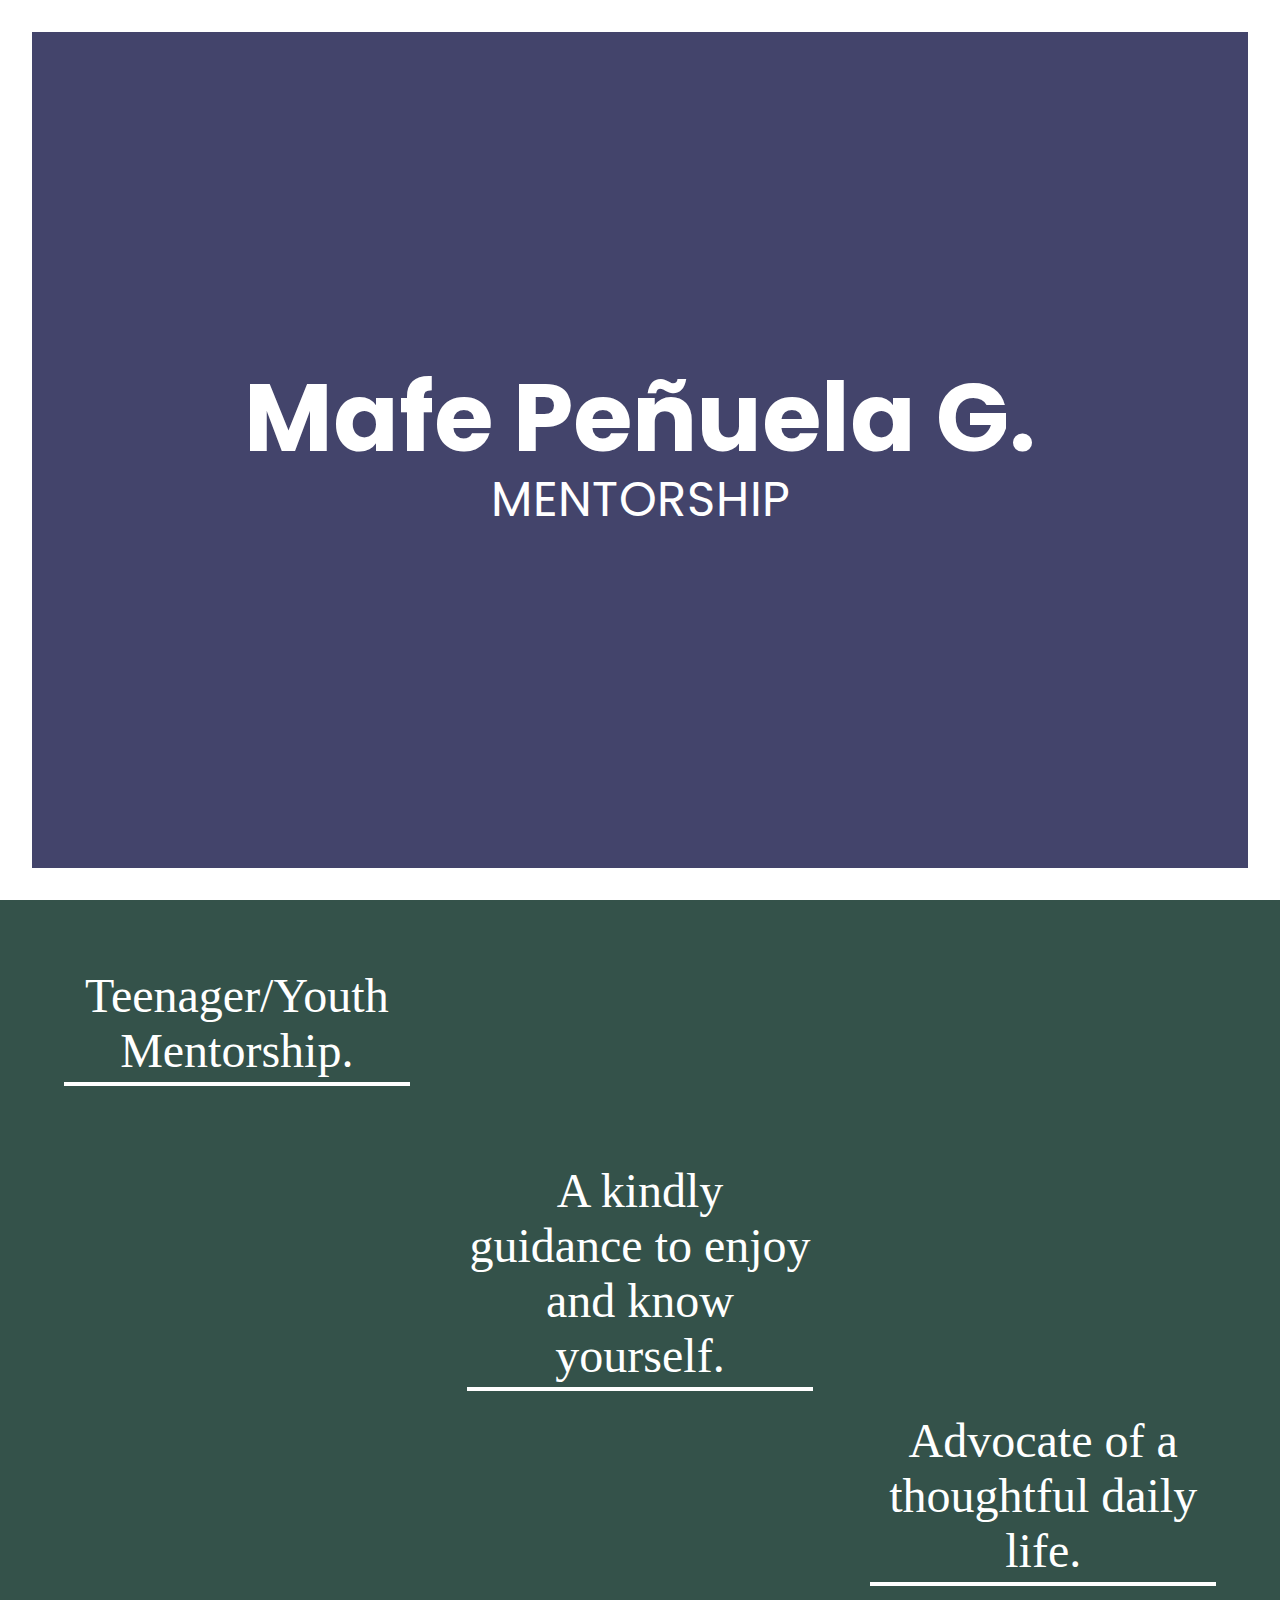
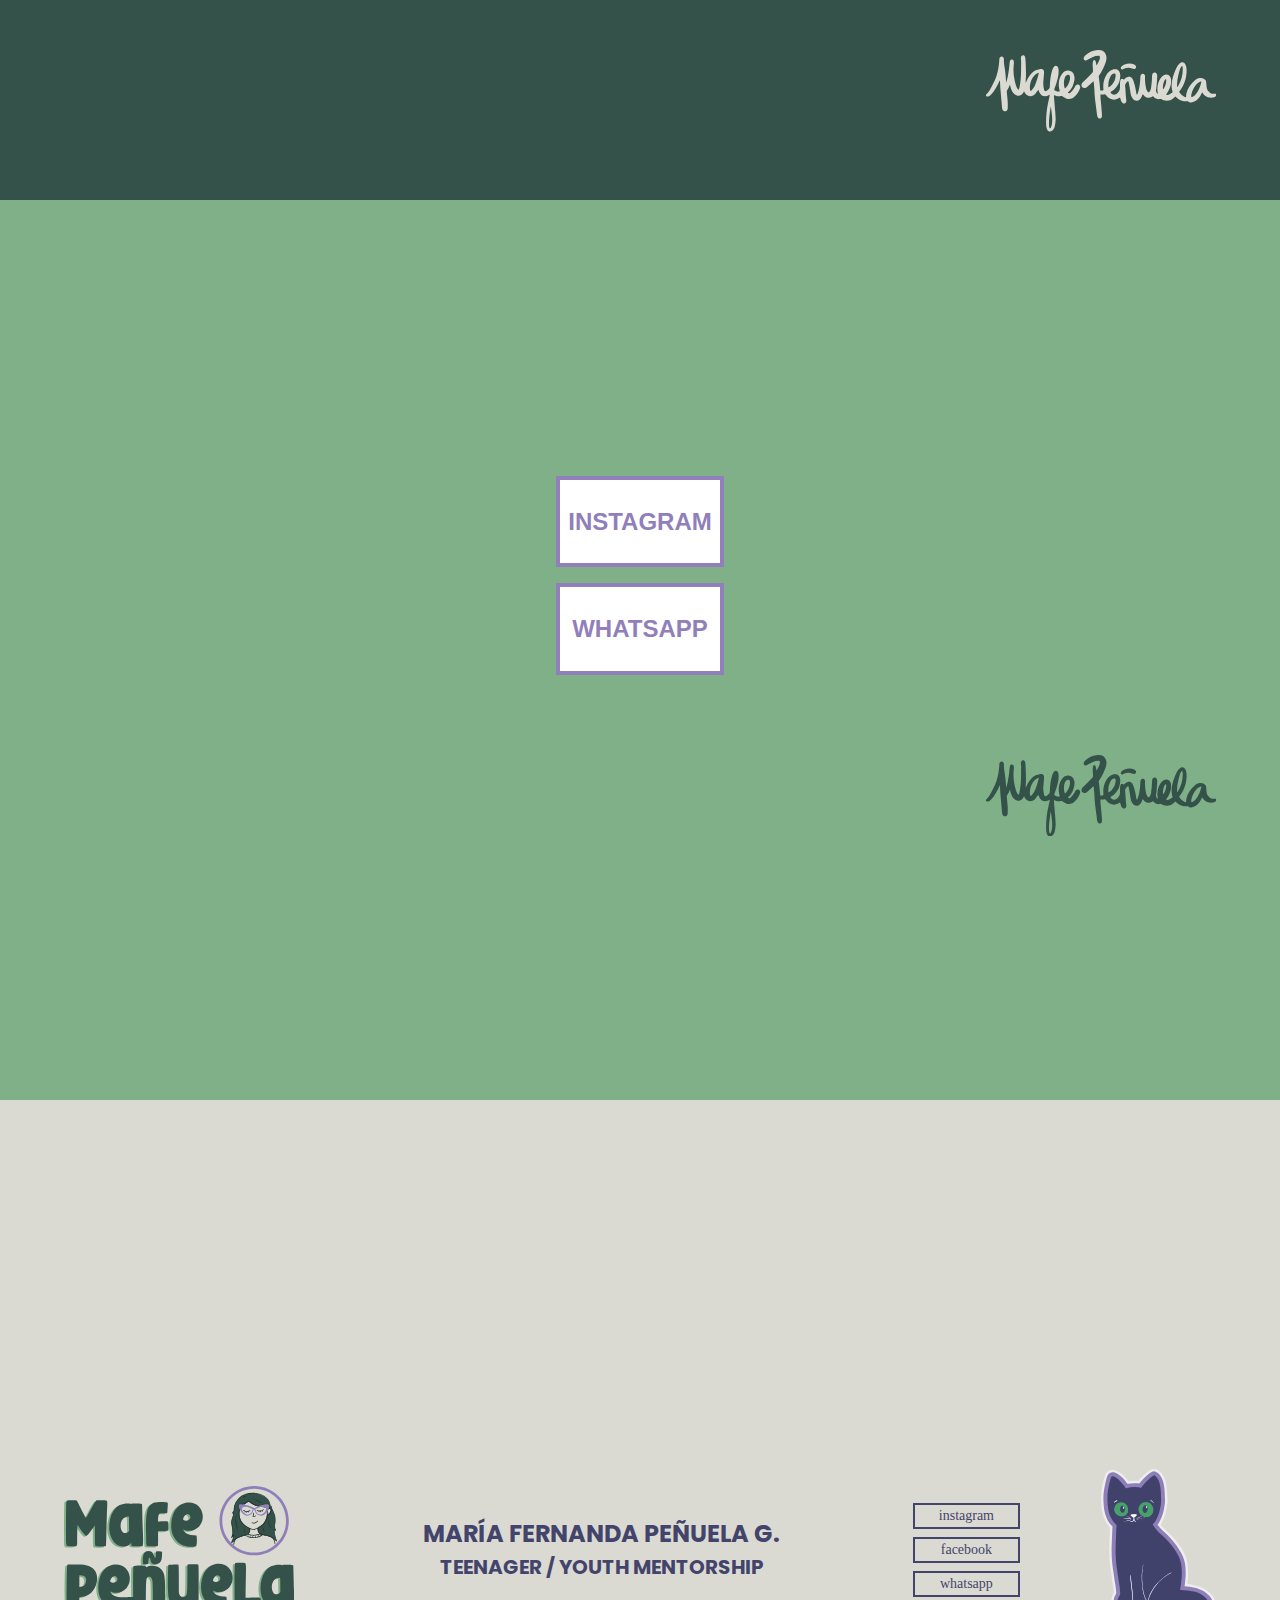
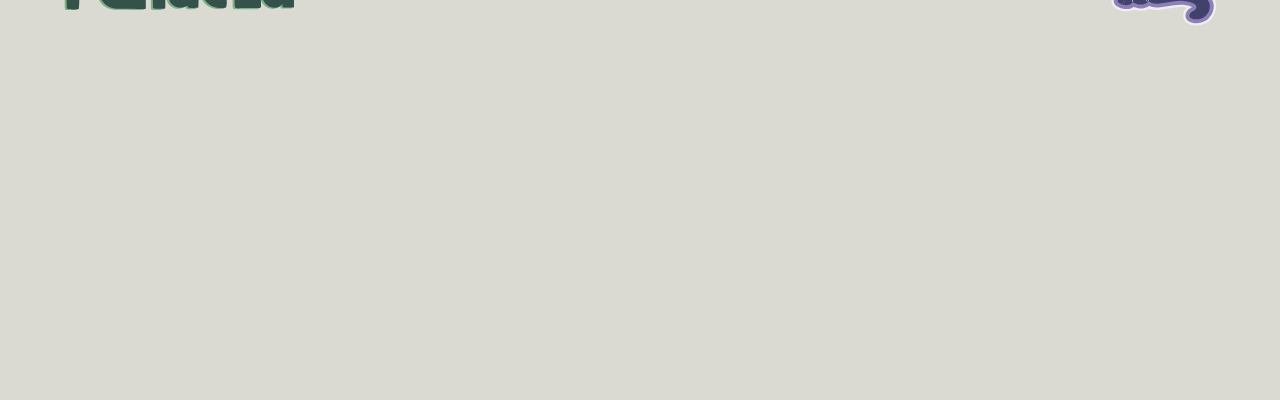
<file: descripcion/index.html>
<!DOCTYPE html>
<html lang=es dir="ltr">
<head>
    <meta charset="utf-8">
    <title>Mafe Peñuela Mentorship G.</title>
    <link rel="preconnect" href="https://fonts.googleapis.com">
    <link rel="preconnect" href="https://fonts.gstatic.com" crossorigin>
    <meta name="description" content="Teenager/Youth Mentorship. Kindly guide you to enjoy and know yourself. Advocate of a thoughtful daily life.">
    <link rel="canonical" href="https://www.mafementorship.co">
    <meta name="robots" content="index, follow"/>
    <link rel="apple-touch-icon" sizes="180x180" href="/apple-touch-icon.png">
    <link rel="icon" type="image/png" sizes="32x32" href="/favicon-32x32.png">
    <link rel="icon" type="image/png" sizes="16x16" href="/favicon-16x16.png">
    <link rel="manifest" href="/site.webmanifest">
    <meta name="application-name" content="Mafe Mentorship"/>
    <meta name="msapplication-TileColor" content="#43446b" />
    <meta name="apple-mobile-web-app-capable" content="yes" />
    <meta name="apple-mobile-web-app-status-bar-style" content="black" />
    <!-- FB OG -->
      <meta name="og:title" content="Mafe Peñuela Mentorship">
      <meta name="og:site_name" content="Mafe Mentorship">
      <meta name="og:url" content="www.mafementorship.co">
      <meta name="og:description" content="Teenager / Youth Mentorship. A kindly guidance to enjoy and know yourself. Advocate of a thoughtful life.">
      <meta name="og:type" content="business.business">
      <meta name="og:image" content="https://res.cloudinary.com/mafementorship/image/upload/v1662692049/fb/facebook-link-image_ylxvqh.png">
    <!--Let browser know website is optimized for mobile-->
      <meta name="viewport" content="width=device-width, initial-scale=1.0"/>
      <meta name="theme-color" content="#43446b">
    <!--  ESTILO Mafe CSS -->
      <link rel="stylesheet" href="../css/tachyons.css">
    <!-- TIPOGRAFIA de GOOGLE -->
      <link href="https://fonts.googleapis.com/css2?family=Playfair+Display:ital,wght@0,400;0,700;0,900;1,400;1,700&family=Poppins:ital,wght@0,100;0,300;0,400;0,700;0,900;1,100;1,300;1,400&display=swap" rel="stylesheet">
    <!-- SCHEMA -->
    <script type="application/ld+json">
      {
      "@context": "https://schema.org",
      "@type": "Organization",
      "name": "Mafe Mentorship",
      "alternateName": "María Fernanda Peñuela Mentorship",
      "url": "https://www.mafementorship.co",
      "logo": "https://res.cloudinary.com/mafementorship/image/upload/v1662692413/logo/primario_fwg0sq.jpg",
      "sameAs": [
        "https://instagram.com/mafementorship",
        "https://facebook.com/mafementorship",
        "https://www.mafementorship.co"
      ]
      }
    </script>
    <script type="application/ld+json">
      {
        "@context": "https://schema.org/",
        "@type": "Person",
        "name": "María Fernanda Peñuela G.",
        "url": "www.mafementorship.co",
        "image": "https://res.cloudinary.com/mafementorship/image/upload/v1662692722/Mafe/Captura_de_pantalla_2022-09-08_a_la_s_22.04.39_d9paoo.png",
        "sameAs": [
          "https://facebook.com/mafementorship",
          "https://instagram.com/mafementorship",
          "https://www.mafementorship.co"
        ],
        "jobTitle": "Mentor",
        "worksFor": {
          "@type": "Organization",
          "name": "Mafe Mentorship"
        }
      }
      </script>
      <script type="application/ld+json">
        {
          "@context": "https://schema.org",
          "@type": "ProfessionalService",
          "name": "Mafe Mentorship",
          "image": "https://res.cloudinary.com/mafementorship/image/upload/v1662692413/logo/primario_fwg0sq.jpg",
          "@id": "",
          "url": "https://www.mafementorship.co",
          "telephone": "+573195688945",
          "address": {
            "@type": "PostalAddress",
            "streetAddress": "Calle 122 #11C-51",
            "addressLocality": "Bogotá",
            "postalCode": "110111",
            "addressCountry": "CO"
          } ,
          "sameAs": [
            "https://facebook.com/mafementorship",
            "https://instagram.com/mafementorship",
            "https://www.mafementorship.co"
          ]
        }
        </script>
        <script type="application/ld+json">
          {
            "@context": "https://schema.org/",
            "@type": "WebSite",
            "name": "Mafe Mentorship",
            "url": "https://www.mafementorship.co",
            "potentialAction": {
              "@type": "SearchAction",
              "target": "{search_term_string}",
              "query-input": "required name=search_term_string"
            }
          }
          </script>
    </head>
<body class="">
    <main class="">
        <article class="principal-inicio">
          <header class="ba b--white bw5-ns bw4 bg-morado mv0 vh-100 flex items-center justify-center">
            <div class="w-96-ns w-96 h6">
              <h1 class="f-headline-ns f2 lh-solid tc white mv1 fw7 poppins">Mafe Peñuela G.</h1>
              <h2 class="f1-ns f3 ttu tc lh-title white mv1 fw4 poppins">Mentorship</h2>
            </div>
          </header>
          <section class="flex flex-column bg-verde pa5-ns pa4 vh-100">
            <header class="flex flex-wrap items-center justify-between-ns justify-center vh-75">
              <div class="flex-column-ns flex-row self-start-ns w-30-ns w-80 h6 bb b--white bw2-ns bw1">
                <h3 class="f1-ns f3 playfair tc white mv1 fw4">Teenager/Youth Mentorship.</h3>
              </div>
              <div class="flex-column-ns flex-row w-30-ns w-80 h6 bb b--white bw2-ns bw1">
                <h3 class="f1-ns f3 playfair tc white mv1 fw4">A kindly guidance to enjoy and know yourself.</h3>
              </div>
              <div class="flex-column-ns flex-row self-end-ns w-30-ns w-80 h6 bb b--white bw2-ns bw1">
                <h3 class="f1-ns f3 playfair tc white mv1 fw4">Advocate of a thoughtful daily life.</h3>
              </div>
            </header>
            <!-- FIRMA CRUDO -->
            <div class="flex-row self-end w-20-ns w-40 mt5">
              <?xml version="1.0" encoding="UTF-8"?><svg id="Capa_2" xmlns="http://www.w3.org/2000/svg" viewBox="0 0 131.12 46.34"><defs><style>.crudo{fill:#dbdad2;}</style></defs><g id="Capa_2-2"><g><path class="crudo" d="M61.19,17.86c-.32,.07-.46,.29-.63,.46-.83,.8-1.65,1.63-2.53,2.38-.44,.37-.9,.7-1.45,.87-.72,.23-1.37,.07-1.86-.49-.47-.55-.48-1.2-.21-1.86,.12-.28,.3-.51,.51-.72,.54-.52,1.05-1.07,1.61-1.57,1.39-1.24,2.6-2.67,3.88-4.02,.31-.32,.4-.68,.39-1.11-.03-1.27-.22-2.53-.18-3.81,.02-.45,.02-.91,.15-1.35,.05-.17,.1-.35,.19-.51,.31-.53,.88-.53,1.18,.01,.17,.32,.24,.68,.32,1.04,.11,.51,.16,1.03,.33,1.5,.14,.07,.21-.02,.24-.09,.51-1.01,1.07-2,1.47-3.07,.17-.45,.28-.91,.24-1.4-.05-.61-.25-.82-.85-.81-1.1,.01-2.17,.22-3.16,.71-.94,.46-1.85,.97-2.78,1.45-.34,.18-.69,.35-1.07,.44-.96,.21-1.62-.5-1.34-1.44,.15-.51,.46-.93,.84-1.31C58.67,.97,61.33-.07,64.41,0c2.35,.06,4.05,1.78,4.16,4.12,.05,1.06-.12,2.09-.5,3.07-.75,1.92-1.55,3.83-2.58,5.63-.31,.53-.66,1.04-1.04,1.52-.21,.27-.3,.55-.25,.89,.34,2.41,.57,4.82,.77,7.24,0,.11,.02,.23,.04,.34,.03,.24,.18,.37,.42,.36,.2,0,.41-.02,.61-.06,.83-.16,.87-.27,.78-1.09-.27-2.41,.17-4.7,1.21-6.88,.62-1.31,1.46-2.46,2.67-3.3,1.07-.74,2.22-1.14,3.53-.82,.68,.16,1.19,.55,1.55,1.14,.5,.84,.7,1.76,.63,2.74-.06,.86-.19,1.71-.39,2.55-.36,1.55-1.21,2.82-2.18,4.04-.72,.91-1.61,1.59-2.59,2.18-.49,.3-.51,.4-.15,.82,.75,.86,1.91,1.38,3.16,.49,1.19-.84,1.96-2.01,2-3.53,.04-1.25-.07-2.5,.14-3.74,.05-.27,.09-.54,.21-.79,.34-.71,.97-.82,1.53-.28,.32,.3,.33,.31,.6-.03,.51-.65,1.15-1.09,1.94-1.31,1.09-.3,1.98,.04,2.6,.98,.34,.52,.58,1.08,.76,1.67,.61,1.98,1.17,3.96,1.41,6.03,.06,.49,.18,.97,.42,1.47,.31-.2,.37-.5,.47-.75,.5-1.23,.73-2.53,.98-3.82,.35-1.84,.44-3.69,.55-5.55,.02-.32,.04-.64,.16-.94,.23-.58,.78-.95,1.32-.89,.6,.07,1.08,.52,1.15,1.16,.05,.43,.03,.86,0,1.29-.1,1.97,.24,3.89,.6,5.81,.14,.72,.42,1.39,.94,1.94,.47,.49,.73,.48,1.14-.07,.49-.66,.69-1.44,.79-2.22,.28-2.23,.56-4.46,.56-6.71,0-.27,0-.55,.08-.81,.18-.63,.72-1.08,1.32-1.1,.59-.02,1.1,.33,1.36,.95,.12,.3,.15,.61,.15,.94,.02,1.18-.12,2.36-.19,3.54-.08,1.54-.19,3.08-.48,4.6-.12,.64,.17,1.2,.5,1.73,.09,.14,.21,.36,.42,.25,.18-.08,.08-.28,.06-.43-.15-.85-.25-1.71-.19-2.58,.13-2.05,.64-3.99,1.81-5.71,.48-.7,1.07-1.3,1.8-1.74,1.51-.91,3.19-.34,3.87,1.29,.44,1.07,.35,2.19,.25,3.29-.17,1.8-.94,3.4-1.83,4.94-.25,.43-.54,.84-.81,1.26-.18,.29-.11,.42,.21,.46,.59,.06,1.13-.14,1.63-.41,.48-.26,.92-.58,1.4-.85,.32-.18,.35-.41,.24-.74-.22-.67-.35-1.36-.43-2.06-.17-1.53,.01-3.04,.33-4.53,.52-2.43,1.39-4.75,2.46-6.99,.38-.8,.89-1.53,1.55-2.14,1.45-1.36,2.99-1,3.67,.87,.34,.95,.49,1.95,.48,2.95-.06,4.3-1.22,8.24-3.96,11.64-.38,.48-.37,.52,0,.99,.63,.79,1.35,1.47,2.22,2,.27,.16,.56,.31,.85,.42,.53,.21,.6,.16,.6-.39,0-.59,.05-1.18,.2-1.75,.79-2.92,2.39-5.33,4.69-7.27,.82-.7,1.81-1.12,2.88-1.34,1.3-.27,2.3,.28,3.19,1.14,.27,.26,.34,.64,.4,1,.16,.9,.21,1.8,.26,2.71,.08,1.57,.83,2.75,2.1,3.63,.61,.42,1.3,.5,2.02,.47,.23-.01,.45-.06,.68-.07,.68-.01,1.02,.56,.7,1.16-.18,.33-.48,.54-.81,.7-1.61,.82-4.16,.52-5.54-.65-.54-.46-1.04-.95-1.38-1.58-.06-.11-.11-.25-.27-.3-.22,.12-.24,.36-.34,.56-.36,.73-.76,1.45-1.22,2.13-.89,1.34-2.16,2.19-3.62,2.77-.88,.35-1.74,.33-2.53-.24-.32-.23-.67-.23-1.04-.21-1.82,.06-3.51-.34-5-1.45-.37-.27-.7-.58-1.02-.9-.5-.5-.48-.48-.96,.01-1.26,1.28-2.74,2.09-4.59,2.05-.97-.02-1.9-.28-2.7-.83-.38-.26-.71-.32-1.14-.21-.98,.23-1.89,.04-2.72-.55-.13-.09-.24-.21-.37-.3-.27-.21-.32-.68-.68-.71-.31-.02-.52,.33-.8,.48-1.22,.7-2.8,.56-3.89-.35-.43-.36-.81-.79-1.16-1.2-.26,.1-.24,.31-.3,.47-.24,.67-.54,1.3-.96,1.87-1.24,1.73-3.23,1.77-4.5,.06-.82-1.09-1.16-2.36-1.31-3.68-.22-1.94-.66-3.85-.99-5.77-.1-.57-.28-.61-.7-.2-.48,.48-.86,1.05-1.21,1.64-.12,.21-.13,.43-.1,.66,.34,2.73,.26,5.49,.68,8.21,.07,.44,0,.86-.2,1.26-.35,.73-1.07,.94-1.77,.54-.43-.25-.69-.64-.9-1.08-.26-.56-.38-1.16-.52-1.76-.1-.41-.14-.43-.49-.23-.24,.13-.46,.29-.7,.42-2.2,1.2-5.15,.71-6.89-1.83-.38-.55-.72-.71-1.32-.53-.44,.14-.9,.09-1.35,.1-.57,0-.57,0-.57,.56,0,1.11,.11,2.22,.23,3.33,.2,1.87,.34,3.75,.48,5.63,.06,.79,.18,1.58,.16,2.38,0,.27,0,.55-.09,.81-.19,.5-.51,.86-1.08,.91-.55,.05-.97-.19-1.24-.67-.22-.38-.32-.8-.37-1.23-.27-2.07-.53-4.14-.81-6.21-.27-2-.51-4.01-.63-6.03-.06-1.02-.06-2.04-.16-3.06-.13-1.24-.21-2.49-.32-3.73,0-.06-.04-.12-.08-.23Zm61.08,.06c-.09,.03-.22,.07-.34,.12-.81,.34-1.51,.83-2.09,1.49-1.48,1.67-2.44,3.59-2.95,5.75-.1,.4-.12,.81-.06,1.22,.06,.39,.2,.48,.56,.32,.69-.3,1.33-.69,1.81-1.29,1.69-2.09,2.7-4.5,3.32-7.09,.02-.09,.04-.18,.05-.27,.01-.17-.08-.25-.29-.26Zm-13.36,3.16c.07-.03,.1-.03,.11-.05,.04-.05,.09-.1,.12-.16,2-3.18,2.91-6.66,2.85-10.4,0-.37-.07-.72-.17-1.07-.04-.14-.05-.32-.26-.35-.24,.12-.35,.35-.48,.55-.42,.63-.7,1.32-.9,2.04-.27,.98-.54,1.97-.77,2.96-.44,1.86-.73,3.73-.64,5.65,.01,.26-.04,.54,.15,.82Zm-39.26-1.24c0,.33-.01,.51,0,.69,.02,.24-.1,.56,.14,.69,.26,.14,.45-.14,.63-.29,1.66-1.36,2.83-3.05,3.22-5.19,.1-.55,.23-1.11,.12-1.68-.14-.72-.42-.88-1.1-.62-.87,.33-1.46,.97-1.89,1.77-.82,1.49-1.08,3.11-1.13,4.63Zm31.16,2.58c.75-.97,1.29-2.02,1.56-3.17,.16-.68,.24-1.39,.21-2.09,0-.19,.04-.46-.21-.52-.24-.06-.34,.18-.46,.34-.21,.27-.4,.55-.52,.87-.37,.93-.63,1.89-.68,2.9-.03,.56-.03,1.12,.1,1.68Z"/><path class="crudo" d="M11.46,18.52c.47-1.22,.76-2.48,1.01-3.74,.49-2.47,.8-4.97,.99-7.49,.03-.39,.08-.77,.22-1.13,.21-.53,.68-.84,1.15-.79,.51,.05,.87,.39,.98,.98,.18,.88,.02,1.77-.06,2.65-.26,2.81-.07,5.58,.56,8.32,.22,.97,.49,1.94,.76,2.9,.21,.72,.5,1.42,.97,2.02,.35,.45,.54,.42,.75-.09,.13-.31,.23-.64,.3-.97,.29-1.45,.48-2.91,.62-4.38,.32-3.22,.27-6.44,.28-9.66,0-.75,.01-1.5-.11-2.24-.05-.32-.03-.63,.06-.94,.17-.57,.59-.93,1.11-.95,.55-.02,1.04,.32,1.2,.92,.11,.41,.18,.85,.2,1.28,.18,3.31,.37,6.62,.28,9.94-.03,.95-.15,1.9-.12,2.86,0,.16,.02,.31,.03,.56,.27-.2,.28-.46,.36-.66,.74-1.97,1.85-3.68,3.4-5.11,1.17-1.08,2.55-1.63,4.09-1.85,.29-.04,.58-.09,.88-.12,.83-.09,1.41,.32,1.6,1.13,.07,.31,.12,.63,.09,.95-.14,1.72-.28,3.44-.43,5.16-.13,1.53,.02,3.04,.44,4.52,.02,.07,.04,.13,.06,.19,.31,.79,.71,.93,1.41,.46,.17-.11,.33-.25,.49-.37,1.28-1.02,1.25-1.02,1.31-2.61,.11-2.84,.43-5.66,1.24-8.4,.18-.61,.39-1.21,.7-1.77,.12-.22,.25-.43,.42-.62,.6-.66,1.51-.62,2.06,.08,.35,.44,.48,.97,.53,1.52,.13,1.55-.02,3.07-.34,4.6-.45,2.14-1.13,4.21-1.93,6.24-.28,.71-.19,.96,.46,1.33,.59,.33,1.2,.53,1.89,.44,.65-.09,.67-.09,.52-.71-.2-.79-.38-1.59-.45-2.41-.2-2.65,.31-5.14,1.99-7.24,.99-1.24,2.36-1.83,3.99-1.55,1.45,.26,2.34,1.16,2.71,2.55,.24,.92,.35,1.87,.17,2.83-.46,2.59-1.39,4.94-3.37,6.76-.08,.08-.16,.16-.24,.24-.19,.2-.1,.33,.12,.39,.44,.11,.85,.03,1.22-.24,.79-.59,1.42-1.34,1.93-2.18,.26-.43,.48-.88,.72-1.31,.11-.2,.21-.4,.36-.58,.44-.53,1.21-.71,1.79-.44,.56,.27,.89,.92,.79,1.6-.03,.18-.08,.36-.14,.53-.71,1.91-1.8,3.56-3.34,4.9-2.05,1.78-4.46,1.1-6.01-.07-.07-.05-.15-.11-.21-.18-.34-.42-.76-.48-1.28-.39-.99,.18-1.99,.16-2.96-.17-.21-.07-.42-.16-.63-.25-.28-.12-.38,0-.38,.27,0,.16,0,.32,.01,.48,.16,1.99,.34,3.98,.47,5.97,.16,2.47,.58,4.92,.48,7.4-.06,1.27-.17,2.54-.54,3.76-.27,.91-.7,1.73-1.51,2.29-.18,.13-.38,.25-.59,.33-.85,.33-1.57,.08-2.05-.7-.42-.7-.59-1.47-.66-2.27-.2-2.52-.03-5.03,.19-7.55,.26-3.11,.98-6.14,1.63-9.18,.07-.35,.2-.69,.17-1.07-.29-.04-.44,.16-.62,.27-1.92,1.16-4.1,.55-5.14-1.45-.26-.5-.4-1.06-.61-1.57-.27,.02-.3,.23-.41,.37-.47,.61-.94,1.23-1.4,1.85-1.1,1.48-3.25,1.7-4.58,.81-.61-.41-1.09-.87-1.44-1.49-.12-.21-.19-.45-.42-.62-.23,.21-.31,.48-.45,.7-.98,1.54-2.44,2.04-3.97,1.34-.71-.33-1.32-.79-1.8-1.42-.83-1.09-1.28-2.34-1.59-3.66-.06-.24-.05-.49-.22-.7-.2,.05-.2,.24-.25,.38-.35,.87-.75,1.71-1.26,2.49-.24,.37-.31,.74-.27,1.16,.15,1.54,.3,3.07,.45,4.61,.15,1.54,.11,3.08,.09,4.63,0,.28-.08,.54-.2,.79-.29,.58-.78,.88-1.42,.89-.63,0-1.07-.33-1.35-.87-.13-.24-.18-.51-.22-.78-.21-1.35-.23-2.71-.37-4.07-.17-1.76-.3-3.53-.47-5.29-.18-1.94-.32-3.89-.38-5.84,0-.22,.03-.44-.06-.65-.17,.03-.19,.16-.23,.26-.69,1.51-1.47,2.97-2.32,4.4-.73,1.23-1.55,2.41-2.57,3.42-.41,.4-.86,.74-1.4,.95-.25,.1-.52,.17-.8,.11-.58-.13-.79-.64-.47-1.14,.04-.06,.08-.11,.13-.16,1.32-1.41,2.27-3.05,3.14-4.76,.96-1.9,1.97-3.79,2.62-5.84,.78-2.43,1.25-4.93,1.45-7.47,.05-.63,.09-1.27,.13-1.9,.03-.37,.1-.72,.33-1.02,.57-.77,1.63-.69,2.08,.15,.15,.29,.23,.6,.21,.92-.16,2.09,.35,4.11,.62,6.15,.22,1.69,.37,3.38,.48,5.08,.05,.7,.09,1.4,.14,2.1Zm13.49,2.64c-.02,.6,.07,1.18,.21,1.76,.12,.49,.32,.54,.71,.19,.05-.05,.1-.09,.14-.15,.76-.94,1.48-1.89,1.93-3.03,.55-1.37,.99-2.78,1.42-4.19,.24-.78,.46-1.57,.66-2.36,.11-.43-.01-.52-.4-.36-.57,.23-1.1,.53-1.55,.96-2.06,1.96-2.96,4.4-3.12,7.18Zm22.89-5.09c-.03-.36-.02-.66-.07-.95-.16-.87-.81-1.21-1.61-.88-.63,.26-1,.76-1.25,1.37-.38,.94-.53,1.93-.56,2.93-.03,.98,.08,1.95,.36,2.89,.13,.46,.22,.48,.58,.14,.45-.42,.84-.89,1.15-1.42,.75-1.29,1.31-2.64,1.41-4.08Zm-10.94,16.11c-.07,.32-.15,.64-.21,.97-.29,1.56-.45,3.14-.62,4.72-.19,1.72-.26,3.44-.19,5.16,0,.22,.04,.45,.1,.67,.08,.31,.04,.79,.43,.83,.36,.03,.51-.41,.65-.71,.34-.71,.44-1.47,.53-2.24,.15-1.27,.1-2.53,.02-3.8-.13-1.87-.47-3.72-.71-5.6Z"/><path class="crudo" d="M85.45,9.7c-.02,.43-.2,.75-.59,.93-.32,.15-.65,.2-.99,.1-.26-.07-.53-.14-.78-.24-1.58-.59-3.11-.46-4.62,.24-.23,.1-.45,.22-.68,.3-.32,.11-.64,.08-.88-.17-.27-.28-.27-.61-.15-.95,.1-.29,.3-.5,.52-.7,1.74-1.55,4.97-1.97,7.05-.91,.33,.17,.62,.37,.85,.67,.17,.22,.27,.47,.28,.74Z"/></g></g></svg>
            </div>
          </section>
          <section class="flex items-center justify-center flex-column pa5-ns pa3 bg-verde-claro vh-100">
            <!-- ENLACES -->
            <div class="flex-row">
                <ul class="list pa0 mv0">
                    <li class="ba b--lila bw2 bg-white dim w-96 mv3 mw6-ns">
                        <a class="no-underline underline-hover" href="https://instagram.com/mafementorship">
                          <h2 class="f3-ns f5 sans-serif tc ttu pa2 lila">INSTAGRAM</h2>
                        </a>
                    </li>
                    <li class="ba b--lila bw2 bg-white dim w-96 mv3 mw6-ns">
                        <a class="no-underline underline-hover" href="https://wa.me/573195688945/?text=Hola%20Mafe%20quiero%20conocer%20tu%20programa">
                          <h2 class="f3-ns f5 sans-serif tc ttu pa2 lila">WhatsApp</h2>
                        </a>
                    </li>
                </ul>
            </div>
            <!-- FIRMA VERDE -->
            <div class="flex-row self-end w-20-ns w-40 mt5">
              <?xml version="1.0" encoding="UTF-8"?><svg id="Capa_2" xmlns="http://www.w3.org/2000/svg" viewBox="0 0 131.12 46.34"><defs><style>.verde-oscuro{fill:#34524a;}</style></defs><g id="Capa_2-2"><g><path class="verde-oscuro" d="M61.19,17.86c-.32,.07-.46,.29-.63,.46-.83,.8-1.65,1.63-2.53,2.38-.44,.37-.9,.7-1.45,.87-.72,.23-1.37,.07-1.86-.49-.47-.55-.48-1.2-.21-1.86,.12-.28,.3-.51,.51-.72,.54-.52,1.05-1.07,1.61-1.57,1.39-1.24,2.6-2.67,3.88-4.02,.31-.32,.4-.68,.39-1.11-.03-1.27-.22-2.53-.18-3.81,.02-.45,.02-.91,.15-1.35,.05-.17,.1-.35,.19-.51,.31-.53,.88-.53,1.18,.01,.17,.32,.24,.68,.32,1.04,.11,.51,.16,1.03,.33,1.5,.14,.07,.21-.02,.24-.09,.51-1.01,1.07-2,1.47-3.07,.17-.45,.28-.91,.24-1.4-.05-.61-.25-.82-.85-.81-1.1,.01-2.17,.22-3.16,.71-.94,.46-1.85,.97-2.78,1.45-.34,.18-.69,.35-1.07,.44-.96,.21-1.62-.5-1.34-1.44,.15-.51,.46-.93,.84-1.31C58.67,.97,61.33-.07,64.41,0c2.35,.06,4.05,1.78,4.16,4.12,.05,1.06-.12,2.09-.5,3.07-.75,1.92-1.55,3.83-2.58,5.63-.31,.53-.66,1.04-1.04,1.52-.21,.27-.3,.55-.25,.89,.34,2.41,.57,4.82,.77,7.24,0,.11,.02,.23,.04,.34,.03,.24,.18,.37,.42,.36,.2,0,.41-.02,.61-.06,.83-.16,.87-.27,.78-1.09-.27-2.41,.17-4.7,1.21-6.88,.62-1.31,1.46-2.46,2.67-3.3,1.07-.74,2.22-1.14,3.53-.82,.68,.16,1.19,.55,1.55,1.14,.5,.84,.7,1.76,.63,2.74-.06,.86-.19,1.71-.39,2.55-.36,1.55-1.21,2.82-2.18,4.04-.72,.91-1.61,1.59-2.59,2.18-.49,.3-.51,.4-.15,.82,.75,.86,1.91,1.38,3.16,.49,1.19-.84,1.96-2.01,2-3.53,.04-1.25-.07-2.5,.14-3.74,.05-.27,.09-.54,.21-.79,.34-.71,.97-.82,1.53-.28,.32,.3,.33,.31,.6-.03,.51-.65,1.15-1.09,1.94-1.31,1.09-.3,1.98,.04,2.6,.98,.34,.52,.58,1.08,.76,1.67,.61,1.98,1.17,3.96,1.41,6.03,.06,.49,.18,.97,.42,1.47,.31-.2,.37-.5,.47-.75,.5-1.23,.73-2.53,.98-3.82,.35-1.84,.44-3.69,.55-5.55,.02-.32,.04-.64,.16-.94,.23-.58,.78-.95,1.32-.89,.6,.07,1.08,.52,1.15,1.16,.05,.43,.03,.86,0,1.29-.1,1.97,.24,3.89,.6,5.81,.14,.72,.42,1.39,.94,1.94,.47,.49,.73,.48,1.14-.07,.49-.66,.69-1.44,.79-2.22,.28-2.23,.56-4.46,.56-6.71,0-.27,0-.55,.08-.81,.18-.63,.72-1.08,1.32-1.1,.59-.02,1.1,.33,1.36,.95,.12,.3,.15,.61,.15,.94,.02,1.18-.12,2.36-.19,3.54-.08,1.54-.19,3.08-.48,4.6-.12,.64,.17,1.2,.5,1.73,.09,.14,.21,.36,.42,.25,.18-.08,.08-.28,.06-.43-.15-.85-.25-1.71-.19-2.58,.13-2.05,.64-3.99,1.81-5.71,.48-.7,1.07-1.3,1.8-1.74,1.51-.91,3.19-.34,3.87,1.29,.44,1.07,.35,2.19,.25,3.29-.17,1.8-.94,3.4-1.83,4.94-.25,.43-.54,.84-.81,1.26-.18,.29-.11,.42,.21,.46,.59,.06,1.13-.14,1.63-.41,.48-.26,.92-.58,1.4-.85,.32-.18,.35-.41,.24-.74-.22-.67-.35-1.36-.43-2.06-.17-1.53,.01-3.04,.33-4.53,.52-2.43,1.39-4.75,2.46-6.99,.38-.8,.89-1.53,1.55-2.14,1.45-1.36,2.99-1,3.67,.87,.34,.95,.49,1.95,.48,2.95-.06,4.3-1.22,8.24-3.96,11.64-.38,.48-.37,.52,0,.99,.63,.79,1.35,1.47,2.22,2,.27,.16,.56,.31,.85,.42,.53,.21,.6,.16,.6-.39,0-.59,.05-1.18,.2-1.75,.79-2.92,2.39-5.33,4.69-7.27,.82-.7,1.81-1.12,2.88-1.34,1.3-.27,2.3,.28,3.19,1.14,.27,.26,.34,.64,.4,1,.16,.9,.21,1.8,.26,2.71,.08,1.57,.83,2.75,2.1,3.63,.61,.42,1.3,.5,2.02,.47,.23-.01,.45-.06,.68-.07,.68-.01,1.02,.56,.7,1.16-.18,.33-.48,.54-.81,.7-1.61,.82-4.16,.52-5.54-.65-.54-.46-1.04-.95-1.38-1.58-.06-.11-.11-.25-.27-.3-.22,.12-.24,.36-.34,.56-.36,.73-.76,1.45-1.22,2.13-.89,1.34-2.16,2.19-3.62,2.77-.88,.35-1.74,.33-2.53-.24-.32-.23-.67-.23-1.04-.21-1.82,.06-3.51-.34-5-1.45-.37-.27-.7-.58-1.02-.9-.5-.5-.48-.48-.96,.01-1.26,1.28-2.74,2.09-4.59,2.05-.97-.02-1.9-.28-2.7-.83-.38-.26-.71-.32-1.14-.21-.98,.23-1.89,.04-2.72-.55-.13-.09-.24-.21-.37-.3-.27-.21-.32-.68-.68-.71-.31-.02-.52,.33-.8,.48-1.22,.7-2.8,.56-3.89-.35-.43-.36-.81-.79-1.16-1.2-.26,.1-.24,.31-.3,.47-.24,.67-.54,1.3-.96,1.87-1.24,1.73-3.23,1.77-4.5,.06-.82-1.09-1.16-2.36-1.31-3.68-.22-1.94-.66-3.85-.99-5.77-.1-.57-.28-.61-.7-.2-.48,.48-.86,1.05-1.21,1.64-.12,.21-.13,.43-.1,.66,.34,2.73,.26,5.49,.68,8.21,.07,.44,0,.86-.2,1.26-.35,.73-1.07,.94-1.77,.54-.43-.25-.69-.64-.9-1.08-.26-.56-.38-1.16-.52-1.76-.1-.41-.14-.43-.49-.23-.24,.13-.46,.29-.7,.42-2.2,1.2-5.15,.71-6.89-1.83-.38-.55-.72-.71-1.32-.53-.44,.14-.9,.09-1.35,.1-.57,0-.57,0-.57,.56,0,1.11,.11,2.22,.23,3.33,.2,1.87,.34,3.75,.48,5.63,.06,.79,.18,1.58,.16,2.38,0,.27,0,.55-.09,.81-.19,.5-.51,.86-1.08,.91-.55,.05-.97-.19-1.24-.67-.22-.38-.32-.8-.37-1.23-.27-2.07-.53-4.14-.81-6.21-.27-2-.51-4.01-.63-6.03-.06-1.02-.06-2.04-.16-3.06-.13-1.24-.21-2.49-.32-3.73,0-.06-.04-.12-.08-.23Zm61.08,.06c-.09,.03-.22,.07-.34,.12-.81,.34-1.51,.83-2.09,1.49-1.48,1.67-2.44,3.59-2.95,5.75-.1,.4-.12,.81-.06,1.22,.06,.39,.2,.48,.56,.32,.69-.3,1.33-.69,1.81-1.29,1.69-2.09,2.7-4.5,3.32-7.09,.02-.09,.04-.18,.05-.27,.01-.17-.08-.25-.29-.26Zm-13.36,3.16c.07-.03,.1-.03,.11-.05,.04-.05,.09-.1,.12-.16,2-3.18,2.91-6.66,2.85-10.4,0-.37-.07-.72-.17-1.07-.04-.14-.05-.32-.26-.35-.24,.12-.35,.35-.48,.55-.42,.63-.7,1.32-.9,2.04-.27,.98-.54,1.97-.77,2.96-.44,1.86-.73,3.73-.64,5.65,.01,.26-.04,.54,.15,.82Zm-39.26-1.24c0,.33-.01,.51,0,.69,.02,.24-.1,.56,.14,.69,.26,.14,.45-.14,.63-.29,1.66-1.36,2.83-3.05,3.22-5.19,.1-.55,.23-1.11,.12-1.68-.14-.72-.42-.88-1.1-.62-.87,.33-1.46,.97-1.89,1.77-.82,1.49-1.08,3.11-1.13,4.63Zm31.16,2.58c.75-.97,1.29-2.02,1.56-3.17,.16-.68,.24-1.39,.21-2.09,0-.19,.04-.46-.21-.52-.24-.06-.34,.18-.46,.34-.21,.27-.4,.55-.52,.87-.37,.93-.63,1.89-.68,2.9-.03,.56-.03,1.12,.1,1.68Z"/><path class="verde-oscuro" d="M11.46,18.52c.47-1.22,.76-2.48,1.01-3.74,.49-2.47,.8-4.97,.99-7.49,.03-.39,.08-.77,.22-1.13,.21-.53,.68-.84,1.15-.79,.51,.05,.87,.39,.98,.98,.18,.88,.02,1.77-.06,2.65-.26,2.81-.07,5.58,.56,8.32,.22,.97,.49,1.94,.76,2.9,.21,.72,.5,1.42,.97,2.02,.35,.45,.54,.42,.75-.09,.13-.31,.23-.64,.3-.97,.29-1.45,.48-2.91,.62-4.38,.32-3.22,.27-6.44,.28-9.66,0-.75,.01-1.5-.11-2.24-.05-.32-.03-.63,.06-.94,.17-.57,.59-.93,1.11-.95,.55-.02,1.04,.32,1.2,.92,.11,.41,.18,.85,.2,1.28,.18,3.31,.37,6.62,.28,9.94-.03,.95-.15,1.9-.12,2.86,0,.16,.02,.31,.03,.56,.27-.2,.28-.46,.36-.66,.74-1.97,1.85-3.68,3.4-5.11,1.17-1.08,2.55-1.63,4.09-1.85,.29-.04,.58-.09,.88-.12,.83-.09,1.41,.32,1.6,1.13,.07,.31,.12,.63,.09,.95-.14,1.72-.28,3.44-.43,5.16-.13,1.53,.02,3.04,.44,4.52,.02,.07,.04,.13,.06,.19,.31,.79,.71,.93,1.41,.46,.17-.11,.33-.25,.49-.37,1.28-1.02,1.25-1.02,1.31-2.61,.11-2.84,.43-5.66,1.24-8.4,.18-.61,.39-1.21,.7-1.77,.12-.22,.25-.43,.42-.62,.6-.66,1.51-.62,2.06,.08,.35,.44,.48,.97,.53,1.52,.13,1.55-.02,3.07-.34,4.6-.45,2.14-1.13,4.21-1.93,6.24-.28,.71-.19,.96,.46,1.33,.59,.33,1.2,.53,1.89,.44,.65-.09,.67-.09,.52-.71-.2-.79-.38-1.59-.45-2.41-.2-2.65,.31-5.14,1.99-7.24,.99-1.24,2.36-1.83,3.99-1.55,1.45,.26,2.34,1.16,2.71,2.55,.24,.92,.35,1.87,.17,2.83-.46,2.59-1.39,4.94-3.37,6.76-.08,.08-.16,.16-.24,.24-.19,.2-.1,.33,.12,.39,.44,.11,.85,.03,1.22-.24,.79-.59,1.42-1.34,1.93-2.18,.26-.43,.48-.88,.72-1.31,.11-.2,.21-.4,.36-.58,.44-.53,1.21-.71,1.79-.44,.56,.27,.89,.92,.79,1.6-.03,.18-.08,.36-.14,.53-.71,1.91-1.8,3.56-3.34,4.9-2.05,1.78-4.46,1.1-6.01-.07-.07-.05-.15-.11-.21-.18-.34-.42-.76-.48-1.28-.39-.99,.18-1.99,.16-2.96-.17-.21-.07-.42-.16-.63-.25-.28-.12-.38,0-.38,.27,0,.16,0,.32,.01,.48,.16,1.99,.34,3.98,.47,5.97,.16,2.47,.58,4.92,.48,7.4-.06,1.27-.17,2.54-.54,3.76-.27,.91-.7,1.73-1.51,2.29-.18,.13-.38,.25-.59,.33-.85,.33-1.57,.08-2.05-.7-.42-.7-.59-1.47-.66-2.27-.2-2.52-.03-5.03,.19-7.55,.26-3.11,.98-6.14,1.63-9.18,.07-.35,.2-.69,.17-1.07-.29-.04-.44,.16-.62,.27-1.92,1.16-4.1,.55-5.14-1.45-.26-.5-.4-1.06-.61-1.57-.27,.02-.3,.23-.41,.37-.47,.61-.94,1.23-1.4,1.85-1.1,1.48-3.25,1.7-4.58,.81-.61-.41-1.09-.87-1.44-1.49-.12-.21-.19-.45-.42-.62-.23,.21-.31,.48-.45,.7-.98,1.54-2.44,2.04-3.97,1.34-.71-.33-1.32-.79-1.8-1.42-.83-1.09-1.28-2.34-1.59-3.66-.06-.24-.05-.49-.22-.7-.2,.05-.2,.24-.25,.38-.35,.87-.75,1.71-1.26,2.49-.24,.37-.31,.74-.27,1.16,.15,1.54,.3,3.07,.45,4.61,.15,1.54,.11,3.08,.09,4.63,0,.28-.08,.54-.2,.79-.29,.58-.78,.88-1.42,.89-.63,0-1.07-.33-1.35-.87-.13-.24-.18-.51-.22-.78-.21-1.35-.23-2.71-.37-4.07-.17-1.76-.3-3.53-.47-5.29-.18-1.94-.32-3.89-.38-5.84,0-.22,.03-.44-.06-.65-.17,.03-.19,.16-.23,.26-.69,1.51-1.47,2.97-2.32,4.4-.73,1.23-1.55,2.41-2.57,3.42-.41,.4-.86,.74-1.4,.95-.25,.1-.52,.17-.8,.11-.58-.13-.79-.64-.47-1.14,.04-.06,.08-.11,.13-.16,1.32-1.41,2.27-3.05,3.14-4.76,.96-1.9,1.97-3.79,2.62-5.84,.78-2.43,1.25-4.93,1.45-7.47,.05-.63,.09-1.27,.13-1.9,.03-.37,.1-.72,.33-1.02,.57-.77,1.63-.69,2.08,.15,.15,.29,.23,.6,.21,.92-.16,2.09,.35,4.11,.62,6.15,.22,1.69,.37,3.38,.48,5.08,.05,.7,.09,1.4,.14,2.1Zm13.49,2.64c-.02,.6,.07,1.18,.21,1.76,.12,.49,.32,.54,.71,.19,.05-.05,.1-.09,.14-.15,.76-.94,1.48-1.89,1.93-3.03,.55-1.37,.99-2.78,1.42-4.19,.24-.78,.46-1.57,.66-2.36,.11-.43-.01-.52-.4-.36-.57,.23-1.1,.53-1.55,.96-2.06,1.96-2.96,4.4-3.12,7.18Zm22.89-5.09c-.03-.36-.02-.66-.07-.95-.16-.87-.81-1.21-1.61-.88-.63,.26-1,.76-1.25,1.37-.38,.94-.53,1.93-.56,2.93-.03,.98,.08,1.95,.36,2.89,.13,.46,.22,.48,.58,.14,.45-.42,.84-.89,1.15-1.42,.75-1.29,1.31-2.64,1.41-4.08Zm-10.94,16.11c-.07,.32-.15,.64-.21,.97-.29,1.56-.45,3.14-.62,4.72-.19,1.72-.26,3.44-.19,5.16,0,.22,.04,.45,.1,.67,.08,.31,.04,.79,.43,.83,.36,.03,.51-.41,.65-.71,.34-.71,.44-1.47,.53-2.24,.15-1.27,.1-2.53,.02-3.8-.13-1.87-.47-3.72-.71-5.6Z"/><path class="verde-oscuro" d="M85.45,9.7c-.02,.43-.2,.75-.59,.93-.32,.15-.65,.2-.99,.1-.26-.07-.53-.14-.78-.24-1.58-.59-3.11-.46-4.62,.24-.23,.1-.45,.22-.68,.3-.32,.11-.64,.08-.88-.17-.27-.28-.27-.61-.15-.95,.1-.29,.3-.5,.52-.7,1.74-1.55,4.97-1.97,7.05-.91,.33,.17,.62,.37,.85,.67,.17,.22,.27,.47,.28,.74Z"/></g></g></svg>

            </div>
          </section>
        </article>
    </main>
    <footer class="flex flex-row-ns flex-column items-center justify-between bg-gris mb0 pa5 vh-100">
      <!-- LOGO -->
      <div class="w-20-ns w-80 flex-column-ns">
        <?xml version="1.0" encoding="UTF-8"?><svg id="Capa_2" xmlns="http://www.w3.org/2000/svg" viewBox="0 0 161.23 87.2"><defs><style>.verde-claro{fill:#80b087;}.lila{fill:#907fba;}.otro{fill:#8f7fb9;}.otro2{fill:#203730;}.verde-oscuro{fill:#34524a;}</style></defs><g id="Capa_2-2"><g><g><g><path class="verde-claro" d="M7.57,11.12c.51,.4,5.61,11.38,6.46,11.9,.4,.29,5.26-9.84,7.04-11.84,.29-.34,.34-.34,3.49-.34,1.89,0,3.38,.06,3.6,.17,.69,.23,.92,.69,.63,5.09-.29,3.26-.57,26.03-.8,26.54-.06,.11-.29,.34-.51,.4s-1.72,.11-3.2,.11-2.97-.06-3.2-.11c-.97-.4-.8-1.2-.92-14.53-4.63,6.52-4.58,6.35-6.01,7.27-1.95-1.26-3.55-3.89-6.12-7.89-.63,14.13,.57,14.59-1.37,15.05-.34,.06-1.2,.11-2.17,.11-1.54,0-3.32-.11-3.6-.23-.34-.11-.69-.86-.74-1.54-.17-1.72-.23-28.77,.17-29.92,.17-.4,.69-.51,2.75-.51h1.26c2.63,0,3.03,.06,3.26,.29Z"/><path class="verde-claro" d="M40.17,43.16c-4.29,0-7.04-2.92-8.64-6.69-2.29-5.21-1.43-13.62,1.83-18.53,2.4-3.49,5.72-4.86,9.78-4.86,.92,0,1.77,.06,2.12,.23,.11,.06,.17,.06,.23,.06,.17,0,.23-.06,.34-.17s.29-.17,1.14-.17c.46,0,1.14,.06,2.12,.06,3.6,.11,3.83,.17,4.06,.57,.23,.46,.23,10.01,.63,18.94,.29,6.52,.23,9.67-.17,10.13-.17,.17-.34,.23-1.72,.23h-3.78c-2.63,0-2.35-.17-2.52-2.46-.97,1.6-2.8,2.69-5.43,2.69Zm-.06-9.67c.34,.17,.8,.29,1.26,.29,.8,0,1.77-.29,2.4-1.14l.4-.51c0-3.55-.06-9.67-.23-9.95-.06-.11-.23-.11-.46-.11-.46,0-1.26,.17-1.89,.51-4.86,2.35-3.72,9.67-1.49,10.93Z"/><path class="verde-claro" d="M71.52,32c-.34,.34-6.86,.34-7.04,.46-.17,.17,.17,10.01-.23,10.35-.17,.17-2.86,.23-4.86,.23-1.03,0-1.83,0-2.12-.06-1.32-.34-1.09-1.49-1.2-8.81-.17-14.13,.23-19.62,5.72-21.74,.8-.29,3.15-.46,5.21-.46,1.89,0,3.66,.11,3.95,.4,.51,.51,.34,1.6,.06,5.72-.06,.74-.17,1.43-.23,1.54-.11,.17-.57,.17-2.46,.17h-1.09c-2.29,0-2.69,.34-2.86,5.89,1.14-.23,3.2-.29,4.69-.29,.86,0,1.49,0,1.66,.06,.92,.23,1.03,.63,1.03,3.72,0,2.23,0,2.63-.23,2.8Z"/><path class="verde-claro" d="M82.16,31.2q-.06,0-.11,.06c-.17,.17,1.43,3.89,7.32,4.06,1.32,.06,1.77,.11,1.95,.29s.23,.8,.29,3.55q0,3.72-.92,3.95c-.34,.06-1.37,.17-2.63,.17-5.61,0-10.07-1.95-12.76-7.21-3.2-6.24-1.83-18.42,5.15-22.37,1.66-.97,3.78-1.43,5.72-1.43,5.09,0,8.98,3.72,9.5,8.81,.63,6.12-3.83,11.04-9.21,11.1-2.8,0-3.89-.97-4.29-.97Zm.11-6.58c.4,.29,1.09,.46,1.77,.46,.63,0,1.2-.11,1.6-.29,1.14-.51,1.6-1.49,1.32-2.75-.23-1.09-1.03-1.72-1.89-1.72-1.43,0-2.57,1.66-2.92,2.86-.23,.69-.11,1.32,.11,1.43Z"/></g><path class="verde-claro" d="M31.1,74.61q-.06,0-.11,.06c-.17,.17,1.43,3.89,7.32,4.06,1.32,.06,9.33-.29,9.5-.12s.32,1.58,.38,4.33c0,3.72,.85,3.59-.06,3.82-.34,.06-9.88-.08-11.13-.08-5.61,0-10.07-1.95-12.76-7.21-3.2-6.24-1.83-18.42,5.15-22.37,1.66-.97,3.78-1.43,5.72-1.43,5.09,0,8.98,3.72,9.5,8.81,.63,6.12-3.83,11.04-9.21,11.1-2.8,0-3.89-.97-4.29-.97Zm.11-6.58c.4,.29,1.09,.46,1.77,.46,.63,0,1.2-.11,1.6-.29,1.14-.51,1.6-1.49,1.32-2.75-.23-1.09-1.03-1.72-1.89-1.72-1.43,0-2.57,1.66-2.92,2.86-.23,.69-.11,1.32,.11,1.43Z"/><path class="verde-claro" d="M58.16,64.27c-.34,0-.69,.06-.92,.23-1.43,.92-1.2,3.49-1.37,21.97-.34,.29-.51,.51-1.09,.51h-.17c-7.21-.29-7.09,.11-7.44-.97-.11-.51-.34-20.25-.06-28.95,.92-.46,2.57-.63,4.18-.63,2.06,0,4,.23,4.18,.34,.4,.23,.57,1.03,.69,.97,1.49-.74,2.52-1.03,4.06-1.03,2.46,0,4.58,.4,6.35,2.35,2.52,2.69,2.86,4.81,2.92,18.88,0,9.44,.11,8.12-.34,8.52-.29,.23-.57,.29-3.72,.29-3.66,0-4.23-.11-4.46-.69s0-16.7-.57-19.16c-.23-.97-.8-1.95-1.32-2.35-.23-.23-.57-.29-.92-.29Zm-.51-8.87c-.06,0-.86,.06-1.77,.11-.51,.06-.86,.06-1.09,.06-.46,0-.63-.06-.74-.17-.29-.29-.4-1.43-.34-3.03,.23-2.63,.46-6.01,3.83-6.01,2.29,0,3.32,.97,3.95,3.09,.34,1.03,.8,1.77,1.03,1.6,.17-.11,.4-1.43,.4-2.86,0-1.26,0-1.43,.23-1.54,.11-.06,.46-.11,.92-.11,1.2,0,2.97,.17,3.09,.4,.17,.23,0,4.06-.23,5.15-.51,2.23-2.06,3.43-4.46,3.43-4.29,0-2.97-4.52-3.95-4.52-1.09,0-.63,3.83-.86,4.4Z"/><path class="verde-claro" d="M92.65,85.85c-.17,.17-3.2,.34-5.15,.34-.92,0-1.6-.06-1.6-.11-1.09-.4-.74-1.49-.86-1.49-.17,0-2.46,1.37-5.26,1.37-.92,0-1.83-.11-2.75-.46-5.49-2-5.55-7.09-5.72-12.87-.11-4.81,.11-16.25,.34-16.53,.17-.23,1.77-.23,6.81-.34l.23,.34c.46,.69,.17,18.42,.4,19.74,.23,1.6,1.2,2.57,2.86,2.57,3.2,0,2.75-3.03,2.97-10.41,.34-12.18-.4-11.78,.51-12.18,.34-.11,.8-.17,2.12-.17h1.6c2.86,0,3.26,.06,3.43,.29,.46,.4,.34,29.69,.06,29.92Z"/><path class="verde-claro" d="M103.06,74.07q-.06,0-.11,.06c-.17,.17,1.43,3.89,7.32,4.06,1.32,.06,1.77,.11,1.95,.29s.23,.8,.29,3.55q0,3.72-.92,3.95c-.34,.06-1.37,.17-2.63,.17-5.61,0-10.07-1.95-12.76-7.21-3.2-6.24-1.83-18.42,5.15-22.37,1.66-.97,3.78-1.43,5.72-1.43,5.09,0,8.98,3.72,9.5,8.81,.63,6.12-3.83,11.04-9.21,11.1-2.8,0-3.89-.97-4.29-.97Zm.11-6.58c.4,.29,1.09,.46,1.77,.46,.63,0,1.2-.11,1.6-.29,1.14-.51,1.6-1.49,1.32-2.75-.23-1.09-1.03-1.72-1.89-1.72-1.43,0-2.57,1.66-2.92,2.86-.23,.69-.11,1.32,.11,1.43Z"/><path class="verde-claro" d="M146.02,86.02c-4.29,0-7.04-2.92-8.64-6.69-2.29-5.21-1.43-13.62,1.83-18.53,2.4-3.49,5.72-4.86,9.78-4.86,.92,0,1.77,.06,2.12,.23,.11,.06,.17,.06,.23,.06,.17,0,.23-.06,.34-.17s.29-.17,1.14-.17c.46,0,1.14,.06,2.12,.06,3.6,.11,3.83,.17,4.06,.57,.23,.46,.23,10.01,.63,18.94,.29,6.52,.23,9.67-.17,10.13-.17,.17-.34,.23-1.72,.23h-3.78c-2.63,0-2.35-.17-2.52-2.46-.97,1.6-2.8,2.69-5.43,2.69Zm-.06-9.67c.34,.17,.8,.29,1.26,.29,.8,0,1.77-.29,2.4-1.14l.4-.51c0-3.55-.06-9.67-.23-9.95-.06-.11-.23-.11-.46-.11-.46,0-1.26,.17-1.89,.51-4.86,2.35-3.72,9.67-1.49,10.93Z"/><path class="verde-claro" d="M9.33,78.71c0,.53-.12,7.78-.47,8.13-.18,.18-2.4,.35-4.39,.35-1.4,0-2.75-.06-3.04-.23,.06,0-.41-.12-.7-.59-.53-.82-.29-29.91,.18-30.37,.23-.23,.76-.23,5.03-.23h1.81c4.21,0,8.49,.18,11.35,3.04,5.27,5.27,1.81,14.28-1.87,17.15-2.63,2.11-5.09,2.52-7.9,2.75Zm2.16-7.49c2.28-.64,3.86-5.44,1.35-7.2-1.05-.7-2.28-.7-3.51-.7v8.19c.53-.06,1.46-.12,2.16-.29Z"/><path class="verde-claro" d="M133.31,86.23c-8.97,0-11.73,.11-12.91,.11-.73,0-.9-.06-1.52-.17-.34-.11-.73-.79-.79-1.52-.17-1.52-.28-28.42,.17-29.5,.17-.51,.85-.56,3.95-.56,3.84,.06,3.55-.11,3.72,2.76,.11,2.6-.06,5.98-.28,21.71,4.23-.11,6.77-.22,8.29-.22,1.24,0,1.75,.06,1.92,.22,.51,.39,.62,.96,.62,3.83,0,3.1,.22,3.33-1.81,3.33h-1.35Z"/></g><g><g><path class="verde-oscuro" d="M8.98,10.31c.51,.4,5.61,11.38,6.46,11.9,.4,.29,5.26-9.84,7.04-11.84,.29-.34,.34-.34,3.49-.34,1.89,0,3.38,.06,3.6,.17,.69,.23,.92,.69,.63,5.09-.29,3.26-.57,26.03-.8,26.54-.06,.11-.29,.34-.51,.4s-1.72,.11-3.2,.11-2.97-.06-3.2-.11c-.97-.4-.8-1.2-.92-14.53-4.63,6.52-4.58,6.35-6.01,7.27-1.95-1.26-3.55-3.89-6.12-7.89-.63,14.13,.57,14.59-1.37,15.05-.34,.06-1.2,.11-2.17,.11-1.54,0-3.32-.11-3.6-.23-.34-.11-.69-.86-.74-1.54-.17-1.72-.23-28.77,.17-29.92,.17-.4,.69-.51,2.75-.51h1.26c2.63,0,3.03,.06,3.26,.29Z"/><path class="verde-oscuro" d="M41.59,42.35c-4.29,0-7.04-2.92-8.64-6.69-2.29-5.21-1.43-13.62,1.83-18.53,2.4-3.49,5.72-4.86,9.78-4.86,.92,0,1.77,.06,2.12,.23,.11,.06,.17,.06,.23,.06,.17,0,.23-.06,.34-.17s.29-.17,1.14-.17c.46,0,1.14,.06,2.12,.06,3.6,.11,3.83,.17,4.06,.57,.23,.46,.23,10.01,.63,18.94,.29,6.52,.23,9.67-.17,10.13-.17,.17-.34,.23-1.72,.23h-3.78c-2.63,0-2.35-.17-2.52-2.46-.97,1.6-2.8,2.69-5.43,2.69Zm-.06-9.67c.34,.17,.8,.29,1.26,.29,.8,0,1.77-.29,2.4-1.14l.4-.51c0-3.55-.06-9.67-.23-9.95-.06-.11-.23-.11-.46-.11-.46,0-1.26,.17-1.89,.51-4.86,2.35-3.72,9.67-1.49,10.93Z"/><path class="verde-oscuro" d="M72.93,31.19c-.34,.34-6.86,.34-7.04,.46-.17,.17,.17,10.01-.23,10.35-.17,.17-2.86,.23-4.86,.23-1.03,0-1.83,0-2.12-.06-1.32-.34-1.09-1.49-1.2-8.81-.17-14.13,.23-19.62,5.72-21.74,.8-.29,3.15-.46,5.21-.46,1.89,0,3.66,.11,3.95,.4,.51,.51,.34,1.6,.06,5.72-.06,.74-.17,1.43-.23,1.54-.11,.17-.57,.17-2.46,.17h-1.09c-2.29,0-2.69,.34-2.86,5.89,1.14-.23,3.2-.29,4.69-.29,.86,0,1.49,0,1.66,.06,.92,.23,1.03,.63,1.03,3.72,0,2.23,0,2.63-.23,2.8Z"/><path class="verde-oscuro" d="M83.57,30.39q-.06,0-.11,.06c-.17,.17,1.43,3.89,7.32,4.06,1.32,.06,1.77,.11,1.95,.29s.23,.8,.29,3.55q0,3.72-.92,3.95c-.34,.06-1.37,.17-2.63,.17-5.61,0-10.07-1.95-12.76-7.21-3.2-6.24-1.83-18.42,5.15-22.37,1.66-.97,3.78-1.43,5.72-1.43,5.09,0,8.98,3.72,9.5,8.81,.63,6.12-3.83,11.04-9.21,11.1-2.8,0-3.89-.97-4.29-.97Zm.11-6.58c.4,.29,1.09,.46,1.77,.46,.63,0,1.2-.11,1.6-.29,1.14-.51,1.6-1.49,1.32-2.75-.23-1.09-1.03-1.72-1.89-1.72-1.43,0-2.57,1.66-2.92,2.86-.23,.69-.11,1.32,.11,1.43Z"/></g><path class="verde-oscuro" d="M32.52,73.8q-.06,0-.11,.06c-.17,.17,1.43,3.89,7.32,4.06,1.32,.06,9.33-.29,9.5-.12s.32,1.58,.38,4.33c0,3.72,.85,3.59-.06,3.82-.34,.06-9.88-.08-11.13-.08-5.61,0-10.07-1.95-12.76-7.21-3.2-6.24-1.83-18.42,5.15-22.37,1.66-.97,3.78-1.43,5.72-1.43,5.09,0,8.98,3.72,9.5,8.81,.63,6.12-3.83,11.04-9.21,11.1-2.8,0-3.89-.97-4.29-.97Zm.11-6.58c.4,.29,1.09,.46,1.77,.46,.63,0,1.2-.11,1.6-.29,1.14-.51,1.6-1.49,1.32-2.75-.23-1.09-1.03-1.72-1.89-1.72-1.43,0-2.57,1.66-2.92,2.86-.23,.69-.11,1.32,.11,1.43Z"/><path class="verde-oscuro" d="M59.58,63.46c-.34,0-.69,.06-.92,.23-1.43,.92-1.2,3.49-1.37,21.97-.34,.29-.51,.51-1.09,.51h-.17c-7.21-.29-7.09,.11-7.44-.97-.11-.51-.34-20.25-.06-28.95,.92-.46,2.57-.63,4.18-.63,2.06,0,4,.23,4.18,.34,.4,.23,.57,1.03,.69,.97,1.49-.74,2.52-1.03,4.06-1.03,2.46,0,4.58,.4,6.35,2.35,2.52,2.69,2.86,4.81,2.92,18.88,0,9.44,.11,8.12-.34,8.52-.29,.23-.57,.29-3.72,.29-3.66,0-4.23-.11-4.46-.69s0-16.7-.57-19.16c-.23-.97-.8-1.95-1.32-2.35-.23-.23-.57-.29-.92-.29Zm-.51-8.87c-.06,0-.86,.06-1.77,.11-.51,.06-.86,.06-1.09,.06-.46,0-.63-.06-.74-.17-.29-.29-.4-1.43-.34-3.03,.23-2.63,.46-6.01,3.83-6.01,2.29,0,3.32,.97,3.95,3.09,.34,1.03,.8,1.77,1.03,1.6,.17-.11,.4-1.43,.4-2.86,0-1.26,0-1.43,.23-1.54,.11-.06,.46-.11,.92-.11,1.2,0,2.97,.17,3.09,.4,.17,.23,0,4.06-.23,5.15-.51,2.23-2.06,3.43-4.46,3.43-4.29,0-2.97-4.52-3.95-4.52-1.09,0-.63,3.83-.86,4.4Z"/><path class="verde-oscuro" d="M94.07,85.04c-.17,.17-3.2,.34-5.15,.34-.92,0-1.6-.06-1.6-.11-1.09-.4-.74-1.49-.86-1.49-.17,0-2.46,1.37-5.26,1.37-.92,0-1.83-.11-2.75-.46-5.49-2-5.55-7.09-5.72-12.87-.11-4.81,.11-16.25,.34-16.53,.17-.23,1.77-.23,6.81-.34l.23,.34c.46,.69,.17,18.42,.4,19.74,.23,1.6,1.2,2.57,2.86,2.57,3.2,0,2.75-3.03,2.97-10.41,.34-12.18-.4-11.78,.51-12.18,.34-.11,.8-.17,2.12-.17h1.6c2.86,0,3.26,.06,3.43,.29,.46,.4,.34,29.69,.06,29.92Z"/><path class="verde-oscuro" d="M104.48,73.26q-.06,0-.11,.06c-.17,.17,1.43,3.89,7.32,4.06,1.32,.06,1.77,.11,1.95,.29s.23,.8,.29,3.55q0,3.72-.92,3.95c-.34,.06-1.37,.17-2.63,.17-5.61,0-10.07-1.95-12.76-7.21-3.2-6.24-1.83-18.42,5.15-22.37,1.66-.97,3.78-1.43,5.72-1.43,5.09,0,8.98,3.72,9.5,8.81,.63,6.12-3.83,11.04-9.21,11.1-2.8,0-3.89-.97-4.29-.97Zm.11-6.58c.4,.29,1.09,.46,1.77,.46,.63,0,1.2-.11,1.6-.29,1.14-.51,1.6-1.49,1.32-2.75-.23-1.09-1.03-1.72-1.89-1.72-1.43,0-2.57,1.66-2.92,2.86-.23,.69-.11,1.32,.11,1.43Z"/><path class="verde-oscuro" d="M147.44,85.22c-4.29,0-7.04-2.92-8.64-6.69-2.29-5.21-1.43-13.62,1.83-18.53,2.4-3.49,5.72-4.86,9.78-4.86,.92,0,1.77,.06,2.12,.23,.11,.06,.17,.06,.23,.06,.17,0,.23-.06,.34-.17s.29-.17,1.14-.17c.46,0,1.14,.06,2.12,.06,3.6,.11,3.83,.17,4.06,.57,.23,.46,.23,10.01,.63,18.94,.29,6.52,.23,9.67-.17,10.13-.17,.17-.34,.23-1.72,.23h-3.78c-2.63,0-2.35-.17-2.52-2.46-.97,1.6-2.8,2.69-5.43,2.69Zm-.06-9.67c.34,.17,.8,.29,1.26,.29,.8,0,1.77-.29,2.4-1.14l.4-.51c0-3.55-.06-9.67-.23-9.95-.06-.11-.23-.11-.46-.11-.46,0-1.26,.17-1.89,.51-4.86,2.35-3.72,9.67-1.49,10.93Z"/><path class="verde-oscuro" d="M10.75,77.9c0,.53-.12,7.78-.47,8.13-.18,.18-2.4,.35-4.39,.35-1.4,0-2.75-.06-3.04-.23,.06,0-.41-.12-.7-.59-.53-.82-.29-29.91,.18-30.37,.23-.23,.76-.23,5.03-.23h1.81c4.21,0,8.49,.18,11.35,3.04,5.27,5.27,1.81,14.28-1.87,17.15-2.63,2.11-5.09,2.52-7.9,2.75Zm2.16-7.49c2.28-.64,3.86-5.44,1.35-7.2-1.05-.7-2.28-.7-3.51-.7v8.19c.53-.06,1.46-.12,2.16-.29Z"/><path class="verde-oscuro" d="M134.72,85.42c-8.97,0-11.73,.11-12.91,.11-.73,0-.9-.06-1.52-.17-.34-.11-.73-.79-.79-1.52-.17-1.52-.28-28.42,.17-29.5,.17-.51,.85-.56,3.95-.56,3.84,.06,3.55-.11,3.72,2.76,.11,2.6-.06,5.98-.28,21.71,4.23-.11,6.77-.22,8.29-.22,1.24,0,1.75,.06,1.92,.22,.51,.39,.62,.96,.62,3.83,0,3.1,.22,3.33-1.81,3.33h-1.35Z"/></g><g><path class="otro" d="M133.09,0c-13.4,0-24.27,10.87-24.27,24.27s10.87,24.27,24.27,24.27,24.27-10.87,24.27-24.27S146.49,0,133.09,0Zm0,46.6c-12.33,0-22.33-10-22.33-22.33S120.75,1.94,133.09,1.94s22.33,10,22.33,22.33-10,22.33-22.33,22.33Z"/><g><path class="verde-oscuro" d="M117.34,36.3s.93-1.23,1.29-2.06c.23,.07,.16,2.78-1.42,5.31,.7,.33,2.08-1.78,3.63-2.84,2.92-1.95,7.1-2.18,8.58-3.91,.6-.57,.49-2.8,.49-2.95-2.96-1.19-6.08-4-6.94-7.05-1.03-4.93,.05-6.15,.05-6.15,0,0-1.1-2.96-.6-3.5,.46-.49,2.97-.1,2.97-.1,0,0-.04-.8,.17-.92s.25,.9,.68,.66c.74-.69,2.86-2.17,3.34-1.97,1.47,2.02,6.22,3.37,6.33,3.36,4.01-1.59,7.15-1.31,7.57-1.04s-.37,2.89-.34,2.91c.6-.33,1.09-.18,1.52,.17s.28,1.04,.2,1.35-.97,2.88-2.5,2.72c-.17,2.7-1.73,5.18-2.44,6.13s-3.41,2.72-4.21,3.11c.03,.25,0,.96,.34,2.33,.13,.5,.42,.95,.83,1.27,1.99,1.53,4.94,1.46,7.22,2.2,.44,.14,.86,.35,1.25,.61,1.94,1.32,3.29,2.67,3.52,2.69-1.49-2.84-1.95-7.84-1.8-7.95,.36,.42,.9,.43,1.01,.37-.68-1.38-.81-2.41-.73-3.39,.48-2.07,.5-3.85,.27-5.82s-2.18-5.7-2.34-6.18,.21-.5,.09-.82-.68-.16-.96-.64c-.77-3.51-1.41-4.67-4.31-6.92s-12.25-3.68-17,.82-3.92,8.44-4.12,9.12-1.17,1.52-1.02,1.82,1.02,.1,.85,.47c-1.2,4.24-1.93,4.69-1.4,7.57,.75,3.52,.68,4.7,.7,5.77s-.78,3.47-.78,3.47Z"/><g><path class="otro2" d="M149.16,38.43c-.75-1.43-1.2-3.36-1.45-4.72-.21-1.16-.31-2.07-.34-2.58,.1,.05,.2,.08,.28,.1,.19,.05,.45,.06,.61-.03,.12-.07,.17-.23,.1-.35-.57-1.16-.79-2.13-.71-3.23,.44-1.91,.52-3.67,.28-5.89-.17-1.54-1.35-4.06-1.98-5.41-.18-.39-.34-.72-.37-.82-.05-.15-.02-.2,.03-.29,.06-.11,.16-.28,.06-.55-.1-.27-.35-.35-.55-.41-.17-.05-.32-.1-.41-.24-.37-1.66-.73-2.9-1.38-3.97-.6-.99-1.45-1.84-3.02-3.06-1.58-1.23-4.79-2.1-7.97-2.18-1.8-.04-3.49,.16-5.02,.61-1.75,.51-3.21,1.32-4.36,2.41-1.73,1.64-2.93,3.4-3.57,5.24-.53,1.52-.57,2.74-.59,3.46,0,.23-.01,.45-.04,.53-.08,.28-.34,.61-.56,.91-.33,.44-.6,.79-.44,1.1,.13,.26,.44,.31,.69,.35,.04,0,.08,.01,.12,.02-.32,1.14-.61,2.01-.85,2.71-.63,1.89-.92,2.76-.53,4.9,0,0,0,0,0,0,.67,3.12,.68,4.36,.69,5.36,0,.12,0,.24,0,.35,.02,1-.76,3.35-.77,3.37-.04,.13,.01,.26,.13,.32,.12,.06,.26,.03,.34-.08,.03-.04,.48-.64,.88-1.29-.02,.26-.07,.59-.15,.97-.17,.81-.53,2.03-1.31,3.27-.04,.07-.05,.15-.03,.22,.02,.07,.07,.14,.14,.17,.09,.04,.18,.06,.27,.06,.29,0,.58-.19,.79-.35,.33-.25,.7-.62,1.09-1.02,.53-.53,1.13-1.14,1.75-1.56,1.35-.9,2.94-1.41,4.49-1.91,.86-.28,1.68-.54,2.38-.86,.81-.36,1.37-.74,1.75-1.18,.42-.41,.6-1.4,.57-3.04,0-.04,0-.07,0-.08,0-.11-.06-.22-.17-.26-1.47-.59-2.95-1.57-4.17-2.77-1.31-1.29-2.21-2.7-2.61-4.09-.51-2.43-.48-3.91-.37-4.73,.12-.84,.34-1.15,.36-1.18,.09-.1,.09-.25,0-.35,0,0-.27-.33-.47-.89-.27-.75-.29-1.54-.08-2.36,.01-.01,.18-.22,1.32-.23,.66,0,1.29,.06,1.3,.06,.14,.01,.27-.07,.29-.21,0-.01,.03-.09,.09-.15,.12,.08,.37,.23,.76,.01,.02-.01,.04-.02,.05-.04,.34-.32,1-.76,1.65-1.11,.76-.41,1.15-.5,1.3-.51,.36,.46,.9,.92,1.6,1.36,.59,.37,1.31,.74,2.12,1.08,.75,.32,1.42,.55,1.85,.69,.28,.09,.48,.15,.6,.18,.26,.07,.3,.07,.35,.07,.02,0,.04,0,.07-.02,1.7-.67,3.46-1.14,4.97-1.33,.64-.08,1.2-.1,1.62-.06,.46,.04,.59,.14,.62,.16,.18,1.26,.08,2.22-.27,2.65-.03,.04-.1,.13-.08,.26,.02,.08,.07,.15,.14,.19,.08,.04,.17,.04,.25,0,.44-.24,.81-.19,1.21,.14,.3,.26,.18,.84,.11,1.07-.05,.19-.29,.86-.68,1.46-.22,.35-.46,.62-.7,.8-.28,.21-.55,.29-.83,.26-.07,0-.15,.02-.2,.06-.06,.05-.09,.12-.09,.19-.07,1.14-.41,2.36-.99,3.62-.55,1.17-1.15,2.04-1.39,2.36-.66,.88-3.29,2.62-4.12,3.03-.1,.05-.16,.16-.15,.27,0,.04,0,.1,.01,.18,.02,.37,.05,1.05,.34,2.19,.14,.56,.47,1.06,.93,1.41,1.36,1.05,3.11,1.37,4.81,1.68,.89,.16,1.72,.31,2.49,.56,.42,.13,.81,.33,1.18,.58,1.09,.74,2.01,1.51,2.62,2.01,.68,.56,.86,.71,1.04,.73,.1,0,.19-.04,.25-.12,.05-.08,.06-.19,.01-.27Zm-.95-.75c-.62-.51-1.54-1.29-2.66-2.04-.41-.28-.85-.5-1.32-.65-.8-.26-1.69-.42-2.56-.58-1.63-.3-3.33-.61-4.58-1.57-.36-.28-.62-.68-.74-1.12-.28-1.09-.3-1.73-.32-2.08,0,0,0-.02,0-.03,.44-.24,1.21-.72,2.02-1.29,.74-.53,1.72-1.27,2.13-1.82,.25-.33,.88-1.23,1.45-2.45,.57-1.23,.92-2.43,1.02-3.56,.32-.02,.63-.15,.93-.37,.29-.22,.57-.54,.83-.94,.5-.79,.74-1.6,.74-1.61,.21-.73,.1-1.31-.28-1.63-.37-.31-.75-.45-1.15-.42,.2-.6,.23-1.45,.07-2.5-.02-.11-.08-.28-.3-.4-.23-.13-.6-.21-1.1-.22-.48-.01-1.08,.03-1.73,.12-1.46,.21-3.14,.67-4.74,1.3-.27-.06-1.37-.39-2.63-.93-1.7-.73-2.89-1.53-3.46-2.31-.03-.04-.07-.07-.11-.09-.18-.08-.44-.05-.8,.07-.27,.09-.61,.24-.97,.44-.69,.37-1.38,.83-1.77,1.18-.09,.05-.11,.03-.18-.01-.09-.06-.27-.17-.5-.05-.15,.08-.25,.2-.31,.31-.26-.02-.73-.05-1.22-.05-.43,0-.78,.04-1.05,.1-.16,.04-.63,.14-.73,.53-.31,1.17-.11,2.12,.1,2.71,.15,.4,.32,.7,.44,.87-.11,.2-.26,.56-.35,1.17-.09,.55-.11,1.21-.07,1.94,.05,.91,.19,1.94,.43,3.08,0,0,0,.01,0,.02,.42,1.48,1.38,2.99,2.76,4.34,1.23,1.2,2.7,2.2,4.18,2.82,.03,1.93-.28,2.44-.41,2.57,0,0-.01,.01-.02,.02-.33,.39-.83,.72-1.57,1.05-.68,.3-1.48,.56-2.33,.84-1.51,.49-3.21,1.04-4.62,1.98,0,0,0,0,0,0-.66,.45-1.28,1.07-1.83,1.63-.38,.38-.74,.74-1.03,.97-.02,.02-.05,.03-.07,.05,.59-1.1,.89-2.14,1.05-2.86,.19-.89,.24-1.74,.12-2.06-.06-.15-.15-.2-.22-.23-.03,0-.05-.01-.08-.01-.11,0-.2,.06-.25,.16-.08,.18-.18,.37-.29,.57,.17-.67,.31-1.39,.3-1.87,0-.11,0-.23,0-.35-.01-1.02-.02-2.3-.7-5.47-.37-2-.11-2.77,.51-4.62,.24-.72,.54-1.61,.88-2.8,.07-.16,.03-.28,0-.36-.11-.2-.35-.24-.57-.27-.07-.01-.19-.03-.26-.05,.05-.13,.24-.37,.36-.54,.25-.34,.54-.72,.65-1.08,.04-.15,.05-.36,.06-.67,.04-1.39,.12-4.65,3.99-8.33,1.08-1.03,2.48-1.8,4.14-2.28,1.48-.43,3.11-.63,4.86-.59,1.55,.04,3.12,.26,4.53,.66,1.32,.37,2.42,.87,3.12,1.41,1.51,1.17,2.32,1.99,2.89,2.91,.62,1.01,.96,2.22,1.32,3.85,0,.03,.02,.05,.03,.08,.2,.35,.53,.45,.74,.52,.07,.02,.18,.05,.2,.08,0,0,0,0,0,0t-.03,.1c-.07,.13-.19,.34-.07,.71,.04,.13,.16,.39,.39,.89,.62,1.33,1.77,3.8,1.93,5.25,.24,2.16,.16,3.87-.27,5.73,0,.01,0,.03,0,.04-.04,.57-.02,1.09,.09,1.62,.09,.49,.25,.98,.48,1.5-.12-.04-.26-.12-.37-.25-.09-.11-.25-.12-.37-.04-.13,.1-.14,.26-.13,.48,0,.17,.01,.39,.04,.65,.05,.61,.15,1.35,.28,2.09,.21,1.17,.55,2.74,1.1,4.11-.01,0-.02-.02-.04-.03Z"/><path class="otro2" d="M121.12,27.8c-.29-.95-.49-1.94-.61-2.93-.04-.34-.07-.7-.09-1.05-.04-.8-.01-1.61,.12-2.4,.14-.88,.41-1.72,.77-2.53-1.12,1.58-1.48,3.48-1.38,5.39,.07,1.25,.31,2.5,.73,3.68,.17,.44,.33,.88,.41,1.34,.09,.51,.1,1.04,.03,1.55-.02,.13-.04,.28-.07,.42-.06,.31-.15,.62-.26,.92,.45-.74,.7-1.62,.7-2.5,0-.3-.03-.6-.08-.89-.06-.34-.17-.67-.28-1Z"/><path class="otro2" d="M126.74,31.59c.12-.49,.07-1.03-.19-1.46-.07-.12-.16-.23-.26-.32,0,.25,.02,.51,.01,.76,0,.23-.02,.46-.05,.69-.05,.38-.14,.75-.24,1.12-.03,.09-.06,.19-.08,.29,.42-.21,.69-.64,.81-1.09Z"/><path class="otro2" d="M140.03,30.97c0-.22-.01-.46-.06-.68-.13-.55-.5-1.05-1.01-1.31,.06,.13,.13,.26,.19,.4,.14,.3,.24,.6,.29,.92,.06,.35,.03,.72,.12,1.08,.11,.47,.36,.91,.73,1.21-.06-.24-.12-.48-.16-.72-.06-.31-.09-.61-.1-.92Z"/><path class="otro2" d="M143.19,23.01c-.16,.39-.25,.81-.29,1.23-.14,1.43,.33,2.92,1.25,4.02,.4,.47,.87,.88,1.42,1.17-.39-.45-.76-.92-1.07-1.42-.99-1.56-1.33-3.17-1.31-5Z"/><path class="otro2" d="M135.99,10.57c-.56-.26-1.09-.58-1.59-.93-.45-.32-.89-.7-1.3-1.07,.9,1.83,2.99,3.01,5.01,2.99,.29,0,.58-.03,.86-.09,0,0-.42-.08-.42-.08-.88-.18-1.75-.43-2.56-.82Z"/><path class="otro2" d="M124.97,8.3c.26-.08,.52-.19,.76-.29,.47-.21,.94-.44,1.39-.69,.2-.11,.41-.23,.61-.37,.03-.02,.06-.04,.09-.06-.04,0-.07-.01-.11-.02-1.01-.09-2.25,.53-2.74,1.43Z"/></g><g><path class="otro2" d="M130.02,16.98s-.06,.04-.09,.06c-.33,.21-.93,.6-1.92,.58-.4,0-.76-.09-1.09-.21-.02-.01-.05-.02-.07-.03-.48-.18-.85-.42-1.04-.54h0c-.12-.09-.29-.05-.37,.07-.08,.12-.05,.29,.08,.37h0c.19,.13,.54,.35,1,.55-.01,.13-.04,.28-.08,.35-.08,.13-.04,.29,.09,.37,.04,.03,.09,.04,.14,.04,.09,0,.18-.05,.23-.13,.08-.13,.12-.29,.14-.45,.13,.04,.26,.07,.4,.09,0,.09,0,.17-.02,.23-.05,.14,.02,.29,.16,.34,.03,.01,.06,.02,.09,.02,.11,0,.22-.07,.25-.18,.04-.11,.05-.24,.05-.35,0,0,0,0,.01,0,.03,0,.06,0,.09,0,.21,0,.4-.02,.58-.04,.03,.1,.08,.18,.12,.25,.05,.09,.14,.13,.23,.13,.05,0,.09-.01,.14-.04,.13-.08,.17-.24,.1-.37-.02-.03-.03-.06-.05-.09,.47-.15,.8-.36,1.02-.5,.03-.02,.06-.04,.08-.05,.13-.08,.17-.24,.09-.37-.08-.13-.24-.17-.37-.09Z"/><path class="otro2" d="M135,17.27c.27,.16,.69,.32,1.22,.41,0,.16,0,.32-.03,.37-.07,.13-.02,.29,.11,.36,.04,.02,.08,.03,.13,.03,.1,0,.19-.05,.24-.14,.07-.13,.09-.36,.09-.55,.15,.01,.3,.02,.46,.02,.03,0,.06,0,.09,0,0,.13-.01,.25-.02,.28-.04,.14,.05,.29,.19,.33,.02,0,.05,0,.07,0,.12,0,.23-.08,.26-.2,.02-.08,.03-.22,.04-.47,.21-.03,.4-.08,.58-.15l.11,.28c.04,.11,.14,.17,.25,.17,.03,0,.07,0,.1-.02,.14-.06,.21-.21,.15-.35l-.12-.29c.34-.17,.61-.36,.79-.49,.04-.03,.07-.05,.09-.07,.12-.08,.15-.25,.07-.38-.08-.12-.25-.15-.38-.07-.03,.02-.06,.04-.1,.07-.35,.25-1.06,.76-2.04,.78-.97,.03-1.73-.21-2.09-.43-.13-.08-.29-.03-.37,.1-.08,.13-.03,.29,.1,.37Z"/><path class="otro2" d="M132.1,21.38c.25,.13,.59,.2,.93,.2,.06,0,.12,0,.18,0,.5-.04,.88-.25,1.06-.58,.07-.13,.02-.29-.11-.37-.13-.07-.29-.02-.37,.11-.17,.3-.74,.36-1.17,.27,.54-.96,.39-1.96,.39-2.01-.02-.15-.16-.25-.31-.23-.15,.02-.25,.16-.23,.31,0,.01,.15,1.06-.48,1.91-.05,.06-.06,.14-.05,.22,.02,.08,.07,.14,.14,.18Z"/><path class="otro2" d="M135.74,24.67c.09-.12,.07-.29-.05-.38-.12-.09-.29-.07-.38,.05-.25,.33-.79,.92-1.69,1.21-.77,.25-1.46,.17-1.9,.06-.14-.04-.29,.05-.33,.2s.05,.29,.2,.33c.26,.07,.6,.12,.98,.12s.78-.05,1.22-.19c1.04-.34,1.67-1.02,1.96-1.4Z"/><path class="otro2" d="M147.62,38.58c-.16-.54-.37-1.03-.64-1.45-.34-.54-.76-.97-1.25-1.28-.74-.47-2.05-.95-3.9-1.43-1.3-.34-2.42-.56-2.54-.58-1.34-.35-2.11-.64-2.59-1.21-.25-.3-.43-.67-.54-1.17-.11-.49-.17-1.12-.18-1.92,3.49-1.76,4.31-3.21,5.05-4.52,.05-.09,.11-.19,.16-.29,0,0,0,0,0-.01,.02-.04,.05-.09,.09-.15,.24-.43,.75-1.31,1.06-2.87,.08-.38,.14-.78,.18-1.19,.02,0,.05,0,.07,0,.24,0,.49-.07,.73-.22,.46-.28,.91-.83,1.32-1.62,.31-.6,.51-1.16,.54-1.31,.11-.53,.05-.96-.19-1.27-.22-.3-.57-.47-1.05-.51-.56-.05-1.08,.12-1.5,.51-.02,.01-.03,.03-.05,.04-.05-.38-.11-.77-.19-1.17,0-.03-.02-.06-.03-.09-.08-.14-.23-.17-.44-.19-.15-.02-.36-.04-.62-.06-2.08-.18-7.62-.66-11.17-4.21-.02-.02-.04-.03-.06-.05-.23-.13-.57-.08-1.05,.15-.32,.15-.72,.39-1.19,.71-.78,.53-1.47,1.09-1.5,1.12,0,0,0,0,0,0-.02-.01-.04-.02-.05-.03-.12-.08-.28-.18-.49-.15-.05,0-.1,.03-.14,.07-.16,.14-.19,.31-.22,.42,0,.02,0,.03,0,.04,0,0-.02,0-.02,0-.21-.04-.36-.07-.48,.06-1.33,1.47-2.2,3.41-2.45,5.47-.28,2.27,.2,4.58,1.38,6.67,0,0,0,0,0,0,1.32,2.16,3.47,3.64,5.05,4.5,.35,.19,.7,.37,1.03,.52,.1,.47,.12,.92,.06,1.34-.07,.45-.23,.86-.47,1.22-.25,.37-.6,.7-1.03,.97-.45,.28-.98,.51-1.6,.67,0,0,0,0,0,0-.01,0-1.05,.29-2.29,.7-1.68,.56-2.9,1.08-3.63,1.55-.49,.31-.92,.75-1.27,1.3-.27,.43-.5,.94-.67,1.5-.29,.95-.33,1.73-.33,1.76,0,.15,.11,.27,.26,.28,0,0,0,0,.01,0,.14,0,.26-.11,.27-.26,0,0,.04-.76,.31-1.64,.16-.51,.37-.97,.61-1.36,.3-.48,.67-.86,1.1-1.13,1.44-.91,4.67-1.87,5.55-2.12,.88,.6,1.85,1.05,2.87,1.35,.93,.27,1.92,.42,2.94,.43,.06,0,.12,0,.18,0,2.15,0,3.83-.57,4.66-.92,.53-.22,.99-.47,1.33-.72,.24-.17,.41-.34,.51-.49,.02,0,.04,.01,.06,.02,0,0,.01,0,.02,0,.05,0,4.59,.88,6.25,1.94,.42,.27,.79,.64,1.08,1.1,.24,.38,.43,.82,.58,1.31,.25,.84,.26,1.55,.26,1.56,0,.15,.12,.27,.27,.27,0,0,0,0,0,0,.15,0,.27-.12,.27-.27,0-.03-.01-.78-.28-1.69Zm-4.8-22.13c.31-.28,.67-.4,1.07-.36,.32,.03,.55,.13,.67,.3,.14,.18,.17,.47,.09,.84-.02,.08-.18,.58-.49,1.17-.36,.7-.75,1.19-1.13,1.41-.16,.1-.32,.15-.47,.14,.06-.96,.04-2-.07-3.1,.05-.08,.16-.25,.33-.41Zm-13.86,12.45c-.99-.54-1.88-1.15-2.66-1.81-.92-.78-1.65-1.62-2.19-2.5-1.12-1.99-1.57-4.18-1.31-6.34,.23-1.91,1.02-3.7,2.23-5.08,.02,0,.05,0,.06,.01,.21,.04,.36,.07,.47-.06,.14-.15,.17-.3,.19-.41,0,0,0,0,0,0,0,0,.01,0,.02,.01,.07,.04,.15,.09,.24,.13,.21,.07,.4-.07,.46-.14,.08-.07,.72-.58,1.42-1.06,.43-.3,.8-.52,1.1-.66,.38-.18,.54-.19,.59-.19,3.7,3.65,9.34,4.14,11.47,4.32,.25,.02,.5,.04,.64,.06,.42,2.44,.46,4.58,.1,6.39-.29,1.47-.77,2.3-1,2.7-.04,.07-.07,.12-.09,.17-.05,.09-.11,.19-.16,.28-.44,.79-.9,1.6-1.99,2.51-1.25,1.05-3.14,2.06-5.79,3.09-.55-.02-2.13-.52-3.81-1.44Zm.81,3.86c.5-.74,.69-1.63,.56-2.6,1.09,.46,2.03,.72,2.48,.72,0,0,0,0,.01,0,.03,0,.06,0,.09-.02,.96-.37,1.79-.73,2.52-1.08,.02,.73,.08,1.3,.19,1.78,.14,.58,.35,1.04,.66,1.4,.13,.15,.27,.28,.43,.41-.16,.09-.39,.19-.7,.31-.42,.15-1.11,.35-2.01,.46-.88,.11-1.73,.1-2.54-.02-.82-.12-1.58-.36-2.27-.71,.22-.2,.41-.42,.57-.66Zm7.98,1.96c-.23-.32-.59-.57-.59-.57-.08-.05-.18-.03-.23,.05-.05,.08-.03,.18,.05,.23,0,0,.13,.09,.27,.23,.08,.08,.15,.15,.2,.22-.12,.06-.25,.12-.39,.18-.35,.15-.86,.34-1.5,.5,0-.02,0-.05-.01-.07-.06-.29-.17-.51-.31-.65-.07-.07-.17-.07-.24,0s-.07,.17,0,.24c.13,.13,.2,.36,.23,.56-.28,.06-.57,.12-.89,.17-.07-.52-.24-.78-.38-.91-.07-.06-.17-.06-.24,0-.06,.07-.06,.17,0,.24,.13,.12,.23,.37,.27,.71-.49,.06-1.01,.09-1.57,.08-.16,0-.32,0-.48-.02,.01-.22,.01-.53-.05-.74-.03-.09-.12-.14-.21-.11-.09,.03-.14,.12-.11,.21,.05,.16,.05,.41,.04,.62-.68-.06-1.35-.18-1.98-.37-.03,0-.06-.02-.09-.03,.14-.14,.2-.24,.17-.34-.02-.09-.12-.14-.21-.12-.06,.02-.11,.07-.12,.13-.03,.04-.11,.13-.21,.21-.66-.23-1.29-.52-1.88-.89,.48-.16,.91-.36,1.29-.6,.05-.03,.1-.07,.15-.1,.07,.04,.13,.07,.2,.11-.19,.2-.44,.5-.48,.8-.01,.09,.05,.18,.15,.19,0,0,.01,0,.02,0,.08,0,.16-.06,.17-.15,.02-.13,.12-.31,.3-.51,.06-.07,.12-.12,.16-.17,.45,.2,.93,.37,1.43,.48-.02,.09-.05,.19-.08,.29-.04,.16-.08,.29-.1,.39-.04,.17-.06,.29,.05,.36,.03,.02,.06,.03,.09,.03,.05,0,.11-.03,.14-.07,.03-.04,.03-.08,.03-.13,.01-.1,.1-.45,.2-.8,.12,.02,.24,.04,.36,.06,.38,.06,.76,.09,1.15,.1,.04,.24,.18,.38,.19,.39l.23-.25h0s-.05-.05-.08-.13c.39,0,.79-.03,1.19-.08,.66-.08,1.22-.21,1.65-.33,.17,.26,.3,.51,.3,.58,0,.09,.07,.17,.16,.17,0,0,0,0,0,0,.09,0,.17-.07,.17-.16,0-.09-.02-.24-.25-.6-.02-.03-.04-.07-.06-.1,.05-.02,.1-.03,.15-.05,.27-.09,.7-.27,.99-.47,.29,.24,.58,.49,.67,.59,.02,.07,.07,.13,.14,.16,.04,.02,.08,.03,.12,.03-.11,.07-.23,.14-.37,.22Zm.63-.41c.02-.07,.02-.13,0-.19,.05,.02,.1,.03,.16,.05-.04,.04-.09,.09-.16,.14Z"/></g><path class="lila" d="M143.53,13.1c-3.53-.99-8.89,1.58-9.26,1.88-.5,.4-.91,.37-1.22,.37-.31,0-.51,0-1.18-.4-1-.75-5.85-2.55-9.33-1.93-.63,3.2,2.87,7.76,5.73,7.8,2.76-.06,4.01-2.18,4.43-4.12,.17-.12,.58-.09,.65-.02,.87,3.46,2.67,4.04,4.64,4.08,1.67,.01,5.8-2.36,5.54-7.65Zm-14.35,6.88c-.45,.1-.91,.08-1.35-.05-2.59-.81-3.09-3.02-3.19-3.59-.02-.14-.03-.29,0-.44,.07-.43,.39-1.15,1.88-1.31,2.28-.27,5.28,1.61,5.48,1.72-.43,2.86-1.77,3.44-2.83,3.68Zm12.22-3.68c-.09,.58-.59,2.79-3.19,3.59-.44,.14-.9,.15-1.35,.05-1.06-.24-2.39-.82-2.83-3.68,.21-.11,3.21-1.99,5.48-1.72,1.49,.16,1.81,.88,1.88,1.31,.02,.14,.02,.29,0,.44Z"/><circle class="lila" cx="143.14" cy="19.02" r=".4"/></g></g></g></g></svg>
      </div>
      <!-- TEXTO -->
      <div class="w-40-ns w-90 flex-column-ns h6-ns">
        <h3 class="f3 lh-copy morado poppins ttu tc mb0">María Fernanda Peñuela G.</h3>
        <h4 class="f4 lh-copy morado poppins ttu tc mt0">Teenager / Youth Mentorship</h4>
      </div>
      <!-- ICONOS SOCIALES -->
      <div class="flex flex-wrap-ns flex-column justify-between f6 consolas lh-solid ma0 pa0 tl w-10-ns w-80 flex-column-ns h6-ns">
        <a href="https://instagram.com/mafementorship" class="tc morado ba bw1 b--morado br0 dim dib pv1 ph2 no-underline ma1">instagram</a>
        <a href="https://facebook.com/mafementorship" class="tc morado ba bw1 b--morado br0 dim dib pv1 ph2 no-underline ma1">facebook</a>
        <a href="https://wa.me/573195688945/?text=Hola%20Mafe%20quiero%20conocer%20tu%20programa" class="tc morado ba bw1 b--morado br0 dim dib pv1 ph2 no-underline ma1">whatsapp</a>
      </div>
      <!-- GATO -->
      <div class="w-10-ns w-30 flex-column-ns h6-ns">
        <?xml version="1.0" encoding="UTF-8"?><svg id="Capa_2" xmlns="http://www.w3.org/2000/svg" viewBox="0 0 95.87 130.37"><defs><style>.cls-1{fill:#eeeeef;}.cls-2{fill:#fff;}.cls-3{fill:#8f7fb9;}.cls-4{fill:#41426c;}.cls-5{fill:#47a267;}</style></defs><g id="Capa_2-2"><g><g><path class="cls-3" d="M79.37,129.37c-.89,0-1.81-.08-2.72-.23-.82-.14-1.9-.36-3.05-.86-2.49-1.08-3.51-2.85-3.93-4.15-.63-1.93-.34-4.07,.82-6.04,.75-1.27,1.82-2.31,3.18-3.07-.79-.24-1.66-.42-2.56-.6l-.4-.08c-1.32-.27-2.71-.41-4.26-.41-2.14,0-4.21,.26-5.78,.49-3.31,.48-6.91,1.04-10.99,1.69-1.02,.16-2.05,.24-3.07,.24-1.88,0-3.77-.28-5.59-.83-.27-.08-.54-.17-.82-.26-1.93,1.23-3.9,1.53-4.68,1.64-.77,.12-1.55,.17-2.31,.17-1.61,0-3.22-.26-4.76-.77-.11-.04-.24-.07-.38-.11-.29-.08-.59-.16-.91-.27-1.77,1.14-3.83,1.72-6.11,1.72-.65,0-1.32-.05-2-.14-.23-.03-.45-.08-.67-.14-.17-.03-.35-.07-.52-.12-.35-.1-.71-.2-1.09-.3l-.27-.07c-.1-.03-.2-.06-.29-.09-.28-.06-.63-.19-.96-.37-.12-.06-.3-.14-.49-.22-.46-.19-1.08-.45-1.72-.86-2.96-1.85-3.99-4.45-3.16-7.92,.26-1.1,.7-1.99,1.12-2.79,.11-.21,.22-.43,.33-.67,.11-.23,.22-.46,.34-.69v-.12c-.15-3.04-.64-6.12-1.09-8.74-.33-1.93-.61-3.92-.86-5.67l-.28-1.96-.27-1.83c-.31-2.08-.63-4.23-.84-6.45-.54-5.68-.67-11.5-.37-17.31,.11-2.13,.19-4.32,.27-6.43v-.18c.06-1.36,.11-2.76,.17-4.15,.03-.71,.07-1.42,.12-2.11-.44-.45-.9-.94-1.34-1.48-2.12-2.61-3.65-5.61-4.67-9.18-.65-2.28-1.06-4.75-1.28-7.77-.27-3.65-.3-6.5-.11-9.22,.18-2.55,.66-4.95,1.13-7.28l.07-.33c.44-2.19,.96-4.53,1.76-6.85,.21-.61,.46-1.16,.75-1.67,1.01-1.78,2.71-2.81,4.65-2.81,.37,0,.74,.04,1.12,.11,1.63,.3,2.9,.99,3.83,1.55,3.42,2.07,5.77,4.89,7.62,7.38,.13,.17,.26,.35,.39,.53,1.75-.33,3.56-.49,5.51-.49,.21,0,.41,0,.62,0,.87,.01,1.79,.09,2.79,.22,2.08-2.6,4.39-4.77,6.39-6.56,1.18-1.05,2.42-1.86,3.48-2.52,1.01-.62,2.03-.93,3.05-.93,1.33,0,2.59,.53,3.74,1.57,2,1.8,3.47,4.1,4.37,6.82,.69,2.08,1.15,4.32,1.34,6.65l.06,.76c.18,2.09,.37,4.25,.35,6.45l.03,.5c.02,.41,.04,.79,.06,1.16,.14,1.98,0,4.07-.45,6.39-.09,.46-.17,.91-.25,1.4-.29,1.65-.58,3.35-1.2,5.13-.85,2.43-1.9,5.25-3.54,7.89-.16,.25-.32,.5-.5,.75,1.41,1.85,2.99,3.52,4.71,4.96,2.12,1.77,3.93,3.7,5.75,5.69,3.5,3.82,6.48,7.96,8.84,12.29,2.36,4.32,3.61,8.91,3.73,13.66,.01,.49,.03,.98,.05,1.49,.06,1.67,.13,3.37-.01,5.16v.18c-.2,2.25-.38,4.52-.67,6.79,2.17,.19,4.83,.51,7.55,1.21,2.47,.64,5.37,1.53,8.12,3.32,2.85,1.86,4.99,3.98,6.53,6.47,2.05,3.31,2.48,7.03,1.25,10.75-.45,1.34-.95,2.87-2.09,4.37-1.2,1.58-2.54,3.23-4.62,4.39-2.59,1.45-5.32,2.19-8.11,2.19Z"/><path class="cls-1" d="M44.29,2c1.07,0,2.11,.44,3.07,1.31,1.86,1.68,3.24,3.84,4.09,6.39,.67,2.01,1.11,4.17,1.3,6.42l.06,.76c.18,2.07,.36,4.21,.35,6.36,0,.19,.02,.37,.03,.55,.02,.42,.04,.81,.06,1.19,.14,1.89,0,3.89-.43,6.13-.09,.46-.17,.92-.25,1.41-.28,1.61-.57,3.27-1.16,4.97-.83,2.38-1.86,5.13-3.44,7.69-.27,.44-.57,.87-.89,1.28,1.57,2.16,3.35,4.08,5.32,5.72,2.07,1.73,3.86,3.64,5.66,5.6,3.45,3.77,6.38,7.83,8.7,12.09,2.28,4.18,3.5,8.62,3.61,13.2,.01,.51,.03,1.01,.05,1.54,.06,1.61,.13,3.27-.01,5v.18c-.22,2.55-.43,5.16-.8,7.78,2.82,.21,5.61,.54,8.44,1.26,2.39,.62,5.19,1.48,7.82,3.19,2.73,1.78,4.76,3.79,6.23,6.16h0c1.89,3.06,2.28,6.48,1.15,9.91-.42,1.28-.9,2.71-1.93,4.08-1.13,1.5-2.4,3.05-4.31,4.13-2.45,1.37-5,2.06-7.62,2.06-.85,0-1.7-.07-2.56-.22-.76-.13-1.77-.33-2.82-.79-2.15-.93-3.02-2.44-3.38-3.54-.54-1.65-.28-3.51,.73-5.22,.71-1.2,1.74-2.16,3.07-2.85,.41-.21,.83-.5,1.35-.93-.13-.08-.26-.16-.41-.23-1.17-.56-2.57-.85-4.05-1.16l-.39-.08c-1.49-.31-2.99-.43-4.46-.43-2.08,0-4.1,.24-5.93,.5-3.3,.48-6.9,1.04-11.01,1.69-.97,.15-1.94,.23-2.91,.23-1.79,0-3.56-.26-5.31-.79-.41-.12-.83-.26-1.25-.42-1.86,1.34-3.88,1.64-4.68,1.76-.72,.11-1.44,.16-2.16,.16-1.51,0-3-.24-4.45-.72-.13-.04-.3-.09-.48-.14-.36-.1-.8-.22-1.26-.4-1.7,1.22-3.7,1.83-5.98,1.83-.6,0-1.23-.04-1.87-.13-.2-.03-.39-.07-.58-.12-.15-.02-.3-.06-.45-.1-.41-.12-.83-.23-1.28-.35l-.11-.03c-.08-.02-.16-.04-.23-.07-.28-.07-.55-.17-.81-.3-.14-.08-.35-.16-.57-.26-.45-.19-1-.42-1.57-.78-2.59-1.62-3.45-3.8-2.72-6.84,.24-.99,.64-1.81,1.03-2.56,.11-.22,.23-.45,.35-.69,.14-.29,.29-.6,.46-.91,0-.07,0-.14-.01-.21v-.18c-.16-3.1-.65-6.22-1.11-8.86-.33-1.89-.6-3.8-.85-5.64-.09-.65-.18-1.31-.28-1.96-.09-.61-.18-1.22-.27-1.83-.31-2.08-.63-4.22-.84-6.4-.54-5.63-.66-11.4-.36-17.16,.11-2.2,.2-4.45,.28-6.63,.05-1.36,.1-2.76,.16-4.14,.04-.85,.09-1.7,.15-2.54-.53-.53-1.07-1.09-1.59-1.73-2.04-2.5-3.51-5.39-4.49-8.82-.63-2.21-1.03-4.62-1.24-7.57-.26-3.61-.3-6.41-.11-9.08,.17-2.48,.65-4.85,1.11-7.15l.07-.33c.43-2.15,.94-4.46,1.73-6.72,.19-.55,.41-1.05,.67-1.51,.85-1.49,2.2-2.3,3.79-2.3,.3,0,.62,.03,.93,.09,1.47,.28,2.64,.91,3.49,1.42,3.27,1.98,5.54,4.71,7.34,7.12,.26,.35,.52,.69,.78,1.03,1.86-.4,3.82-.6,5.94-.6,.2,0,.4,0,.6,0,1.12,.02,2.2,.14,3.24,.29,2.09-2.7,4.49-4.98,6.63-6.89,1.11-1,2.31-1.78,3.34-2.41,.85-.52,1.7-.79,2.53-.79m0-2c-1.21,0-2.41,.36-3.58,1.08-1.1,.68-2.39,1.52-3.62,2.62-1.92,1.72-4.12,3.78-6.15,6.25-.83-.09-1.6-.15-2.35-.16-.21,0-.42,0-.63,0-1.79,0-3.47,.13-5.09,.4,0-.01-.02-.02-.02-.03-1.91-2.56-4.34-5.47-7.9-7.63-1-.61-2.38-1.34-4.16-1.68-.44-.08-.88-.12-1.3-.12-2.31,0-4.33,1.21-5.52,3.31-.32,.57-.59,1.17-.82,1.84-.82,2.37-1.35,4.76-1.8,6.98l-.07,.33c-.47,2.36-.96,4.79-1.15,7.4-.19,2.77-.16,5.66,.11,9.36,.22,3.09,.64,5.63,1.31,7.98,1.06,3.7,2.65,6.82,4.86,9.54,.36,.45,.73,.85,1.09,1.23-.03,.53-.07,1.11-.09,1.69-.06,1.38-.11,2.78-.16,4.13-.08,2.07-.17,4.4-.28,6.62-.3,5.86-.18,11.73,.37,17.46,.21,2.22,.54,4.39,.85,6.49l.02,.13c.08,.56,.17,1.13,.25,1.7,.09,.61,.17,1.22,.26,1.82l.02,.13c.26,1.88,.53,3.79,.86,5.7,.44,2.54,.91,5.53,1.06,8.48-.08,.16-.15,.31-.23,.47-.11,.23-.22,.44-.32,.64-.43,.83-.92,1.81-1.21,3.02-.93,3.89,.28,6.92,3.6,9.01,.71,.44,1.37,.72,1.86,.93,.16,.07,.31,.13,.41,.18,.38,.2,.78,.35,1.19,.46,.09,.03,.18,.05,.27,.08l.11,.03c.45,.12,.85,.23,1.24,.34,.19,.05,.38,.1,.57,.13,.24,.07,.49,.12,.75,.15,.73,.1,1.45,.15,2.14,.15,2.31,0,4.41-.55,6.25-1.63,.17,.05,.32,.09,.45,.13,.14,.04,.28,.08,.38,.11,1.65,.54,3.36,.82,5.08,.82,.81,0,1.64-.06,2.46-.18,.78-.12,2.69-.4,4.65-1.54,.15,.05,.29,.09,.41,.13,1.92,.58,3.9,.87,5.88,.87,1.07,0,2.16-.09,3.23-.26,4.09-.65,7.68-1.2,10.98-1.68,1.54-.22,3.57-.48,5.64-.48,1.48,0,2.81,.13,4.06,.39l.39,.08c.14,.03,.29,.06,.43,.09-.67,.61-1.24,1.32-1.7,2.1-1.31,2.21-1.63,4.65-.91,6.86,.49,1.49,1.66,3.53,4.49,4.76,1.25,.54,2.41,.78,3.28,.93,.96,.16,1.94,.24,2.89,.24,2.96,0,5.86-.78,8.6-2.32,2.25-1.26,3.72-3.07,4.93-4.66,1.23-1.63,1.79-3.31,2.24-4.66,1.33-4.01,.86-8.01-1.34-11.59-1.62-2.62-3.86-4.84-6.84-6.79-2.87-1.87-5.86-2.8-8.41-3.45-2.38-.61-4.69-.94-6.69-1.14,.22-1.97,.38-3.91,.53-5.81v-.18c.16-1.85,.1-3.57,.03-5.23-.02-.53-.04-1.02-.05-1.52-.12-4.9-1.42-9.65-3.85-14.11-2.4-4.4-5.42-8.6-8.98-12.48-1.84-2.01-3.68-3.97-5.85-5.78-1.49-1.24-2.87-2.66-4.12-4.23,.04-.06,.08-.12,.11-.18,1.69-2.73,2.76-5.6,3.63-8.08,.65-1.86,.95-3.6,1.24-5.29,.08-.48,.16-.93,.25-1.38,.46-2.41,.61-4.59,.46-6.65-.03-.35-.04-.73-.06-1.12l-.02-.51c0-2.22-.18-4.38-.36-6.48l-.07-.76c-.2-2.4-.67-4.72-1.39-6.88-.96-2.89-2.52-5.33-4.65-7.25-1.32-1.19-2.85-1.83-4.42-1.83h0Z"/></g><path class="cls-4" d="M49.95,23.35c.03,.67,.06,1.29,.1,1.9,.13,1.78-.05,3.54-.38,5.29-.38,1.98-.62,4-1.29,5.92-.85,2.43-1.77,4.84-3.14,7.05-.55,.89-1.21,1.67-1.98,2.37-.19,.17-.21,.31-.09,.52,.12,.2,.22,.43,.35,.62,1.91,2.89,4.16,5.47,6.83,7.7,1.93,1.61,3.64,3.45,5.34,5.3,3.2,3.5,5.98,7.3,8.24,11.45,1.99,3.64,3.11,7.55,3.21,11.72,.05,2.07,.22,4.14,.05,6.2-.28,3.51-.56,7.02-1.23,10.49-.05,.25-.26,.56-.09,.73,.13,.13,.47,.06,.72,.07,3.59,.19,7.17,.44,10.66,1.34,2.4,.62,4.75,1.39,6.86,2.77,2.09,1.37,3.93,3.03,5.24,5.15,1.37,2.21,1.66,4.66,.83,7.18-.36,1.1-.73,2.2-1.44,3.14-.94,1.25-1.92,2.47-3.31,3.25-2.51,1.41-5.18,1.95-8.05,1.47-.71-.12-1.4-.28-2.06-.56-2.08-.9-1.96-2.73-1.14-4.13,.42-.71,1.04-1.24,1.77-1.61,.93-.48,1.73-1.12,2.51-1.81,1.3-1.15,1.33-2.72,.09-3.95-.51-.51-1.1-.91-1.75-1.22-1.65-.79-3.42-1.12-5.19-1.49-3.85-.8-7.69-.52-11.52,.04-3.69,.54-7.37,1.11-11.05,1.69-2.3,.37-4.54,.21-6.77-.46-.92-.28-1.81-.59-2.61-1.12-.13-.09-.22-.13-.33,.03-1.08,1.51-2.66,2.08-4.41,2.34-1.74,.26-3.44,.12-5.11-.43-.77-.26-1.59-.37-2.28-.86-.19-.14-.41-.26-.56-.44-.15-.19-.26-.13-.4,0-.38,.34-.76,.69-1.16,1.01-1.71,1.36-3.68,1.6-5.77,1.32-.23-.03-.26-.12-.19-.33,.3-.89,.6-1.78,.69-2.73,0-.06,.02-.11,.01-.17,0-.08,.03-.22-.1-.22-.12,0-.1,.13-.1,.22-.1,1-.38,1.96-.62,2.92-.03,.13-.08,.23-.25,.18-.48-.14-.96-.27-1.44-.4-.19-.05-.21-.1-.1-.29,.47-.8,.8-1.68,1.08-2.56,.03-.09,.07-.24-.05-.27-.16-.04-.15,.13-.18,.23-.32,.89-.64,1.79-.97,2.69-.03,.07-.03,.17-.15,.1-.63-.33-1.33-.53-1.94-.92-1.28-.8-1.72-1.53-1.28-3.33,.15-.64,.45-1.23,.76-1.82,.31-.6,.59-1.23,.92-1.82,.33-.59,.26-1.21,.23-1.83-.15-3.11-.61-6.19-1.14-9.26-.43-2.5-.76-5.01-1.12-7.52-.39-2.69-.83-5.37-1.09-8.07-.53-5.55-.64-11.11-.35-16.69,.19-3.6,.29-7.2,.45-10.8,.05-1.21,.14-2.43,.23-3.64,.02-.22-.04-.36-.19-.51-.75-.76-1.53-1.48-2.21-2.32-1.85-2.28-3.08-4.86-3.88-7.66-.65-2.26-.95-4.57-1.12-6.91-.21-2.87-.31-5.74-.11-8.62,.17-2.39,.65-4.72,1.12-7.06,.43-2.13,.9-4.24,1.61-6.3,.12-.33,.25-.66,.43-.96,.33-.57,.64-.74,1.29-.62,.87,.16,1.65,.55,2.41,1.01,2.63,1.59,4.6,3.85,6.41,6.28,.66,.88,1.33,1.76,1.99,2.64,.09,.12,.16,.14,.31,.09,2.47-.76,5-1.03,7.57-.98,1.54,.03,3.05,.27,4.56,.56,.14,.03,.2,0,.27-.11,2.04-2.98,4.59-5.48,7.26-7.88,.88-.79,1.87-1.44,2.88-2.07,.71-.44,1.09-.4,1.71,.17,1.52,1.37,2.54,3.08,3.19,5,.61,1.84,.98,3.73,1.14,5.67,.2,2.32,.42,4.64,.4,6.91Zm-30.5,20.72c.38-.18,.77-.36,1.17-.5,1.39-.47,2.81-.85,4.24-1.21,.09-.02,.24-.02,.21-.16-.03-.13-.16-.08-.26-.05-1.86,.41-3.68,.92-5.39,1.77-.21,.05-.36,.18-.54,.42,.26-.08,.43-.14,.57-.27Zm15.74,35.78c.15-.28,.17-.58,.16-.89-.13,.3-.28,.58-.27,.91-.06,.19-.14,.38-.19,.57-.62,2.66-.91,5.37-.96,8.09-.08,3.89,.15,7.76,.73,11.61,.33,2.18,.8,4.32,1.6,6.38,.42,1.1,.92,2.17,1.62,3.13,.15,.21,.32,.42,.54,.56,.08,.05,.17,.1,.24,0,.06-.09-.01-.14-.08-.2-.25-.22-.43-.5-.61-.77-.72-1.11-1.25-2.31-1.68-3.56-.89-2.56-1.32-5.22-1.64-7.9-.28-2.32-.41-4.66-.46-7-.05-2.55,.05-5.09,.4-7.61,.16-1.12,.32-2.23,.6-3.33Zm23.48,6.29c-.54,.21-1.06,.45-1.57,.73-1.51,.83-2.89,1.84-4.26,2.87-4.48,3.37-8.19,7.41-10.91,12.33-1.12,2.03-2.08,4.1-2.45,6.41-.07,.45-.11,.9-.03,1.35,.02,.15,.09,.27,.27,.23,.14-.03,.18-.17,.11-.26-.15-.2-.1-.41-.08-.62,.12-1.24,.43-2.43,.89-3.58,1.37-3.44,3.37-6.5,5.7-9.35,2.08-2.55,4.57-4.67,7.17-6.67,1.63-1.26,3.33-2.4,5.19-3.29,.24-.06,.46-.16,.69-.41-.31,.07-.53,.1-.72,.26Zm-24.21-47.27c-1.54,.8-3.14,1.47-4.7,2.22-.14,.07-.42,.14-.36,.29,.08,.17,.29-.02,.43-.08,1.63-.71,3.23-1.47,4.81-2.3,.21,.02,.38,.15,.56,.23,1.25,.59,2.55,.74,3.87,.37,3.18-.89,4.7-4.03,4.17-6.94-.03-.14-.07-.27-.26-.24-.32,.05-.46-.13-.57-.41-.45-1.19-1.15-2.2-2.18-2.98-1.81-1.37-4.2-1.22-5.83,.38-.74,.73-1.25,1.6-1.68,2.53-.12,.27-.2,.64-.42,.76-.51,.29-.36,.75-.44,1.15-.04,.19,.03,.4,.05,.61,.09,1.19,.51,2.24,1.23,3.18,.37,.48,.86,.83,1.3,1.24Zm-17.21,.49c1.95,.07,3.97-1.13,4.78-3.01,.5-1.16,.6-2.36,.35-3.59-.02-.12-.05-.26-.24-.2-.39,.13-.58-.09-.7-.4-.15-.39-.33-.77-.55-1.13-.91-1.43-2.13-2.39-3.87-2.6-1.34-.16-2.5,.26-3.5,1.15-.83,.74-1.38,1.67-1.75,2.72-.08,.24-.13,.56-.35,.64-.35,.12-.28,.34-.29,.58,0,.26,.03,.52,.07,.78,.54,2.85,3.17,5.13,6.04,5.07Zm10.19,2.99c.25,.57,.59,1.05,1.05,1.43,.17,.14,.36,.25,.58,.24,.07,0,.17-.02,.18-.12,0-.09-.08-.1-.14-.12-.24-.1-.41-.27-.58-.46-.78-.84-.87-1.88-.84-2.96,0-.13,.1-.15,.19-.21,.64-.4,1.23-.86,1.67-1.48,.16-.23,.27-.48,.12-.76-.15-.27-.41-.3-.68-.3-.47,0-.93,.02-1.4,.04-.8,.04-1.61,.09-2.41,.15-.48,.04-.74,.56-.44,.92,.57,.71,1.29,1.25,2.15,1.56,.19,.07,.26,.14,.26,.32,.02,.46-.02,.91-.09,1.36-.09,.51-.35,.92-.77,1.24-.5,.38-1.04,.59-1.68,.52-.14-.01-.29,0-.31,.18-.02,.19,.13,.22,.27,.24,.52,.09,1.02,.04,1.48-.22,.65-.35,1.19-.8,1.37-1.58Zm-.75,66.51s0,0,0,0c0-.23,0-.45,0-.68,0-1.31-.18-2.6-.28-3.9-.09-1.15-.19-2.31-.31-3.46-.15-1.34-.35-2.68-.48-4.02-.15-1.48-.29-2.96-.52-4.43-.19-1.22-.38-2.44-.58-3.66-.02-.15,.03-.38-.19-.37-.23,.01-.18,.24-.19,.4,0,.04,.01,.09,.02,.13,.08,1.11,.27,2.21,.43,3.3,.39,2.58,.48,5.2,.88,7.77,.2,1.24,.28,2.5,.4,3.75,.11,1.11,.21,2.21,.29,3.32,.07,.97,.09,1.95,.14,2.92,0,.19,.04,.38,.06,.57,.01,.09,.04,.19,.15,.2,.12,0,.13-.12,.15-.2,.03-.11,.03-.22,.03-.34,0-.44,0-.89,0-1.33ZM18.37,41.16s0,.05,0,.08c.19,.03,.38,.07,.57,.09,1.86,.1,3.72,.1,5.58,0,.18,0,.36,.02,.54-.05,.05-.02,.12-.03,.12-.1,0-.09-.08-.1-.15-.1-.07,0-.14,0-.2,0-1.88,0-3.77,.01-5.65,.02-.27,0-.53,.04-.8,.06Zm18.46-.66c-.18,0-.28,0-.38,0-2.17,.24-4.31,.67-6.42,1.25-.13,.04-.37,.02-.32,.2,.03,.12,.26,.05,.4,.02,1.71-.4,3.42-.78,5.14-1.09,.5-.09,1.02-.14,1.58-.38Zm-6.91,1.85c-.01,.06-.03,.12-.04,.18,1.9,.73,3.88,1.14,5.92,1.3-1.97-.45-3.93-.92-5.88-1.48Zm11.52-16.41c-.18-.01-.29,.03-.33,.18-.03,.13,.04,.22,.15,.27,.29,.13,.53,.35,.78,.54,.47,.35,.96,.68,1.4,1.07,.06,.06,.14,.16,.23,.09,.08-.05,.05-.17,.03-.26-.04-.18-.15-.33-.28-.46-.48-.45-.99-.86-1.53-1.24-.15-.11-.31-.18-.45-.2Zm-27.89,.38c0-.11-.09-.22-.22-.21-.11,0-.23,.02-.33,.07-.66,.31-1.28,.68-1.84,1.15-.11,.1-.2,.21-.26,.35-.03,.07-.08,.16,0,.22,.07,.07,.15,0,.21-.05,.7-.51,1.46-.91,2.24-1.28,.11-.05,.2-.11,.21-.24Zm11.79,14.15c-1.48-.41-2.96-.82-4.44-1.25,1.4,.68,2.87,1.16,4.44,1.25Z"/><path class="cls-2" d="M27.43,42.35c-.18,.79-.73,1.23-1.37,1.58-.47,.26-.97,.31-1.48,.22-.14-.02-.29-.06-.27-.24,.02-.18,.17-.19,.31-.18,.63,.06,1.18-.14,1.68-.52,.42-.32,.68-.73,.77-1.24,.08-.45,.11-.9,.09-1.36,0-.18-.08-.26-.26-.32-.86-.31-1.58-.85-2.15-1.56-.3-.37-.04-.88,.44-.92,.8-.06,1.61-.11,2.41-.15,.46-.03,.93-.04,1.4-.04,.26,0,.53,.03,.68,.3,.15,.28,.04,.54-.12,.76-.45,.62-1.04,1.08-1.67,1.48-.09,.05-.18,.07-.19,.21-.03,1.08,.06,2.12,.84,2.96,.17,.18,.34,.36,.58,.46,.06,.02,.15,.03,.14,.12-.01,.1-.11,.11-.18,.12-.23,0-.41-.1-.58-.24-.46-.38-.8-.86-1.05-1.43Z"/><path class="cls-2" d="M58.7,86.29c-1.86,.89-3.56,2.03-5.19,3.29-2.6,2-5.09,4.12-7.17,6.67-2.33,2.85-4.33,5.92-5.7,9.35-.46,1.15-.78,2.34-.89,3.58-.02,.21-.07,.42,.08,.62,.07,.09,.02,.23-.11,.26-.18,.04-.24-.08-.27-.23-.07-.45-.04-.9,.03-1.35,.37-2.31,1.33-4.39,2.45-6.41,2.72-4.93,6.44-8.96,10.91-12.33,1.37-1.03,2.76-2.04,4.26-2.87,.51-.28,1.03-.51,1.57-.73,.01,.05,.02,.1,.03,.15Z"/><path class="cls-2" d="M26.68,108.87c0,.44,0,.89,0,1.33,0,.11,0,.23-.03,.34-.02,.08-.03,.2-.15,.2-.11,0-.14-.1-.15-.2-.02-.19-.06-.38-.06-.57-.05-.97-.07-1.95-.14-2.92-.08-1.11-.18-2.22-.29-3.32-.12-1.25-.21-2.51-.4-3.75-.41-2.58-.49-5.19-.88-7.77-.17-1.1-.35-2.19-.43-3.3,0-.05-.02-.09-.02-.13,0-.16-.04-.39,.19-.4,.22-.01,.17,.22,.19,.37,.19,1.22,.38,2.44,.58,3.66,.23,1.47,.38,2.95,.52,4.43,.13,1.34,.34,2.68,.48,4.02,.13,1.15,.23,2.3,.31,3.46,.1,1.3,.28,2.6,.28,3.9,0,.23,0,.45,0,.68,0,0,0,0,0,0Z"/><path class="cls-2" d="M35.18,79.85c-.27,1.1-.44,2.21-.6,3.33-.35,2.52-.46,5.07-.4,7.61,.05,2.34,.18,4.67,.46,7,.32,2.68,.76,5.34,1.64,7.9,.43,1.25,.95,2.45,1.68,3.56,.18,.28,.36,.55,.61,.77,.06,.05,.13,.11,.08,.2-.07,.1-.16,.05-.24,0-.22-.15-.38-.35-.54-.56-.7-.96-1.2-2.03-1.62-3.13-.79-2.06-1.26-4.2-1.6-6.38-.59-3.85-.81-7.72-.73-11.61,.05-2.73,.34-5.43,.96-8.09,.05-.2,.12-.38,.19-.57,.04,0,.07-.01,.11-.02Z"/><path class="cls-2" d="M18.37,41.16c.27-.02,.53-.06,.8-.06,1.88-.01,3.77-.02,5.65-.02,.07,0,.14,0,.2,0,.07,0,.14,.01,.15,.1,0,.07-.07,.08-.12,.1-.17,.07-.36,.04-.54,.05-1.86,.09-3.72,.09-5.58,0-.19-.01-.38-.06-.57-.09,0-.03,0-.05,0-.08Z"/><path class="cls-2" d="M36.83,40.5c-.56,.24-1.08,.29-1.58,.38-1.73,.31-3.43,.69-5.14,1.09-.14,.03-.37,.11-.4-.02-.04-.18,.2-.16,.32-.2,2.11-.58,4.24-1.01,6.42-1.25,.1-.01,.19,0,.38,0Z"/><path class="cls-2" d="M29.93,42.35c1.94,.55,3.91,1.03,5.88,1.48-2.04-.16-4.02-.57-5.92-1.3,.01-.06,.03-.12,.04-.18Z"/><path class="cls-2" d="M41.45,25.94c.14,.02,.31,.09,.45,.2,.54,.38,1.05,.79,1.53,1.24,.13,.13,.24,.27,.28,.46,.02,.09,.05,.2-.03,.26-.09,.06-.17-.04-.23-.09-.44-.4-.93-.72-1.4-1.07-.25-.19-.49-.41-.78-.54-.11-.05-.19-.14-.15-.27,.04-.14,.15-.19,.33-.18Z"/><path class="cls-2" d="M34.46,38.87c.07,.03,.15,.03,.18,.12-1.57,.83-3.18,1.59-4.81,2.3-.14,.06-.35,.26-.43,.08-.07-.15,.21-.22,.36-.29,1.56-.75,3.16-1.42,4.7-2.22Z"/><path class="cls-2" d="M19.41,43.92c1.71-.85,3.53-1.36,5.39-1.77,.1-.02,.23-.08,.26,.05,.03,.14-.11,.14-.21,.16-1.42,.36-2.84,.74-4.24,1.21-.4,.14-.79,.32-1.17,.5-.01-.05-.02-.1-.03-.15Z"/><path class="cls-2" d="M13.56,26.32c-.01,.13-.11,.19-.21,.24-.78,.37-1.54,.77-2.24,1.28-.06,.04-.14,.12-.21,.05-.07-.06-.02-.15,0-.22,.06-.14,.15-.25,.26-.35,.56-.47,1.18-.85,1.84-1.15,.1-.05,.22-.07,.33-.07,.13,0,.22,.1,.22,.21Z"/><path class="cls-2" d="M25.35,40.48c-1.57-.09-3.03-.57-4.44-1.25,1.48,.43,2.96,.84,4.44,1.25Z"/><path class="cls-5" d="M35.18,79.85s-.07,.01-.11,.02c0-.33,.14-.62,.27-.91,0,.31-.01,.61-.16,.89Z"/><path class="cls-5" d="M58.7,86.29s-.02-.1-.03-.15c.18-.16,.41-.19,.72-.26-.23,.25-.45,.35-.69,.41Z"/><path class="cls-5" d="M19.41,43.92c.01,.05,.02,.1,.03,.15-.14,.13-.31,.19-.57,.27,.18-.24,.33-.37,.54-.42Z"/><path class="cls-5" d="M22.52,33.43c0-3.15-2.55-5.71-5.71-5.71s-5.71,2.55-5.71,5.71c0,2.08,1.11,3.9,2.78,4.9,.99,.67,2.15,1.06,3.36,1.04,1.95,.07,3.97-1.13,4.78-3.01,.35-.81,.5-1.63,.48-2.47,.01-.15,.02-.29,.02-.44Z"/><path class="cls-4" d="M17.52,30.56c1,0,1.55,.52,1.91,1.26,.56,1.16,.61,2.33,0,3.49-.68,1.3-2.03,1.39-2.89,.2-.87-1.21-.92-3.07-.06-4.29,.26-.37,.56-.78,1.04-.67Zm1.74,2.05c0-.54-.38-1.04-.78-1.1-.18-.03-.31,.06-.22,.21,.23,.36,.29,.77,.41,1.17,.04,.14,.15,.22,.31,.2,.16-.01,.21-.13,.25-.24,.03-.08,.02-.18,.03-.23Z"/><path class="cls-2" d="M19.25,32.61c0,.05,0,.15-.03,.23-.04,.11-.09,.23-.25,.24-.16,.01-.27-.06-.31-.2-.12-.39-.19-.8-.41-1.17-.09-.15,.04-.23,.22-.21,.4,.06,.77,.56,.78,1.1Z"/><path class="cls-5" d="M43.54,33.6c0-3.39-2.75-6.15-6.15-6.15s-6.15,2.75-6.15,6.15c0,2.24,1.2,4.2,2.99,5.27,1.06,.72,2.32,1.14,3.61,1.12,2.1,.07,4.28-1.22,5.15-3.25,.37-.87,.54-1.76,.52-2.66,.01-.16,.02-.32,.02-.48Z"/><path class="cls-4" d="M38.19,31.25c.44,.36,.52,.89,.61,1.39,.22,1.2-.08,2.29-.83,3.25-.74,.95-1.98,.92-2.69-.06-.67-.93-.79-1.98-.66-3.08,.09-.77,.36-1.48,.93-2.04,.78-.78,2.29-.47,2.64,.54-.18,0-.24-.2-.4-.25-.24-.08-.46,0-.39,.18,.16,.4,.19,.83,.36,1.22,.11,.25,.27,.2,.43,.07,.11-.09,.13-.22,.15-.36,.05-.31-.13-.57-.16-.87Z"/><path class="cls-2" d="M38.19,31.25c.02,.29,.21,.56,.16,.87-.02,.14-.04,.27-.15,.36-.16,.13-.32,.17-.43-.07-.17-.39-.2-.82-.36-1.22-.07-.17,.15-.26,.39-.18,.16,.05,.22,.25,.4,.25,0,0,0,0,0,0Z"/></g></g></svg>
      </div>
    </footer>
</body>
</html>
</file>
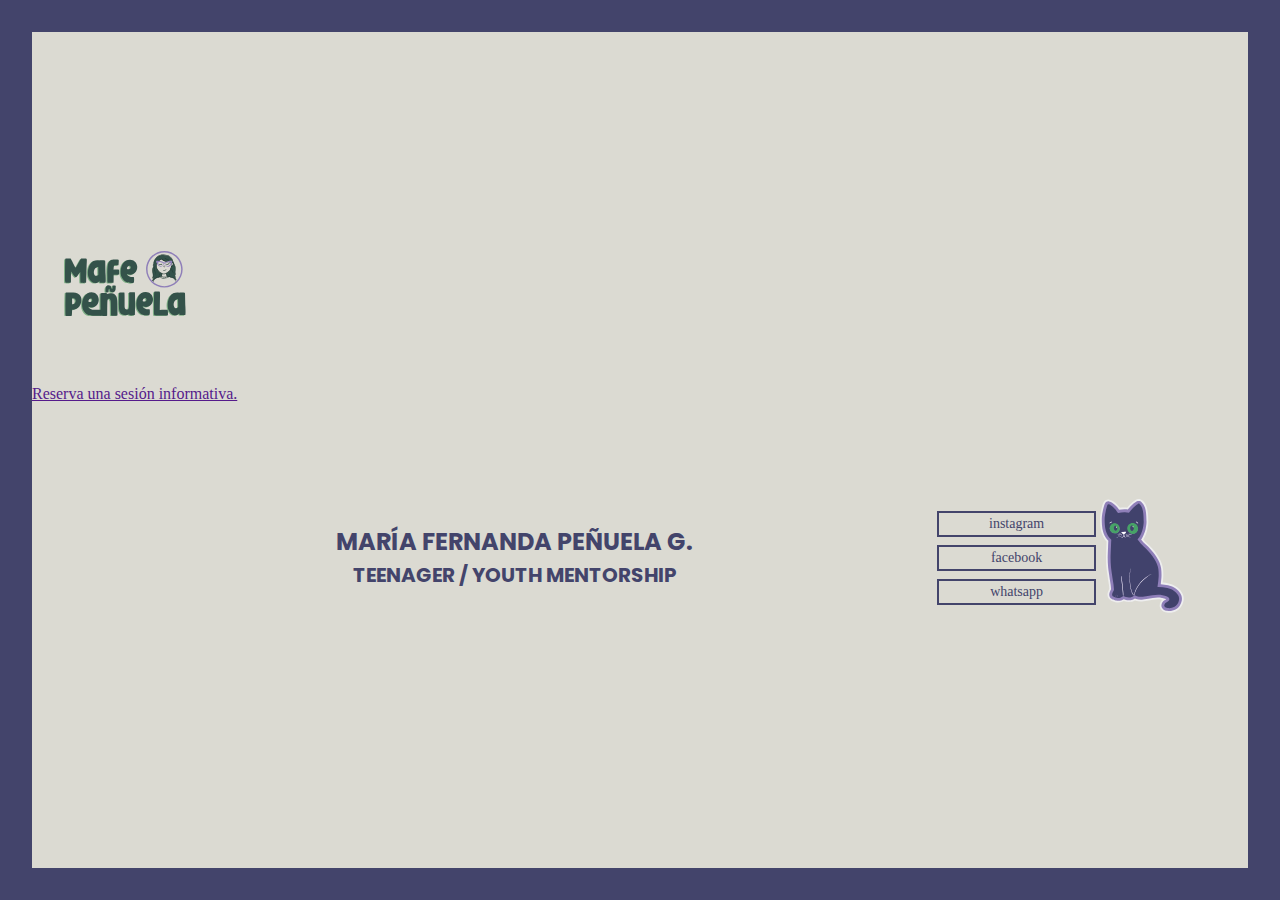
<file: sesiones/index.html>
<!DOCTYPE html>
<html lang=es dir="ltr">
<head>
    <meta charset="utf-8">
    <title>Sesión Informativa - Mafe Peñuela Mentorship G.</title>
    <link rel="preconnect" href="https://fonts.googleapis.com">
    <link rel="preconnect" href="https://fonts.gstatic.com" crossorigin>
    <meta name="description" content="Programa una sesión informativa con Mafe Peñuela Mentorship. Una oportunidad para reconocer y transformar mi cotidianidad. Totalmente gratis">
    <link rel="canonical" href="https://www.mafementorship.co/sesiones/index.html">
    <meta name="robots" content="index, follow"/>
    <link rel="apple-touch-icon" sizes="180x180" href="/apple-touch-icon.png">
    <link rel="icon" type="image/png" sizes="32x32" href="/favicon-32x32.png">
    <link rel="icon" type="image/png" sizes="16x16" href="/favicon-16x16.png">
    <link rel="manifest" href="/site.webmanifest">
    <meta name="application-name" content="Mafe Mentorship"/>
    <meta name="msapplication-TileColor" content="#43446b" />
    <meta name="apple-mobile-web-app-capable" content="yes" />
    <meta name="apple-mobile-web-app-status-bar-style" content="black" />
    <!-- FB OG -->
      <meta name="og:title" content="Mafe Peñuela Mentorship">
      <meta name="og:site_name" content="Programa una sesión Informativa de Mafe Mentorship">
      <meta name="og:url" content="www.mafementorship.co/sesiones/index.html">
      <meta name="og:description" content="Programa una sesión informativa con Mafe Peñuela Mentorship. Una oportunidad para reconocer y transformar mi cotidianidad. Totalmente gratis">
      <meta name="og:type" content="business.business">
      <meta name="og:image" content="https://res.cloudinary.com/mafementorship/image/upload/v1662692049/fb/facebook-link-image_ylxvqh.png">
    <!--Let browser know website is optimized for mobile-->
      <meta name="viewport" content="width=device-width, initial-scale=1.0"/>
      <meta name="theme-color" content="#43446b">
    <!--  ESTILO Mafe CSS -->
      <link rel="stylesheet" href="../css/tachyons.css">
    <!-- TIPOGRAFIA de GOOGLE -->
      <link href="https://fonts.googleapis.com/css2?family=Martel:wght@300;400;700;900&family=Poppins:wght@300;700;900&family=Roboto+Mono:wght@300;400;700&family=Source+Sans+Pro:wght@300;400;700;900&display=swap" rel="stylesheet">
    <!-- SCHEMA -->
    <script type="application/ld+json">
      {
      "@context": "https://schema.org",
      "@type": "Organization",
      "name": "Mafe Mentorship",
      "alternateName": "María Fernanda Peñuela Mentorship",
      "url": "https://www.mafementorship.co",
      "logo": "https://res.cloudinary.com/mafementorship/image/upload/v1662692413/logo/primario_fwg0sq.jpg",
      "sameAs": [
        "https://instagram.com/mafementorship",
        "https://facebook.com/mafementorship",
        "https://www.mafementorship.co"
      ]
      }
    </script>
    <script type="application/ld+json">
      {
        "@context": "https://schema.org/",
        "@type": "Person",
        "name": "María Fernanda Peñuela G.",
        "url": "www.mafementorship.co",
        "image": "https://res.cloudinary.com/mafementorship/image/upload/v1662692722/Mafe/Captura_de_pantalla_2022-09-08_a_la_s_22.04.39_d9paoo.png",
        "sameAs": [
          "https://facebook.com/mafementorship",
          "https://instagram.com/mafementorship",
          "https://www.mafementorship.co"
        ],
        "jobTitle": "Mentor",
        "worksFor": {
          "@type": "Organization",
          "name": "Mafe Mentorship"
        }
      }
      </script>
      <script type="application/ld+json">
        {
          "@context": "https://schema.org",
          "@type": "ProfessionalService",
          "name": "Mafe Mentorship",
          "image": "https://res.cloudinary.com/mafementorship/image/upload/v1662692413/logo/primario_fwg0sq.jpg",
          "@id": "",
          "url": "https://www.mafementorship.co",
          "telephone": "+573195688945",
          "address": {
            "@type": "PostalAddress",
            "streetAddress": "Calle 122 #11C-51",
            "addressLocality": "Bogotá",
            "postalCode": "110111",
            "addressCountry": "CO"
          } ,
          "sameAs": [
            "https://facebook.com/mafementorship",
            "https://instagram.com/mafementorship",
            "https://www.mafementorship.co"
          ]
        }
        </script>
        <script type="application/ld+json">
          {
            "@context": "https://schema.org/",
            "@type": "WebSite",
            "name": "Mafe Mentorship",
            "url": "https://www.mafementorship.co",
            "potentialAction": {
              "@type": "SearchAction",
              "target": "{search_term_string}",
              "query-input": "required name=search_term_string"
            }
          }
          </script>
    </head>
<body class="">
    <main class="flex flex-column items-center justify-center bg-gris ba bw5 b--morado vh-100">
      <!-- LOGO MAFE -->
        <div class="flex-row-ns flex-column self-start w-10-ns w-80 ma4">
          <?xml version="1.0" encoding="UTF-8"?><svg id="Capa_2" xmlns="http://www.w3.org/2000/svg" viewBox="0 0 161.23 87.2"><defs><style>.verde-claro{fill:#80b087;}.lila{fill:#907fba;}.otro{fill:#8f7fb9;}.otro2{fill:#203730;}.verde-oscuro{fill:#34524a;}</style></defs><g id="Capa_2-2"><g><g><g><path class="verde-claro" d="M7.57,11.12c.51,.4,5.61,11.38,6.46,11.9,.4,.29,5.26-9.84,7.04-11.84,.29-.34,.34-.34,3.49-.34,1.89,0,3.38,.06,3.6,.17,.69,.23,.92,.69,.63,5.09-.29,3.26-.57,26.03-.8,26.54-.06,.11-.29,.34-.51,.4s-1.72,.11-3.2,.11-2.97-.06-3.2-.11c-.97-.4-.8-1.2-.92-14.53-4.63,6.52-4.58,6.35-6.01,7.27-1.95-1.26-3.55-3.89-6.12-7.89-.63,14.13,.57,14.59-1.37,15.05-.34,.06-1.2,.11-2.17,.11-1.54,0-3.32-.11-3.6-.23-.34-.11-.69-.86-.74-1.54-.17-1.72-.23-28.77,.17-29.92,.17-.4,.69-.51,2.75-.51h1.26c2.63,0,3.03,.06,3.26,.29Z"/><path class="verde-claro" d="M40.17,43.16c-4.29,0-7.04-2.92-8.64-6.69-2.29-5.21-1.43-13.62,1.83-18.53,2.4-3.49,5.72-4.86,9.78-4.86,.92,0,1.77,.06,2.12,.23,.11,.06,.17,.06,.23,.06,.17,0,.23-.06,.34-.17s.29-.17,1.14-.17c.46,0,1.14,.06,2.12,.06,3.6,.11,3.83,.17,4.06,.57,.23,.46,.23,10.01,.63,18.94,.29,6.52,.23,9.67-.17,10.13-.17,.17-.34,.23-1.72,.23h-3.78c-2.63,0-2.35-.17-2.52-2.46-.97,1.6-2.8,2.69-5.43,2.69Zm-.06-9.67c.34,.17,.8,.29,1.26,.29,.8,0,1.77-.29,2.4-1.14l.4-.51c0-3.55-.06-9.67-.23-9.95-.06-.11-.23-.11-.46-.11-.46,0-1.26,.17-1.89,.51-4.86,2.35-3.72,9.67-1.49,10.93Z"/><path class="verde-claro" d="M71.52,32c-.34,.34-6.86,.34-7.04,.46-.17,.17,.17,10.01-.23,10.35-.17,.17-2.86,.23-4.86,.23-1.03,0-1.83,0-2.12-.06-1.32-.34-1.09-1.49-1.2-8.81-.17-14.13,.23-19.62,5.72-21.74,.8-.29,3.15-.46,5.21-.46,1.89,0,3.66,.11,3.95,.4,.51,.51,.34,1.6,.06,5.72-.06,.74-.17,1.43-.23,1.54-.11,.17-.57,.17-2.46,.17h-1.09c-2.29,0-2.69,.34-2.86,5.89,1.14-.23,3.2-.29,4.69-.29,.86,0,1.49,0,1.66,.06,.92,.23,1.03,.63,1.03,3.72,0,2.23,0,2.63-.23,2.8Z"/><path class="verde-claro" d="M82.16,31.2q-.06,0-.11,.06c-.17,.17,1.43,3.89,7.32,4.06,1.32,.06,1.77,.11,1.95,.29s.23,.8,.29,3.55q0,3.72-.92,3.95c-.34,.06-1.37,.17-2.63,.17-5.61,0-10.07-1.95-12.76-7.21-3.2-6.24-1.83-18.42,5.15-22.37,1.66-.97,3.78-1.43,5.72-1.43,5.09,0,8.98,3.72,9.5,8.81,.63,6.12-3.83,11.04-9.21,11.1-2.8,0-3.89-.97-4.29-.97Zm.11-6.58c.4,.29,1.09,.46,1.77,.46,.63,0,1.2-.11,1.6-.29,1.14-.51,1.6-1.49,1.32-2.75-.23-1.09-1.03-1.72-1.89-1.72-1.43,0-2.57,1.66-2.92,2.86-.23,.69-.11,1.32,.11,1.43Z"/></g><path class="verde-claro" d="M31.1,74.61q-.06,0-.11,.06c-.17,.17,1.43,3.89,7.32,4.06,1.32,.06,9.33-.29,9.5-.12s.32,1.58,.38,4.33c0,3.72,.85,3.59-.06,3.82-.34,.06-9.88-.08-11.13-.08-5.61,0-10.07-1.95-12.76-7.21-3.2-6.24-1.83-18.42,5.15-22.37,1.66-.97,3.78-1.43,5.72-1.43,5.09,0,8.98,3.72,9.5,8.81,.63,6.12-3.83,11.04-9.21,11.1-2.8,0-3.89-.97-4.29-.97Zm.11-6.58c.4,.29,1.09,.46,1.77,.46,.63,0,1.2-.11,1.6-.29,1.14-.51,1.6-1.49,1.32-2.75-.23-1.09-1.03-1.72-1.89-1.72-1.43,0-2.57,1.66-2.92,2.86-.23,.69-.11,1.32,.11,1.43Z"/><path class="verde-claro" d="M58.16,64.27c-.34,0-.69,.06-.92,.23-1.43,.92-1.2,3.49-1.37,21.97-.34,.29-.51,.51-1.09,.51h-.17c-7.21-.29-7.09,.11-7.44-.97-.11-.51-.34-20.25-.06-28.95,.92-.46,2.57-.63,4.18-.63,2.06,0,4,.23,4.18,.34,.4,.23,.57,1.03,.69,.97,1.49-.74,2.52-1.03,4.06-1.03,2.46,0,4.58,.4,6.35,2.35,2.52,2.69,2.86,4.81,2.92,18.88,0,9.44,.11,8.12-.34,8.52-.29,.23-.57,.29-3.72,.29-3.66,0-4.23-.11-4.46-.69s0-16.7-.57-19.16c-.23-.97-.8-1.95-1.32-2.35-.23-.23-.57-.29-.92-.29Zm-.51-8.87c-.06,0-.86,.06-1.77,.11-.51,.06-.86,.06-1.09,.06-.46,0-.63-.06-.74-.17-.29-.29-.4-1.43-.34-3.03,.23-2.63,.46-6.01,3.83-6.01,2.29,0,3.32,.97,3.95,3.09,.34,1.03,.8,1.77,1.03,1.6,.17-.11,.4-1.43,.4-2.86,0-1.26,0-1.43,.23-1.54,.11-.06,.46-.11,.92-.11,1.2,0,2.97,.17,3.09,.4,.17,.23,0,4.06-.23,5.15-.51,2.23-2.06,3.43-4.46,3.43-4.29,0-2.97-4.52-3.95-4.52-1.09,0-.63,3.83-.86,4.4Z"/><path class="verde-claro" d="M92.65,85.85c-.17,.17-3.2,.34-5.15,.34-.92,0-1.6-.06-1.6-.11-1.09-.4-.74-1.49-.86-1.49-.17,0-2.46,1.37-5.26,1.37-.92,0-1.83-.11-2.75-.46-5.49-2-5.55-7.09-5.72-12.87-.11-4.81,.11-16.25,.34-16.53,.17-.23,1.77-.23,6.81-.34l.23,.34c.46,.69,.17,18.42,.4,19.74,.23,1.6,1.2,2.57,2.86,2.57,3.2,0,2.75-3.03,2.97-10.41,.34-12.18-.4-11.78,.51-12.18,.34-.11,.8-.17,2.12-.17h1.6c2.86,0,3.26,.06,3.43,.29,.46,.4,.34,29.69,.06,29.92Z"/><path class="verde-claro" d="M103.06,74.07q-.06,0-.11,.06c-.17,.17,1.43,3.89,7.32,4.06,1.32,.06,1.77,.11,1.95,.29s.23,.8,.29,3.55q0,3.72-.92,3.95c-.34,.06-1.37,.17-2.63,.17-5.61,0-10.07-1.95-12.76-7.21-3.2-6.24-1.83-18.42,5.15-22.37,1.66-.97,3.78-1.43,5.72-1.43,5.09,0,8.98,3.72,9.5,8.81,.63,6.12-3.83,11.04-9.21,11.1-2.8,0-3.89-.97-4.29-.97Zm.11-6.58c.4,.29,1.09,.46,1.77,.46,.63,0,1.2-.11,1.6-.29,1.14-.51,1.6-1.49,1.32-2.75-.23-1.09-1.03-1.72-1.89-1.72-1.43,0-2.57,1.66-2.92,2.86-.23,.69-.11,1.32,.11,1.43Z"/><path class="verde-claro" d="M146.02,86.02c-4.29,0-7.04-2.92-8.64-6.69-2.29-5.21-1.43-13.62,1.83-18.53,2.4-3.49,5.72-4.86,9.78-4.86,.92,0,1.77,.06,2.12,.23,.11,.06,.17,.06,.23,.06,.17,0,.23-.06,.34-.17s.29-.17,1.14-.17c.46,0,1.14,.06,2.12,.06,3.6,.11,3.83,.17,4.06,.57,.23,.46,.23,10.01,.63,18.94,.29,6.52,.23,9.67-.17,10.13-.17,.17-.34,.23-1.72,.23h-3.78c-2.63,0-2.35-.17-2.52-2.46-.97,1.6-2.8,2.69-5.43,2.69Zm-.06-9.67c.34,.17,.8,.29,1.26,.29,.8,0,1.77-.29,2.4-1.14l.4-.51c0-3.55-.06-9.67-.23-9.95-.06-.11-.23-.11-.46-.11-.46,0-1.26,.17-1.89,.51-4.86,2.35-3.72,9.67-1.49,10.93Z"/><path class="verde-claro" d="M9.33,78.71c0,.53-.12,7.78-.47,8.13-.18,.18-2.4,.35-4.39,.35-1.4,0-2.75-.06-3.04-.23,.06,0-.41-.12-.7-.59-.53-.82-.29-29.91,.18-30.37,.23-.23,.76-.23,5.03-.23h1.81c4.21,0,8.49,.18,11.35,3.04,5.27,5.27,1.81,14.28-1.87,17.15-2.63,2.11-5.09,2.52-7.9,2.75Zm2.16-7.49c2.28-.64,3.86-5.44,1.35-7.2-1.05-.7-2.28-.7-3.51-.7v8.19c.53-.06,1.46-.12,2.16-.29Z"/><path class="verde-claro" d="M133.31,86.23c-8.97,0-11.73,.11-12.91,.11-.73,0-.9-.06-1.52-.17-.34-.11-.73-.79-.79-1.52-.17-1.52-.28-28.42,.17-29.5,.17-.51,.85-.56,3.95-.56,3.84,.06,3.55-.11,3.72,2.76,.11,2.6-.06,5.98-.28,21.71,4.23-.11,6.77-.22,8.29-.22,1.24,0,1.75,.06,1.92,.22,.51,.39,.62,.96,.62,3.83,0,3.1,.22,3.33-1.81,3.33h-1.35Z"/></g><g><g><path class="verde-oscuro" d="M8.98,10.31c.51,.4,5.61,11.38,6.46,11.9,.4,.29,5.26-9.84,7.04-11.84,.29-.34,.34-.34,3.49-.34,1.89,0,3.38,.06,3.6,.17,.69,.23,.92,.69,.63,5.09-.29,3.26-.57,26.03-.8,26.54-.06,.11-.29,.34-.51,.4s-1.72,.11-3.2,.11-2.97-.06-3.2-.11c-.97-.4-.8-1.2-.92-14.53-4.63,6.52-4.58,6.35-6.01,7.27-1.95-1.26-3.55-3.89-6.12-7.89-.63,14.13,.57,14.59-1.37,15.05-.34,.06-1.2,.11-2.17,.11-1.54,0-3.32-.11-3.6-.23-.34-.11-.69-.86-.74-1.54-.17-1.72-.23-28.77,.17-29.92,.17-.4,.69-.51,2.75-.51h1.26c2.63,0,3.03,.06,3.26,.29Z"/><path class="verde-oscuro" d="M41.59,42.35c-4.29,0-7.04-2.92-8.64-6.69-2.29-5.21-1.43-13.62,1.83-18.53,2.4-3.49,5.72-4.86,9.78-4.86,.92,0,1.77,.06,2.12,.23,.11,.06,.17,.06,.23,.06,.17,0,.23-.06,.34-.17s.29-.17,1.14-.17c.46,0,1.14,.06,2.12,.06,3.6,.11,3.83,.17,4.06,.57,.23,.46,.23,10.01,.63,18.94,.29,6.52,.23,9.67-.17,10.13-.17,.17-.34,.23-1.72,.23h-3.78c-2.63,0-2.35-.17-2.52-2.46-.97,1.6-2.8,2.69-5.43,2.69Zm-.06-9.67c.34,.17,.8,.29,1.26,.29,.8,0,1.77-.29,2.4-1.14l.4-.51c0-3.55-.06-9.67-.23-9.95-.06-.11-.23-.11-.46-.11-.46,0-1.26,.17-1.89,.51-4.86,2.35-3.72,9.67-1.49,10.93Z"/><path class="verde-oscuro" d="M72.93,31.19c-.34,.34-6.86,.34-7.04,.46-.17,.17,.17,10.01-.23,10.35-.17,.17-2.86,.23-4.86,.23-1.03,0-1.83,0-2.12-.06-1.32-.34-1.09-1.49-1.2-8.81-.17-14.13,.23-19.62,5.72-21.74,.8-.29,3.15-.46,5.21-.46,1.89,0,3.66,.11,3.95,.4,.51,.51,.34,1.6,.06,5.72-.06,.74-.17,1.43-.23,1.54-.11,.17-.57,.17-2.46,.17h-1.09c-2.29,0-2.69,.34-2.86,5.89,1.14-.23,3.2-.29,4.69-.29,.86,0,1.49,0,1.66,.06,.92,.23,1.03,.63,1.03,3.72,0,2.23,0,2.63-.23,2.8Z"/><path class="verde-oscuro" d="M83.57,30.39q-.06,0-.11,.06c-.17,.17,1.43,3.89,7.32,4.06,1.32,.06,1.77,.11,1.95,.29s.23,.8,.29,3.55q0,3.72-.92,3.95c-.34,.06-1.37,.17-2.63,.17-5.61,0-10.07-1.95-12.76-7.21-3.2-6.24-1.83-18.42,5.15-22.37,1.66-.97,3.78-1.43,5.72-1.43,5.09,0,8.98,3.72,9.5,8.81,.63,6.12-3.83,11.04-9.21,11.1-2.8,0-3.89-.97-4.29-.97Zm.11-6.58c.4,.29,1.09,.46,1.77,.46,.63,0,1.2-.11,1.6-.29,1.14-.51,1.6-1.49,1.32-2.75-.23-1.09-1.03-1.72-1.89-1.72-1.43,0-2.57,1.66-2.92,2.86-.23,.69-.11,1.32,.11,1.43Z"/></g><path class="verde-oscuro" d="M32.52,73.8q-.06,0-.11,.06c-.17,.17,1.43,3.89,7.32,4.06,1.32,.06,9.33-.29,9.5-.12s.32,1.58,.38,4.33c0,3.72,.85,3.59-.06,3.82-.34,.06-9.88-.08-11.13-.08-5.61,0-10.07-1.95-12.76-7.21-3.2-6.24-1.83-18.42,5.15-22.37,1.66-.97,3.78-1.43,5.72-1.43,5.09,0,8.98,3.72,9.5,8.81,.63,6.12-3.83,11.04-9.21,11.1-2.8,0-3.89-.97-4.29-.97Zm.11-6.58c.4,.29,1.09,.46,1.77,.46,.63,0,1.2-.11,1.6-.29,1.14-.51,1.6-1.49,1.32-2.75-.23-1.09-1.03-1.72-1.89-1.72-1.43,0-2.57,1.66-2.92,2.86-.23,.69-.11,1.32,.11,1.43Z"/><path class="verde-oscuro" d="M59.58,63.46c-.34,0-.69,.06-.92,.23-1.43,.92-1.2,3.49-1.37,21.97-.34,.29-.51,.51-1.09,.51h-.17c-7.21-.29-7.09,.11-7.44-.97-.11-.51-.34-20.25-.06-28.95,.92-.46,2.57-.63,4.18-.63,2.06,0,4,.23,4.18,.34,.4,.23,.57,1.03,.69,.97,1.49-.74,2.52-1.03,4.06-1.03,2.46,0,4.58,.4,6.35,2.35,2.52,2.69,2.86,4.81,2.92,18.88,0,9.44,.11,8.12-.34,8.52-.29,.23-.57,.29-3.72,.29-3.66,0-4.23-.11-4.46-.69s0-16.7-.57-19.16c-.23-.97-.8-1.95-1.32-2.35-.23-.23-.57-.29-.92-.29Zm-.51-8.87c-.06,0-.86,.06-1.77,.11-.51,.06-.86,.06-1.09,.06-.46,0-.63-.06-.74-.17-.29-.29-.4-1.43-.34-3.03,.23-2.63,.46-6.01,3.83-6.01,2.29,0,3.32,.97,3.95,3.09,.34,1.03,.8,1.77,1.03,1.6,.17-.11,.4-1.43,.4-2.86,0-1.26,0-1.43,.23-1.54,.11-.06,.46-.11,.92-.11,1.2,0,2.97,.17,3.09,.4,.17,.23,0,4.06-.23,5.15-.51,2.23-2.06,3.43-4.46,3.43-4.29,0-2.97-4.52-3.95-4.52-1.09,0-.63,3.83-.86,4.4Z"/><path class="verde-oscuro" d="M94.07,85.04c-.17,.17-3.2,.34-5.15,.34-.92,0-1.6-.06-1.6-.11-1.09-.4-.74-1.49-.86-1.49-.17,0-2.46,1.37-5.26,1.37-.92,0-1.83-.11-2.75-.46-5.49-2-5.55-7.09-5.72-12.87-.11-4.81,.11-16.25,.34-16.53,.17-.23,1.77-.23,6.81-.34l.23,.34c.46,.69,.17,18.42,.4,19.74,.23,1.6,1.2,2.57,2.86,2.57,3.2,0,2.75-3.03,2.97-10.41,.34-12.18-.4-11.78,.51-12.18,.34-.11,.8-.17,2.12-.17h1.6c2.86,0,3.26,.06,3.43,.29,.46,.4,.34,29.69,.06,29.92Z"/><path class="verde-oscuro" d="M104.48,73.26q-.06,0-.11,.06c-.17,.17,1.43,3.89,7.32,4.06,1.32,.06,1.77,.11,1.95,.29s.23,.8,.29,3.55q0,3.72-.92,3.95c-.34,.06-1.37,.17-2.63,.17-5.61,0-10.07-1.95-12.76-7.21-3.2-6.24-1.83-18.42,5.15-22.37,1.66-.97,3.78-1.43,5.72-1.43,5.09,0,8.98,3.72,9.5,8.81,.63,6.12-3.83,11.04-9.21,11.1-2.8,0-3.89-.97-4.29-.97Zm.11-6.58c.4,.29,1.09,.46,1.77,.46,.63,0,1.2-.11,1.6-.29,1.14-.51,1.6-1.49,1.32-2.75-.23-1.09-1.03-1.72-1.89-1.72-1.43,0-2.57,1.66-2.92,2.86-.23,.69-.11,1.32,.11,1.43Z"/><path class="verde-oscuro" d="M147.44,85.22c-4.29,0-7.04-2.92-8.64-6.69-2.29-5.21-1.43-13.62,1.83-18.53,2.4-3.49,5.72-4.86,9.78-4.86,.92,0,1.77,.06,2.12,.23,.11,.06,.17,.06,.23,.06,.17,0,.23-.06,.34-.17s.29-.17,1.14-.17c.46,0,1.14,.06,2.12,.06,3.6,.11,3.83,.17,4.06,.57,.23,.46,.23,10.01,.63,18.94,.29,6.52,.23,9.67-.17,10.13-.17,.17-.34,.23-1.72,.23h-3.78c-2.63,0-2.35-.17-2.52-2.46-.97,1.6-2.8,2.69-5.43,2.69Zm-.06-9.67c.34,.17,.8,.29,1.26,.29,.8,0,1.77-.29,2.4-1.14l.4-.51c0-3.55-.06-9.67-.23-9.95-.06-.11-.23-.11-.46-.11-.46,0-1.26,.17-1.89,.51-4.86,2.35-3.72,9.67-1.49,10.93Z"/><path class="verde-oscuro" d="M10.75,77.9c0,.53-.12,7.78-.47,8.13-.18,.18-2.4,.35-4.39,.35-1.4,0-2.75-.06-3.04-.23,.06,0-.41-.12-.7-.59-.53-.82-.29-29.91,.18-30.37,.23-.23,.76-.23,5.03-.23h1.81c4.21,0,8.49,.18,11.35,3.04,5.27,5.27,1.81,14.28-1.87,17.15-2.63,2.11-5.09,2.52-7.9,2.75Zm2.16-7.49c2.28-.64,3.86-5.44,1.35-7.2-1.05-.7-2.28-.7-3.51-.7v8.19c.53-.06,1.46-.12,2.16-.29Z"/><path class="verde-oscuro" d="M134.72,85.42c-8.97,0-11.73,.11-12.91,.11-.73,0-.9-.06-1.52-.17-.34-.11-.73-.79-.79-1.52-.17-1.52-.28-28.42,.17-29.5,.17-.51,.85-.56,3.95-.56,3.84,.06,3.55-.11,3.72,2.76,.11,2.6-.06,5.98-.28,21.71,4.23-.11,6.77-.22,8.29-.22,1.24,0,1.75,.06,1.92,.22,.51,.39,.62,.96,.62,3.83,0,3.1,.22,3.33-1.81,3.33h-1.35Z"/></g><g><path class="otro" d="M133.09,0c-13.4,0-24.27,10.87-24.27,24.27s10.87,24.27,24.27,24.27,24.27-10.87,24.27-24.27S146.49,0,133.09,0Zm0,46.6c-12.33,0-22.33-10-22.33-22.33S120.75,1.94,133.09,1.94s22.33,10,22.33,22.33-10,22.33-22.33,22.33Z"/><g><path class="verde-oscuro" d="M117.34,36.3s.93-1.23,1.29-2.06c.23,.07,.16,2.78-1.42,5.31,.7,.33,2.08-1.78,3.63-2.84,2.92-1.95,7.1-2.18,8.58-3.91,.6-.57,.49-2.8,.49-2.95-2.96-1.19-6.08-4-6.94-7.05-1.03-4.93,.05-6.15,.05-6.15,0,0-1.1-2.96-.6-3.5,.46-.49,2.97-.1,2.97-.1,0,0-.04-.8,.17-.92s.25,.9,.68,.66c.74-.69,2.86-2.17,3.34-1.97,1.47,2.02,6.22,3.37,6.33,3.36,4.01-1.59,7.15-1.31,7.57-1.04s-.37,2.89-.34,2.91c.6-.33,1.09-.18,1.52,.17s.28,1.04,.2,1.35-.97,2.88-2.5,2.72c-.17,2.7-1.73,5.18-2.44,6.13s-3.41,2.72-4.21,3.11c.03,.25,0,.96,.34,2.33,.13,.5,.42,.95,.83,1.27,1.99,1.53,4.94,1.46,7.22,2.2,.44,.14,.86,.35,1.25,.61,1.94,1.32,3.29,2.67,3.52,2.69-1.49-2.84-1.95-7.84-1.8-7.95,.36,.42,.9,.43,1.01,.37-.68-1.38-.81-2.41-.73-3.39,.48-2.07,.5-3.85,.27-5.82s-2.18-5.7-2.34-6.18,.21-.5,.09-.82-.68-.16-.96-.64c-.77-3.51-1.41-4.67-4.31-6.92s-12.25-3.68-17,.82-3.92,8.44-4.12,9.12-1.17,1.52-1.02,1.82,1.02,.1,.85,.47c-1.2,4.24-1.93,4.69-1.4,7.57,.75,3.52,.68,4.7,.7,5.77s-.78,3.47-.78,3.47Z"/><g><path class="otro2" d="M149.16,38.43c-.75-1.43-1.2-3.36-1.45-4.72-.21-1.16-.31-2.07-.34-2.58,.1,.05,.2,.08,.28,.1,.19,.05,.45,.06,.61-.03,.12-.07,.17-.23,.1-.35-.57-1.16-.79-2.13-.71-3.23,.44-1.91,.52-3.67,.28-5.89-.17-1.54-1.35-4.06-1.98-5.41-.18-.39-.34-.72-.37-.82-.05-.15-.02-.2,.03-.29,.06-.11,.16-.28,.06-.55-.1-.27-.35-.35-.55-.41-.17-.05-.32-.1-.41-.24-.37-1.66-.73-2.9-1.38-3.97-.6-.99-1.45-1.84-3.02-3.06-1.58-1.23-4.79-2.1-7.97-2.18-1.8-.04-3.49,.16-5.02,.61-1.75,.51-3.21,1.32-4.36,2.41-1.73,1.64-2.93,3.4-3.57,5.24-.53,1.52-.57,2.74-.59,3.46,0,.23-.01,.45-.04,.53-.08,.28-.34,.61-.56,.91-.33,.44-.6,.79-.44,1.1,.13,.26,.44,.31,.69,.35,.04,0,.08,.01,.12,.02-.32,1.14-.61,2.01-.85,2.71-.63,1.89-.92,2.76-.53,4.9,0,0,0,0,0,0,.67,3.12,.68,4.36,.69,5.36,0,.12,0,.24,0,.35,.02,1-.76,3.35-.77,3.37-.04,.13,.01,.26,.13,.32,.12,.06,.26,.03,.34-.08,.03-.04,.48-.64,.88-1.29-.02,.26-.07,.59-.15,.97-.17,.81-.53,2.03-1.31,3.27-.04,.07-.05,.15-.03,.22,.02,.07,.07,.14,.14,.17,.09,.04,.18,.06,.27,.06,.29,0,.58-.19,.79-.35,.33-.25,.7-.62,1.09-1.02,.53-.53,1.13-1.14,1.75-1.56,1.35-.9,2.94-1.41,4.49-1.91,.86-.28,1.68-.54,2.38-.86,.81-.36,1.37-.74,1.75-1.18,.42-.41,.6-1.4,.57-3.04,0-.04,0-.07,0-.08,0-.11-.06-.22-.17-.26-1.47-.59-2.95-1.57-4.17-2.77-1.31-1.29-2.21-2.7-2.61-4.09-.51-2.43-.48-3.91-.37-4.73,.12-.84,.34-1.15,.36-1.18,.09-.1,.09-.25,0-.35,0,0-.27-.33-.47-.89-.27-.75-.29-1.54-.08-2.36,.01-.01,.18-.22,1.32-.23,.66,0,1.29,.06,1.3,.06,.14,.01,.27-.07,.29-.21,0-.01,.03-.09,.09-.15,.12,.08,.37,.23,.76,.01,.02-.01,.04-.02,.05-.04,.34-.32,1-.76,1.65-1.11,.76-.41,1.15-.5,1.3-.51,.36,.46,.9,.92,1.6,1.36,.59,.37,1.31,.74,2.12,1.08,.75,.32,1.42,.55,1.85,.69,.28,.09,.48,.15,.6,.18,.26,.07,.3,.07,.35,.07,.02,0,.04,0,.07-.02,1.7-.67,3.46-1.14,4.97-1.33,.64-.08,1.2-.1,1.62-.06,.46,.04,.59,.14,.62,.16,.18,1.26,.08,2.22-.27,2.65-.03,.04-.1,.13-.08,.26,.02,.08,.07,.15,.14,.19,.08,.04,.17,.04,.25,0,.44-.24,.81-.19,1.21,.14,.3,.26,.18,.84,.11,1.07-.05,.19-.29,.86-.68,1.46-.22,.35-.46,.62-.7,.8-.28,.21-.55,.29-.83,.26-.07,0-.15,.02-.2,.06-.06,.05-.09,.12-.09,.19-.07,1.14-.41,2.36-.99,3.62-.55,1.17-1.15,2.04-1.39,2.36-.66,.88-3.29,2.62-4.12,3.03-.1,.05-.16,.16-.15,.27,0,.04,0,.1,.01,.18,.02,.37,.05,1.05,.34,2.19,.14,.56,.47,1.06,.93,1.41,1.36,1.05,3.11,1.37,4.81,1.68,.89,.16,1.72,.31,2.49,.56,.42,.13,.81,.33,1.18,.58,1.09,.74,2.01,1.51,2.62,2.01,.68,.56,.86,.71,1.04,.73,.1,0,.19-.04,.25-.12,.05-.08,.06-.19,.01-.27Zm-.95-.75c-.62-.51-1.54-1.29-2.66-2.04-.41-.28-.85-.5-1.32-.65-.8-.26-1.69-.42-2.56-.58-1.63-.3-3.33-.61-4.58-1.57-.36-.28-.62-.68-.74-1.12-.28-1.09-.3-1.73-.32-2.08,0,0,0-.02,0-.03,.44-.24,1.21-.72,2.02-1.29,.74-.53,1.72-1.27,2.13-1.82,.25-.33,.88-1.23,1.45-2.45,.57-1.23,.92-2.43,1.02-3.56,.32-.02,.63-.15,.93-.37,.29-.22,.57-.54,.83-.94,.5-.79,.74-1.6,.74-1.61,.21-.73,.1-1.31-.28-1.63-.37-.31-.75-.45-1.15-.42,.2-.6,.23-1.45,.07-2.5-.02-.11-.08-.28-.3-.4-.23-.13-.6-.21-1.1-.22-.48-.01-1.08,.03-1.73,.12-1.46,.21-3.14,.67-4.74,1.3-.27-.06-1.37-.39-2.63-.93-1.7-.73-2.89-1.53-3.46-2.31-.03-.04-.07-.07-.11-.09-.18-.08-.44-.05-.8,.07-.27,.09-.61,.24-.97,.44-.69,.37-1.38,.83-1.77,1.18-.09,.05-.11,.03-.18-.01-.09-.06-.27-.17-.5-.05-.15,.08-.25,.2-.31,.31-.26-.02-.73-.05-1.22-.05-.43,0-.78,.04-1.05,.1-.16,.04-.63,.14-.73,.53-.31,1.17-.11,2.12,.1,2.71,.15,.4,.32,.7,.44,.87-.11,.2-.26,.56-.35,1.17-.09,.55-.11,1.21-.07,1.94,.05,.91,.19,1.94,.43,3.08,0,0,0,.01,0,.02,.42,1.48,1.38,2.99,2.76,4.34,1.23,1.2,2.7,2.2,4.18,2.82,.03,1.93-.28,2.44-.41,2.57,0,0-.01,.01-.02,.02-.33,.39-.83,.72-1.57,1.05-.68,.3-1.48,.56-2.33,.84-1.51,.49-3.21,1.04-4.62,1.98,0,0,0,0,0,0-.66,.45-1.28,1.07-1.83,1.63-.38,.38-.74,.74-1.03,.97-.02,.02-.05,.03-.07,.05,.59-1.1,.89-2.14,1.05-2.86,.19-.89,.24-1.74,.12-2.06-.06-.15-.15-.2-.22-.23-.03,0-.05-.01-.08-.01-.11,0-.2,.06-.25,.16-.08,.18-.18,.37-.29,.57,.17-.67,.31-1.39,.3-1.87,0-.11,0-.23,0-.35-.01-1.02-.02-2.3-.7-5.47-.37-2-.11-2.77,.51-4.62,.24-.72,.54-1.61,.88-2.8,.07-.16,.03-.28,0-.36-.11-.2-.35-.24-.57-.27-.07-.01-.19-.03-.26-.05,.05-.13,.24-.37,.36-.54,.25-.34,.54-.72,.65-1.08,.04-.15,.05-.36,.06-.67,.04-1.39,.12-4.65,3.99-8.33,1.08-1.03,2.48-1.8,4.14-2.28,1.48-.43,3.11-.63,4.86-.59,1.55,.04,3.12,.26,4.53,.66,1.32,.37,2.42,.87,3.12,1.41,1.51,1.17,2.32,1.99,2.89,2.91,.62,1.01,.96,2.22,1.32,3.85,0,.03,.02,.05,.03,.08,.2,.35,.53,.45,.74,.52,.07,.02,.18,.05,.2,.08,0,0,0,0,0,0t-.03,.1c-.07,.13-.19,.34-.07,.71,.04,.13,.16,.39,.39,.89,.62,1.33,1.77,3.8,1.93,5.25,.24,2.16,.16,3.87-.27,5.73,0,.01,0,.03,0,.04-.04,.57-.02,1.09,.09,1.62,.09,.49,.25,.98,.48,1.5-.12-.04-.26-.12-.37-.25-.09-.11-.25-.12-.37-.04-.13,.1-.14,.26-.13,.48,0,.17,.01,.39,.04,.65,.05,.61,.15,1.35,.28,2.09,.21,1.17,.55,2.74,1.1,4.11-.01,0-.02-.02-.04-.03Z"/><path class="otro2" d="M121.12,27.8c-.29-.95-.49-1.94-.61-2.93-.04-.34-.07-.7-.09-1.05-.04-.8-.01-1.61,.12-2.4,.14-.88,.41-1.72,.77-2.53-1.12,1.58-1.48,3.48-1.38,5.39,.07,1.25,.31,2.5,.73,3.68,.17,.44,.33,.88,.41,1.34,.09,.51,.1,1.04,.03,1.55-.02,.13-.04,.28-.07,.42-.06,.31-.15,.62-.26,.92,.45-.74,.7-1.62,.7-2.5,0-.3-.03-.6-.08-.89-.06-.34-.17-.67-.28-1Z"/><path class="otro2" d="M126.74,31.59c.12-.49,.07-1.03-.19-1.46-.07-.12-.16-.23-.26-.32,0,.25,.02,.51,.01,.76,0,.23-.02,.46-.05,.69-.05,.38-.14,.75-.24,1.12-.03,.09-.06,.19-.08,.29,.42-.21,.69-.64,.81-1.09Z"/><path class="otro2" d="M140.03,30.97c0-.22-.01-.46-.06-.68-.13-.55-.5-1.05-1.01-1.31,.06,.13,.13,.26,.19,.4,.14,.3,.24,.6,.29,.92,.06,.35,.03,.72,.12,1.08,.11,.47,.36,.91,.73,1.21-.06-.24-.12-.48-.16-.72-.06-.31-.09-.61-.1-.92Z"/><path class="otro2" d="M143.19,23.01c-.16,.39-.25,.81-.29,1.23-.14,1.43,.33,2.92,1.25,4.02,.4,.47,.87,.88,1.42,1.17-.39-.45-.76-.92-1.07-1.42-.99-1.56-1.33-3.17-1.31-5Z"/><path class="otro2" d="M135.99,10.57c-.56-.26-1.09-.58-1.59-.93-.45-.32-.89-.7-1.3-1.07,.9,1.83,2.99,3.01,5.01,2.99,.29,0,.58-.03,.86-.09,0,0-.42-.08-.42-.08-.88-.18-1.75-.43-2.56-.82Z"/><path class="otro2" d="M124.97,8.3c.26-.08,.52-.19,.76-.29,.47-.21,.94-.44,1.39-.69,.2-.11,.41-.23,.61-.37,.03-.02,.06-.04,.09-.06-.04,0-.07-.01-.11-.02-1.01-.09-2.25,.53-2.74,1.43Z"/></g><g><path class="otro2" d="M130.02,16.98s-.06,.04-.09,.06c-.33,.21-.93,.6-1.92,.58-.4,0-.76-.09-1.09-.21-.02-.01-.05-.02-.07-.03-.48-.18-.85-.42-1.04-.54h0c-.12-.09-.29-.05-.37,.07-.08,.12-.05,.29,.08,.37h0c.19,.13,.54,.35,1,.55-.01,.13-.04,.28-.08,.35-.08,.13-.04,.29,.09,.37,.04,.03,.09,.04,.14,.04,.09,0,.18-.05,.23-.13,.08-.13,.12-.29,.14-.45,.13,.04,.26,.07,.4,.09,0,.09,0,.17-.02,.23-.05,.14,.02,.29,.16,.34,.03,.01,.06,.02,.09,.02,.11,0,.22-.07,.25-.18,.04-.11,.05-.24,.05-.35,0,0,0,0,.01,0,.03,0,.06,0,.09,0,.21,0,.4-.02,.58-.04,.03,.1,.08,.18,.12,.25,.05,.09,.14,.13,.23,.13,.05,0,.09-.01,.14-.04,.13-.08,.17-.24,.1-.37-.02-.03-.03-.06-.05-.09,.47-.15,.8-.36,1.02-.5,.03-.02,.06-.04,.08-.05,.13-.08,.17-.24,.09-.37-.08-.13-.24-.17-.37-.09Z"/><path class="otro2" d="M135,17.27c.27,.16,.69,.32,1.22,.41,0,.16,0,.32-.03,.37-.07,.13-.02,.29,.11,.36,.04,.02,.08,.03,.13,.03,.1,0,.19-.05,.24-.14,.07-.13,.09-.36,.09-.55,.15,.01,.3,.02,.46,.02,.03,0,.06,0,.09,0,0,.13-.01,.25-.02,.28-.04,.14,.05,.29,.19,.33,.02,0,.05,0,.07,0,.12,0,.23-.08,.26-.2,.02-.08,.03-.22,.04-.47,.21-.03,.4-.08,.58-.15l.11,.28c.04,.11,.14,.17,.25,.17,.03,0,.07,0,.1-.02,.14-.06,.21-.21,.15-.35l-.12-.29c.34-.17,.61-.36,.79-.49,.04-.03,.07-.05,.09-.07,.12-.08,.15-.25,.07-.38-.08-.12-.25-.15-.38-.07-.03,.02-.06,.04-.1,.07-.35,.25-1.06,.76-2.04,.78-.97,.03-1.73-.21-2.09-.43-.13-.08-.29-.03-.37,.1-.08,.13-.03,.29,.1,.37Z"/><path class="otro2" d="M132.1,21.38c.25,.13,.59,.2,.93,.2,.06,0,.12,0,.18,0,.5-.04,.88-.25,1.06-.58,.07-.13,.02-.29-.11-.37-.13-.07-.29-.02-.37,.11-.17,.3-.74,.36-1.17,.27,.54-.96,.39-1.96,.39-2.01-.02-.15-.16-.25-.31-.23-.15,.02-.25,.16-.23,.31,0,.01,.15,1.06-.48,1.91-.05,.06-.06,.14-.05,.22,.02,.08,.07,.14,.14,.18Z"/><path class="otro2" d="M135.74,24.67c.09-.12,.07-.29-.05-.38-.12-.09-.29-.07-.38,.05-.25,.33-.79,.92-1.69,1.21-.77,.25-1.46,.17-1.9,.06-.14-.04-.29,.05-.33,.2s.05,.29,.2,.33c.26,.07,.6,.12,.98,.12s.78-.05,1.22-.19c1.04-.34,1.67-1.02,1.96-1.4Z"/><path class="otro2" d="M147.62,38.58c-.16-.54-.37-1.03-.64-1.45-.34-.54-.76-.97-1.25-1.28-.74-.47-2.05-.95-3.9-1.43-1.3-.34-2.42-.56-2.54-.58-1.34-.35-2.11-.64-2.59-1.21-.25-.3-.43-.67-.54-1.17-.11-.49-.17-1.12-.18-1.92,3.49-1.76,4.31-3.21,5.05-4.52,.05-.09,.11-.19,.16-.29,0,0,0,0,0-.01,.02-.04,.05-.09,.09-.15,.24-.43,.75-1.31,1.06-2.87,.08-.38,.14-.78,.18-1.19,.02,0,.05,0,.07,0,.24,0,.49-.07,.73-.22,.46-.28,.91-.83,1.32-1.62,.31-.6,.51-1.16,.54-1.31,.11-.53,.05-.96-.19-1.27-.22-.3-.57-.47-1.05-.51-.56-.05-1.08,.12-1.5,.51-.02,.01-.03,.03-.05,.04-.05-.38-.11-.77-.19-1.17,0-.03-.02-.06-.03-.09-.08-.14-.23-.17-.44-.19-.15-.02-.36-.04-.62-.06-2.08-.18-7.62-.66-11.17-4.21-.02-.02-.04-.03-.06-.05-.23-.13-.57-.08-1.05,.15-.32,.15-.72,.39-1.19,.71-.78,.53-1.47,1.09-1.5,1.12,0,0,0,0,0,0-.02-.01-.04-.02-.05-.03-.12-.08-.28-.18-.49-.15-.05,0-.1,.03-.14,.07-.16,.14-.19,.31-.22,.42,0,.02,0,.03,0,.04,0,0-.02,0-.02,0-.21-.04-.36-.07-.48,.06-1.33,1.47-2.2,3.41-2.45,5.47-.28,2.27,.2,4.58,1.38,6.67,0,0,0,0,0,0,1.32,2.16,3.47,3.64,5.05,4.5,.35,.19,.7,.37,1.03,.52,.1,.47,.12,.92,.06,1.34-.07,.45-.23,.86-.47,1.22-.25,.37-.6,.7-1.03,.97-.45,.28-.98,.51-1.6,.67,0,0,0,0,0,0-.01,0-1.05,.29-2.29,.7-1.68,.56-2.9,1.08-3.63,1.55-.49,.31-.92,.75-1.27,1.3-.27,.43-.5,.94-.67,1.5-.29,.95-.33,1.73-.33,1.76,0,.15,.11,.27,.26,.28,0,0,0,0,.01,0,.14,0,.26-.11,.27-.26,0,0,.04-.76,.31-1.64,.16-.51,.37-.97,.61-1.36,.3-.48,.67-.86,1.1-1.13,1.44-.91,4.67-1.87,5.55-2.12,.88,.6,1.85,1.05,2.87,1.35,.93,.27,1.92,.42,2.94,.43,.06,0,.12,0,.18,0,2.15,0,3.83-.57,4.66-.92,.53-.22,.99-.47,1.33-.72,.24-.17,.41-.34,.51-.49,.02,0,.04,.01,.06,.02,0,0,.01,0,.02,0,.05,0,4.59,.88,6.25,1.94,.42,.27,.79,.64,1.08,1.1,.24,.38,.43,.82,.58,1.31,.25,.84,.26,1.55,.26,1.56,0,.15,.12,.27,.27,.27,0,0,0,0,0,0,.15,0,.27-.12,.27-.27,0-.03-.01-.78-.28-1.69Zm-4.8-22.13c.31-.28,.67-.4,1.07-.36,.32,.03,.55,.13,.67,.3,.14,.18,.17,.47,.09,.84-.02,.08-.18,.58-.49,1.17-.36,.7-.75,1.19-1.13,1.41-.16,.1-.32,.15-.47,.14,.06-.96,.04-2-.07-3.1,.05-.08,.16-.25,.33-.41Zm-13.86,12.45c-.99-.54-1.88-1.15-2.66-1.81-.92-.78-1.65-1.62-2.19-2.5-1.12-1.99-1.57-4.18-1.31-6.34,.23-1.91,1.02-3.7,2.23-5.08,.02,0,.05,0,.06,.01,.21,.04,.36,.07,.47-.06,.14-.15,.17-.3,.19-.41,0,0,0,0,0,0,0,0,.01,0,.02,.01,.07,.04,.15,.09,.24,.13,.21,.07,.4-.07,.46-.14,.08-.07,.72-.58,1.42-1.06,.43-.3,.8-.52,1.1-.66,.38-.18,.54-.19,.59-.19,3.7,3.65,9.34,4.14,11.47,4.32,.25,.02,.5,.04,.64,.06,.42,2.44,.46,4.58,.1,6.39-.29,1.47-.77,2.3-1,2.7-.04,.07-.07,.12-.09,.17-.05,.09-.11,.19-.16,.28-.44,.79-.9,1.6-1.99,2.51-1.25,1.05-3.14,2.06-5.79,3.09-.55-.02-2.13-.52-3.81-1.44Zm.81,3.86c.5-.74,.69-1.63,.56-2.6,1.09,.46,2.03,.72,2.48,.72,0,0,0,0,.01,0,.03,0,.06,0,.09-.02,.96-.37,1.79-.73,2.52-1.08,.02,.73,.08,1.3,.19,1.78,.14,.58,.35,1.04,.66,1.4,.13,.15,.27,.28,.43,.41-.16,.09-.39,.19-.7,.31-.42,.15-1.11,.35-2.01,.46-.88,.11-1.73,.1-2.54-.02-.82-.12-1.58-.36-2.27-.71,.22-.2,.41-.42,.57-.66Zm7.98,1.96c-.23-.32-.59-.57-.59-.57-.08-.05-.18-.03-.23,.05-.05,.08-.03,.18,.05,.23,0,0,.13,.09,.27,.23,.08,.08,.15,.15,.2,.22-.12,.06-.25,.12-.39,.18-.35,.15-.86,.34-1.5,.5,0-.02,0-.05-.01-.07-.06-.29-.17-.51-.31-.65-.07-.07-.17-.07-.24,0s-.07,.17,0,.24c.13,.13,.2,.36,.23,.56-.28,.06-.57,.12-.89,.17-.07-.52-.24-.78-.38-.91-.07-.06-.17-.06-.24,0-.06,.07-.06,.17,0,.24,.13,.12,.23,.37,.27,.71-.49,.06-1.01,.09-1.57,.08-.16,0-.32,0-.48-.02,.01-.22,.01-.53-.05-.74-.03-.09-.12-.14-.21-.11-.09,.03-.14,.12-.11,.21,.05,.16,.05,.41,.04,.62-.68-.06-1.35-.18-1.98-.37-.03,0-.06-.02-.09-.03,.14-.14,.2-.24,.17-.34-.02-.09-.12-.14-.21-.12-.06,.02-.11,.07-.12,.13-.03,.04-.11,.13-.21,.21-.66-.23-1.29-.52-1.88-.89,.48-.16,.91-.36,1.29-.6,.05-.03,.1-.07,.15-.1,.07,.04,.13,.07,.2,.11-.19,.2-.44,.5-.48,.8-.01,.09,.05,.18,.15,.19,0,0,.01,0,.02,0,.08,0,.16-.06,.17-.15,.02-.13,.12-.31,.3-.51,.06-.07,.12-.12,.16-.17,.45,.2,.93,.37,1.43,.48-.02,.09-.05,.19-.08,.29-.04,.16-.08,.29-.1,.39-.04,.17-.06,.29,.05,.36,.03,.02,.06,.03,.09,.03,.05,0,.11-.03,.14-.07,.03-.04,.03-.08,.03-.13,.01-.1,.1-.45,.2-.8,.12,.02,.24,.04,.36,.06,.38,.06,.76,.09,1.15,.1,.04,.24,.18,.38,.19,.39l.23-.25h0s-.05-.05-.08-.13c.39,0,.79-.03,1.19-.08,.66-.08,1.22-.21,1.65-.33,.17,.26,.3,.51,.3,.58,0,.09,.07,.17,.16,.17,0,0,0,0,0,0,.09,0,.17-.07,.17-.16,0-.09-.02-.24-.25-.6-.02-.03-.04-.07-.06-.1,.05-.02,.1-.03,.15-.05,.27-.09,.7-.27,.99-.47,.29,.24,.58,.49,.67,.59,.02,.07,.07,.13,.14,.16,.04,.02,.08,.03,.12,.03-.11,.07-.23,.14-.37,.22Zm.63-.41c.02-.07,.02-.13,0-.19,.05,.02,.1,.03,.16,.05-.04,.04-.09,.09-.16,.14Z"/></g><path class="lila" d="M143.53,13.1c-3.53-.99-8.89,1.58-9.26,1.88-.5,.4-.91,.37-1.22,.37-.31,0-.51,0-1.18-.4-1-.75-5.85-2.55-9.33-1.93-.63,3.2,2.87,7.76,5.73,7.8,2.76-.06,4.01-2.18,4.43-4.12,.17-.12,.58-.09,.65-.02,.87,3.46,2.67,4.04,4.64,4.08,1.67,.01,5.8-2.36,5.54-7.65Zm-14.35,6.88c-.45,.1-.91,.08-1.35-.05-2.59-.81-3.09-3.02-3.19-3.59-.02-.14-.03-.29,0-.44,.07-.43,.39-1.15,1.88-1.31,2.28-.27,5.28,1.61,5.48,1.72-.43,2.86-1.77,3.44-2.83,3.68Zm12.22-3.68c-.09,.58-.59,2.79-3.19,3.59-.44,.14-.9,.15-1.35,.05-1.06-.24-2.39-.82-2.83-3.68,.21-.11,3.21-1.99,5.48-1.72,1.49,.16,1.81,.88,1.88,1.31,.02,.14,.02,.29,0,.44Z"/><circle class="lila" cx="143.14" cy="19.02" r=".4"/></g></g></g></g></svg>
        </div>
      <section class="flex-row-ns flex-column w-100 ma4">
        <!-- Calendly link widget begin -->
<link href="https://assets.calendly.com/assets/external/widget.css" rel="stylesheet">
<script src="https://assets.calendly.com/assets/external/widget.js" type="text/javascript" async></script>
<a href="" onclick="Calendly.initPopupWidget({url: 'https://calendly.com/mafementorship/30min'});return false;">Reserva una sesión informativa.</a>
<!-- Calendly link widget end -->
      </section>

    <footer class="flex flex-row-ns flex-column items-center justify-between self-end bg-gris mb0 pa5 w-100-ns">
      <!-- TEXTO titulo -->
      <div class="w-100-ns w-90 flex-column-ns h6-ns">
        <h3 class="f3 lh-copy morado poppins ttu tc mb0">María Fernanda Peñuela G.</h3>
        <h4 class="f4 lh-copy morado poppins ttu tc mt0">Teenager / Youth Mentorship</h4>
      </div>
      <!-- ICONOS SOCIALES -->
      <div class="flex flex-wrap-ns flex-column justify-between f6 consolas lh-solid ma0 pa0 tl w-20-ns w-80 flex-column-ns h6-ns">
        <a href="https://instagram.com/mafementorship" class="tc morado ba bw1 b--morado br0 dim dib pv1 ph2 no-underline ma1">instagram</a>
        <a href="https://facebook.com/mafementorship" class="tc morado ba bw1 b--morado br0 dim dib pv1 ph2 no-underline ma1">facebook</a>
        <a href="https://wa.me/573195688945/?text=Hola%20Mafe%20quiero%20conocer%20tu%20programa" class="tc morado ba bw1 b--morado br0 dim dib pv1 ph2 no-underline ma1">whatsapp</a>
      </div>
      <!-- GATO -->
      <div class="w-10-ns w-30 flex-column-ns h6-ns">
        <?xml version="1.0" encoding="UTF-8"?><svg id="Capa_2" xmlns="http://www.w3.org/2000/svg" viewBox="0 0 95.87 130.37"><defs><style>.cls-1{fill:#eeeeef;}.cls-2{fill:#fff;}.cls-3{fill:#8f7fb9;}.cls-4{fill:#41426c;}.cls-5{fill:#47a267;}</style></defs><g id="Capa_2-2"><g><g><path class="cls-3" d="M79.37,129.37c-.89,0-1.81-.08-2.72-.23-.82-.14-1.9-.36-3.05-.86-2.49-1.08-3.51-2.85-3.93-4.15-.63-1.93-.34-4.07,.82-6.04,.75-1.27,1.82-2.31,3.18-3.07-.79-.24-1.66-.42-2.56-.6l-.4-.08c-1.32-.27-2.71-.41-4.26-.41-2.14,0-4.21,.26-5.78,.49-3.31,.48-6.91,1.04-10.99,1.69-1.02,.16-2.05,.24-3.07,.24-1.88,0-3.77-.28-5.59-.83-.27-.08-.54-.17-.82-.26-1.93,1.23-3.9,1.53-4.68,1.64-.77,.12-1.55,.17-2.31,.17-1.61,0-3.22-.26-4.76-.77-.11-.04-.24-.07-.38-.11-.29-.08-.59-.16-.91-.27-1.77,1.14-3.83,1.72-6.11,1.72-.65,0-1.32-.05-2-.14-.23-.03-.45-.08-.67-.14-.17-.03-.35-.07-.52-.12-.35-.1-.71-.2-1.09-.3l-.27-.07c-.1-.03-.2-.06-.29-.09-.28-.06-.63-.19-.96-.37-.12-.06-.3-.14-.49-.22-.46-.19-1.08-.45-1.72-.86-2.96-1.85-3.99-4.45-3.16-7.92,.26-1.1,.7-1.99,1.12-2.79,.11-.21,.22-.43,.33-.67,.11-.23,.22-.46,.34-.69v-.12c-.15-3.04-.64-6.12-1.09-8.74-.33-1.93-.61-3.92-.86-5.67l-.28-1.96-.27-1.83c-.31-2.08-.63-4.23-.84-6.45-.54-5.68-.67-11.5-.37-17.31,.11-2.13,.19-4.32,.27-6.43v-.18c.06-1.36,.11-2.76,.17-4.15,.03-.71,.07-1.42,.12-2.11-.44-.45-.9-.94-1.34-1.48-2.12-2.61-3.65-5.61-4.67-9.18-.65-2.28-1.06-4.75-1.28-7.77-.27-3.65-.3-6.5-.11-9.22,.18-2.55,.66-4.95,1.13-7.28l.07-.33c.44-2.19,.96-4.53,1.76-6.85,.21-.61,.46-1.16,.75-1.67,1.01-1.78,2.71-2.81,4.65-2.81,.37,0,.74,.04,1.12,.11,1.63,.3,2.9,.99,3.83,1.55,3.42,2.07,5.77,4.89,7.62,7.38,.13,.17,.26,.35,.39,.53,1.75-.33,3.56-.49,5.51-.49,.21,0,.41,0,.62,0,.87,.01,1.79,.09,2.79,.22,2.08-2.6,4.39-4.77,6.39-6.56,1.18-1.05,2.42-1.86,3.48-2.52,1.01-.62,2.03-.93,3.05-.93,1.33,0,2.59,.53,3.74,1.57,2,1.8,3.47,4.1,4.37,6.82,.69,2.08,1.15,4.32,1.34,6.65l.06,.76c.18,2.09,.37,4.25,.35,6.45l.03,.5c.02,.41,.04,.79,.06,1.16,.14,1.98,0,4.07-.45,6.39-.09,.46-.17,.91-.25,1.4-.29,1.65-.58,3.35-1.2,5.13-.85,2.43-1.9,5.25-3.54,7.89-.16,.25-.32,.5-.5,.75,1.41,1.85,2.99,3.52,4.71,4.96,2.12,1.77,3.93,3.7,5.75,5.69,3.5,3.82,6.48,7.96,8.84,12.29,2.36,4.32,3.61,8.91,3.73,13.66,.01,.49,.03,.98,.05,1.49,.06,1.67,.13,3.37-.01,5.16v.18c-.2,2.25-.38,4.52-.67,6.79,2.17,.19,4.83,.51,7.55,1.21,2.47,.64,5.37,1.53,8.12,3.32,2.85,1.86,4.99,3.98,6.53,6.47,2.05,3.31,2.48,7.03,1.25,10.75-.45,1.34-.95,2.87-2.09,4.37-1.2,1.58-2.54,3.23-4.62,4.39-2.59,1.45-5.32,2.19-8.11,2.19Z"/><path class="cls-1" d="M44.29,2c1.07,0,2.11,.44,3.07,1.31,1.86,1.68,3.24,3.84,4.09,6.39,.67,2.01,1.11,4.17,1.3,6.42l.06,.76c.18,2.07,.36,4.21,.35,6.36,0,.19,.02,.37,.03,.55,.02,.42,.04,.81,.06,1.19,.14,1.89,0,3.89-.43,6.13-.09,.46-.17,.92-.25,1.41-.28,1.61-.57,3.27-1.16,4.97-.83,2.38-1.86,5.13-3.44,7.69-.27,.44-.57,.87-.89,1.28,1.57,2.16,3.35,4.08,5.32,5.72,2.07,1.73,3.86,3.64,5.66,5.6,3.45,3.77,6.38,7.83,8.7,12.09,2.28,4.18,3.5,8.62,3.61,13.2,.01,.51,.03,1.01,.05,1.54,.06,1.61,.13,3.27-.01,5v.18c-.22,2.55-.43,5.16-.8,7.78,2.82,.21,5.61,.54,8.44,1.26,2.39,.62,5.19,1.48,7.82,3.19,2.73,1.78,4.76,3.79,6.23,6.16h0c1.89,3.06,2.28,6.48,1.15,9.91-.42,1.28-.9,2.71-1.93,4.08-1.13,1.5-2.4,3.05-4.31,4.13-2.45,1.37-5,2.06-7.62,2.06-.85,0-1.7-.07-2.56-.22-.76-.13-1.77-.33-2.82-.79-2.15-.93-3.02-2.44-3.38-3.54-.54-1.65-.28-3.51,.73-5.22,.71-1.2,1.74-2.16,3.07-2.85,.41-.21,.83-.5,1.35-.93-.13-.08-.26-.16-.41-.23-1.17-.56-2.57-.85-4.05-1.16l-.39-.08c-1.49-.31-2.99-.43-4.46-.43-2.08,0-4.1,.24-5.93,.5-3.3,.48-6.9,1.04-11.01,1.69-.97,.15-1.94,.23-2.91,.23-1.79,0-3.56-.26-5.31-.79-.41-.12-.83-.26-1.25-.42-1.86,1.34-3.88,1.64-4.68,1.76-.72,.11-1.44,.16-2.16,.16-1.51,0-3-.24-4.45-.72-.13-.04-.3-.09-.48-.14-.36-.1-.8-.22-1.26-.4-1.7,1.22-3.7,1.83-5.98,1.83-.6,0-1.23-.04-1.87-.13-.2-.03-.39-.07-.58-.12-.15-.02-.3-.06-.45-.1-.41-.12-.83-.23-1.28-.35l-.11-.03c-.08-.02-.16-.04-.23-.07-.28-.07-.55-.17-.81-.3-.14-.08-.35-.16-.57-.26-.45-.19-1-.42-1.57-.78-2.59-1.62-3.45-3.8-2.72-6.84,.24-.99,.64-1.81,1.03-2.56,.11-.22,.23-.45,.35-.69,.14-.29,.29-.6,.46-.91,0-.07,0-.14-.01-.21v-.18c-.16-3.1-.65-6.22-1.11-8.86-.33-1.89-.6-3.8-.85-5.64-.09-.65-.18-1.31-.28-1.96-.09-.61-.18-1.22-.27-1.83-.31-2.08-.63-4.22-.84-6.4-.54-5.63-.66-11.4-.36-17.16,.11-2.2,.2-4.45,.28-6.63,.05-1.36,.1-2.76,.16-4.14,.04-.85,.09-1.7,.15-2.54-.53-.53-1.07-1.09-1.59-1.73-2.04-2.5-3.51-5.39-4.49-8.82-.63-2.21-1.03-4.62-1.24-7.57-.26-3.61-.3-6.41-.11-9.08,.17-2.48,.65-4.85,1.11-7.15l.07-.33c.43-2.15,.94-4.46,1.73-6.72,.19-.55,.41-1.05,.67-1.51,.85-1.49,2.2-2.3,3.79-2.3,.3,0,.62,.03,.93,.09,1.47,.28,2.64,.91,3.49,1.42,3.27,1.98,5.54,4.71,7.34,7.12,.26,.35,.52,.69,.78,1.03,1.86-.4,3.82-.6,5.94-.6,.2,0,.4,0,.6,0,1.12,.02,2.2,.14,3.24,.29,2.09-2.7,4.49-4.98,6.63-6.89,1.11-1,2.31-1.78,3.34-2.41,.85-.52,1.7-.79,2.53-.79m0-2c-1.21,0-2.41,.36-3.58,1.08-1.1,.68-2.39,1.52-3.62,2.62-1.92,1.72-4.12,3.78-6.15,6.25-.83-.09-1.6-.15-2.35-.16-.21,0-.42,0-.63,0-1.79,0-3.47,.13-5.09,.4,0-.01-.02-.02-.02-.03-1.91-2.56-4.34-5.47-7.9-7.63-1-.61-2.38-1.34-4.16-1.68-.44-.08-.88-.12-1.3-.12-2.31,0-4.33,1.21-5.52,3.31-.32,.57-.59,1.17-.82,1.84-.82,2.37-1.35,4.76-1.8,6.98l-.07,.33c-.47,2.36-.96,4.79-1.15,7.4-.19,2.77-.16,5.66,.11,9.36,.22,3.09,.64,5.63,1.31,7.98,1.06,3.7,2.65,6.82,4.86,9.54,.36,.45,.73,.85,1.09,1.23-.03,.53-.07,1.11-.09,1.69-.06,1.38-.11,2.78-.16,4.13-.08,2.07-.17,4.4-.28,6.62-.3,5.86-.18,11.73,.37,17.46,.21,2.22,.54,4.39,.85,6.49l.02,.13c.08,.56,.17,1.13,.25,1.7,.09,.61,.17,1.22,.26,1.82l.02,.13c.26,1.88,.53,3.79,.86,5.7,.44,2.54,.91,5.53,1.06,8.48-.08,.16-.15,.31-.23,.47-.11,.23-.22,.44-.32,.64-.43,.83-.92,1.81-1.21,3.02-.93,3.89,.28,6.92,3.6,9.01,.71,.44,1.37,.72,1.86,.93,.16,.07,.31,.13,.41,.18,.38,.2,.78,.35,1.19,.46,.09,.03,.18,.05,.27,.08l.11,.03c.45,.12,.85,.23,1.24,.34,.19,.05,.38,.1,.57,.13,.24,.07,.49,.12,.75,.15,.73,.1,1.45,.15,2.14,.15,2.31,0,4.41-.55,6.25-1.63,.17,.05,.32,.09,.45,.13,.14,.04,.28,.08,.38,.11,1.65,.54,3.36,.82,5.08,.82,.81,0,1.64-.06,2.46-.18,.78-.12,2.69-.4,4.65-1.54,.15,.05,.29,.09,.41,.13,1.92,.58,3.9,.87,5.88,.87,1.07,0,2.16-.09,3.23-.26,4.09-.65,7.68-1.2,10.98-1.68,1.54-.22,3.57-.48,5.64-.48,1.48,0,2.81,.13,4.06,.39l.39,.08c.14,.03,.29,.06,.43,.09-.67,.61-1.24,1.32-1.7,2.1-1.31,2.21-1.63,4.65-.91,6.86,.49,1.49,1.66,3.53,4.49,4.76,1.25,.54,2.41,.78,3.28,.93,.96,.16,1.94,.24,2.89,.24,2.96,0,5.86-.78,8.6-2.32,2.25-1.26,3.72-3.07,4.93-4.66,1.23-1.63,1.79-3.31,2.24-4.66,1.33-4.01,.86-8.01-1.34-11.59-1.62-2.62-3.86-4.84-6.84-6.79-2.87-1.87-5.86-2.8-8.41-3.45-2.38-.61-4.69-.94-6.69-1.14,.22-1.97,.38-3.91,.53-5.81v-.18c.16-1.85,.1-3.57,.03-5.23-.02-.53-.04-1.02-.05-1.52-.12-4.9-1.42-9.65-3.85-14.11-2.4-4.4-5.42-8.6-8.98-12.48-1.84-2.01-3.68-3.97-5.85-5.78-1.49-1.24-2.87-2.66-4.12-4.23,.04-.06,.08-.12,.11-.18,1.69-2.73,2.76-5.6,3.63-8.08,.65-1.86,.95-3.6,1.24-5.29,.08-.48,.16-.93,.25-1.38,.46-2.41,.61-4.59,.46-6.65-.03-.35-.04-.73-.06-1.12l-.02-.51c0-2.22-.18-4.38-.36-6.48l-.07-.76c-.2-2.4-.67-4.72-1.39-6.88-.96-2.89-2.52-5.33-4.65-7.25-1.32-1.19-2.85-1.83-4.42-1.83h0Z"/></g><path class="cls-4" d="M49.95,23.35c.03,.67,.06,1.29,.1,1.9,.13,1.78-.05,3.54-.38,5.29-.38,1.98-.62,4-1.29,5.92-.85,2.43-1.77,4.84-3.14,7.05-.55,.89-1.21,1.67-1.98,2.37-.19,.17-.21,.31-.09,.52,.12,.2,.22,.43,.35,.62,1.91,2.89,4.16,5.47,6.83,7.7,1.93,1.61,3.64,3.45,5.34,5.3,3.2,3.5,5.98,7.3,8.24,11.45,1.99,3.64,3.11,7.55,3.21,11.72,.05,2.07,.22,4.14,.05,6.2-.28,3.51-.56,7.02-1.23,10.49-.05,.25-.26,.56-.09,.73,.13,.13,.47,.06,.72,.07,3.59,.19,7.17,.44,10.66,1.34,2.4,.62,4.75,1.39,6.86,2.77,2.09,1.37,3.93,3.03,5.24,5.15,1.37,2.21,1.66,4.66,.83,7.18-.36,1.1-.73,2.2-1.44,3.14-.94,1.25-1.92,2.47-3.31,3.25-2.51,1.41-5.18,1.95-8.05,1.47-.71-.12-1.4-.28-2.06-.56-2.08-.9-1.96-2.73-1.14-4.13,.42-.71,1.04-1.24,1.77-1.61,.93-.48,1.73-1.12,2.51-1.81,1.3-1.15,1.33-2.72,.09-3.95-.51-.51-1.1-.91-1.75-1.22-1.65-.79-3.42-1.12-5.19-1.49-3.85-.8-7.69-.52-11.52,.04-3.69,.54-7.37,1.11-11.05,1.69-2.3,.37-4.54,.21-6.77-.46-.92-.28-1.81-.59-2.61-1.12-.13-.09-.22-.13-.33,.03-1.08,1.51-2.66,2.08-4.41,2.34-1.74,.26-3.44,.12-5.11-.43-.77-.26-1.59-.37-2.28-.86-.19-.14-.41-.26-.56-.44-.15-.19-.26-.13-.4,0-.38,.34-.76,.69-1.16,1.01-1.71,1.36-3.68,1.6-5.77,1.32-.23-.03-.26-.12-.19-.33,.3-.89,.6-1.78,.69-2.73,0-.06,.02-.11,.01-.17,0-.08,.03-.22-.1-.22-.12,0-.1,.13-.1,.22-.1,1-.38,1.96-.62,2.92-.03,.13-.08,.23-.25,.18-.48-.14-.96-.27-1.44-.4-.19-.05-.21-.1-.1-.29,.47-.8,.8-1.68,1.08-2.56,.03-.09,.07-.24-.05-.27-.16-.04-.15,.13-.18,.23-.32,.89-.64,1.79-.97,2.69-.03,.07-.03,.17-.15,.1-.63-.33-1.33-.53-1.94-.92-1.28-.8-1.72-1.53-1.28-3.33,.15-.64,.45-1.23,.76-1.82,.31-.6,.59-1.23,.92-1.82,.33-.59,.26-1.21,.23-1.83-.15-3.11-.61-6.19-1.14-9.26-.43-2.5-.76-5.01-1.12-7.52-.39-2.69-.83-5.37-1.09-8.07-.53-5.55-.64-11.11-.35-16.69,.19-3.6,.29-7.2,.45-10.8,.05-1.21,.14-2.43,.23-3.64,.02-.22-.04-.36-.19-.51-.75-.76-1.53-1.48-2.21-2.32-1.85-2.28-3.08-4.86-3.88-7.66-.65-2.26-.95-4.57-1.12-6.91-.21-2.87-.31-5.74-.11-8.62,.17-2.39,.65-4.72,1.12-7.06,.43-2.13,.9-4.24,1.61-6.3,.12-.33,.25-.66,.43-.96,.33-.57,.64-.74,1.29-.62,.87,.16,1.65,.55,2.41,1.01,2.63,1.59,4.6,3.85,6.41,6.28,.66,.88,1.33,1.76,1.99,2.64,.09,.12,.16,.14,.31,.09,2.47-.76,5-1.03,7.57-.98,1.54,.03,3.05,.27,4.56,.56,.14,.03,.2,0,.27-.11,2.04-2.98,4.59-5.48,7.26-7.88,.88-.79,1.87-1.44,2.88-2.07,.71-.44,1.09-.4,1.71,.17,1.52,1.37,2.54,3.08,3.19,5,.61,1.84,.98,3.73,1.14,5.67,.2,2.32,.42,4.64,.4,6.91Zm-30.5,20.72c.38-.18,.77-.36,1.17-.5,1.39-.47,2.81-.85,4.24-1.21,.09-.02,.24-.02,.21-.16-.03-.13-.16-.08-.26-.05-1.86,.41-3.68,.92-5.39,1.77-.21,.05-.36,.18-.54,.42,.26-.08,.43-.14,.57-.27Zm15.74,35.78c.15-.28,.17-.58,.16-.89-.13,.3-.28,.58-.27,.91-.06,.19-.14,.38-.19,.57-.62,2.66-.91,5.37-.96,8.09-.08,3.89,.15,7.76,.73,11.61,.33,2.18,.8,4.32,1.6,6.38,.42,1.1,.92,2.17,1.62,3.13,.15,.21,.32,.42,.54,.56,.08,.05,.17,.1,.24,0,.06-.09-.01-.14-.08-.2-.25-.22-.43-.5-.61-.77-.72-1.11-1.25-2.31-1.68-3.56-.89-2.56-1.32-5.22-1.64-7.9-.28-2.32-.41-4.66-.46-7-.05-2.55,.05-5.09,.4-7.61,.16-1.12,.32-2.23,.6-3.33Zm23.48,6.29c-.54,.21-1.06,.45-1.57,.73-1.51,.83-2.89,1.84-4.26,2.87-4.48,3.37-8.19,7.41-10.91,12.33-1.12,2.03-2.08,4.1-2.45,6.41-.07,.45-.11,.9-.03,1.35,.02,.15,.09,.27,.27,.23,.14-.03,.18-.17,.11-.26-.15-.2-.1-.41-.08-.62,.12-1.24,.43-2.43,.89-3.58,1.37-3.44,3.37-6.5,5.7-9.35,2.08-2.55,4.57-4.67,7.17-6.67,1.63-1.26,3.33-2.4,5.19-3.29,.24-.06,.46-.16,.69-.41-.31,.07-.53,.1-.72,.26Zm-24.21-47.27c-1.54,.8-3.14,1.47-4.7,2.22-.14,.07-.42,.14-.36,.29,.08,.17,.29-.02,.43-.08,1.63-.71,3.23-1.47,4.81-2.3,.21,.02,.38,.15,.56,.23,1.25,.59,2.55,.74,3.87,.37,3.18-.89,4.7-4.03,4.17-6.94-.03-.14-.07-.27-.26-.24-.32,.05-.46-.13-.57-.41-.45-1.19-1.15-2.2-2.18-2.98-1.81-1.37-4.2-1.22-5.83,.38-.74,.73-1.25,1.6-1.68,2.53-.12,.27-.2,.64-.42,.76-.51,.29-.36,.75-.44,1.15-.04,.19,.03,.4,.05,.61,.09,1.19,.51,2.24,1.23,3.18,.37,.48,.86,.83,1.3,1.24Zm-17.21,.49c1.95,.07,3.97-1.13,4.78-3.01,.5-1.16,.6-2.36,.35-3.59-.02-.12-.05-.26-.24-.2-.39,.13-.58-.09-.7-.4-.15-.39-.33-.77-.55-1.13-.91-1.43-2.13-2.39-3.87-2.6-1.34-.16-2.5,.26-3.5,1.15-.83,.74-1.38,1.67-1.75,2.72-.08,.24-.13,.56-.35,.64-.35,.12-.28,.34-.29,.58,0,.26,.03,.52,.07,.78,.54,2.85,3.17,5.13,6.04,5.07Zm10.19,2.99c.25,.57,.59,1.05,1.05,1.43,.17,.14,.36,.25,.58,.24,.07,0,.17-.02,.18-.12,0-.09-.08-.1-.14-.12-.24-.1-.41-.27-.58-.46-.78-.84-.87-1.88-.84-2.96,0-.13,.1-.15,.19-.21,.64-.4,1.23-.86,1.67-1.48,.16-.23,.27-.48,.12-.76-.15-.27-.41-.3-.68-.3-.47,0-.93,.02-1.4,.04-.8,.04-1.61,.09-2.41,.15-.48,.04-.74,.56-.44,.92,.57,.71,1.29,1.25,2.15,1.56,.19,.07,.26,.14,.26,.32,.02,.46-.02,.91-.09,1.36-.09,.51-.35,.92-.77,1.24-.5,.38-1.04,.59-1.68,.52-.14-.01-.29,0-.31,.18-.02,.19,.13,.22,.27,.24,.52,.09,1.02,.04,1.48-.22,.65-.35,1.19-.8,1.37-1.58Zm-.75,66.51s0,0,0,0c0-.23,0-.45,0-.68,0-1.31-.18-2.6-.28-3.9-.09-1.15-.19-2.31-.31-3.46-.15-1.34-.35-2.68-.48-4.02-.15-1.48-.29-2.96-.52-4.43-.19-1.22-.38-2.44-.58-3.66-.02-.15,.03-.38-.19-.37-.23,.01-.18,.24-.19,.4,0,.04,.01,.09,.02,.13,.08,1.11,.27,2.21,.43,3.3,.39,2.58,.48,5.2,.88,7.77,.2,1.24,.28,2.5,.4,3.75,.11,1.11,.21,2.21,.29,3.32,.07,.97,.09,1.95,.14,2.92,0,.19,.04,.38,.06,.57,.01,.09,.04,.19,.15,.2,.12,0,.13-.12,.15-.2,.03-.11,.03-.22,.03-.34,0-.44,0-.89,0-1.33ZM18.37,41.16s0,.05,0,.08c.19,.03,.38,.07,.57,.09,1.86,.1,3.72,.1,5.58,0,.18,0,.36,.02,.54-.05,.05-.02,.12-.03,.12-.1,0-.09-.08-.1-.15-.1-.07,0-.14,0-.2,0-1.88,0-3.77,.01-5.65,.02-.27,0-.53,.04-.8,.06Zm18.46-.66c-.18,0-.28,0-.38,0-2.17,.24-4.31,.67-6.42,1.25-.13,.04-.37,.02-.32,.2,.03,.12,.26,.05,.4,.02,1.71-.4,3.42-.78,5.14-1.09,.5-.09,1.02-.14,1.58-.38Zm-6.91,1.85c-.01,.06-.03,.12-.04,.18,1.9,.73,3.88,1.14,5.92,1.3-1.97-.45-3.93-.92-5.88-1.48Zm11.52-16.41c-.18-.01-.29,.03-.33,.18-.03,.13,.04,.22,.15,.27,.29,.13,.53,.35,.78,.54,.47,.35,.96,.68,1.4,1.07,.06,.06,.14,.16,.23,.09,.08-.05,.05-.17,.03-.26-.04-.18-.15-.33-.28-.46-.48-.45-.99-.86-1.53-1.24-.15-.11-.31-.18-.45-.2Zm-27.89,.38c0-.11-.09-.22-.22-.21-.11,0-.23,.02-.33,.07-.66,.31-1.28,.68-1.84,1.15-.11,.1-.2,.21-.26,.35-.03,.07-.08,.16,0,.22,.07,.07,.15,0,.21-.05,.7-.51,1.46-.91,2.24-1.28,.11-.05,.2-.11,.21-.24Zm11.79,14.15c-1.48-.41-2.96-.82-4.44-1.25,1.4,.68,2.87,1.16,4.44,1.25Z"/><path class="cls-2" d="M27.43,42.35c-.18,.79-.73,1.23-1.37,1.58-.47,.26-.97,.31-1.48,.22-.14-.02-.29-.06-.27-.24,.02-.18,.17-.19,.31-.18,.63,.06,1.18-.14,1.68-.52,.42-.32,.68-.73,.77-1.24,.08-.45,.11-.9,.09-1.36,0-.18-.08-.26-.26-.32-.86-.31-1.58-.85-2.15-1.56-.3-.37-.04-.88,.44-.92,.8-.06,1.61-.11,2.41-.15,.46-.03,.93-.04,1.4-.04,.26,0,.53,.03,.68,.3,.15,.28,.04,.54-.12,.76-.45,.62-1.04,1.08-1.67,1.48-.09,.05-.18,.07-.19,.21-.03,1.08,.06,2.12,.84,2.96,.17,.18,.34,.36,.58,.46,.06,.02,.15,.03,.14,.12-.01,.1-.11,.11-.18,.12-.23,0-.41-.1-.58-.24-.46-.38-.8-.86-1.05-1.43Z"/><path class="cls-2" d="M58.7,86.29c-1.86,.89-3.56,2.03-5.19,3.29-2.6,2-5.09,4.12-7.17,6.67-2.33,2.85-4.33,5.92-5.7,9.35-.46,1.15-.78,2.34-.89,3.58-.02,.21-.07,.42,.08,.62,.07,.09,.02,.23-.11,.26-.18,.04-.24-.08-.27-.23-.07-.45-.04-.9,.03-1.35,.37-2.31,1.33-4.39,2.45-6.41,2.72-4.93,6.44-8.96,10.91-12.33,1.37-1.03,2.76-2.04,4.26-2.87,.51-.28,1.03-.51,1.57-.73,.01,.05,.02,.1,.03,.15Z"/><path class="cls-2" d="M26.68,108.87c0,.44,0,.89,0,1.33,0,.11,0,.23-.03,.34-.02,.08-.03,.2-.15,.2-.11,0-.14-.1-.15-.2-.02-.19-.06-.38-.06-.57-.05-.97-.07-1.95-.14-2.92-.08-1.11-.18-2.22-.29-3.32-.12-1.25-.21-2.51-.4-3.75-.41-2.58-.49-5.19-.88-7.77-.17-1.1-.35-2.19-.43-3.3,0-.05-.02-.09-.02-.13,0-.16-.04-.39,.19-.4,.22-.01,.17,.22,.19,.37,.19,1.22,.38,2.44,.58,3.66,.23,1.47,.38,2.95,.52,4.43,.13,1.34,.34,2.68,.48,4.02,.13,1.15,.23,2.3,.31,3.46,.1,1.3,.28,2.6,.28,3.9,0,.23,0,.45,0,.68,0,0,0,0,0,0Z"/><path class="cls-2" d="M35.18,79.85c-.27,1.1-.44,2.21-.6,3.33-.35,2.52-.46,5.07-.4,7.61,.05,2.34,.18,4.67,.46,7,.32,2.68,.76,5.34,1.64,7.9,.43,1.25,.95,2.45,1.68,3.56,.18,.28,.36,.55,.61,.77,.06,.05,.13,.11,.08,.2-.07,.1-.16,.05-.24,0-.22-.15-.38-.35-.54-.56-.7-.96-1.2-2.03-1.62-3.13-.79-2.06-1.26-4.2-1.6-6.38-.59-3.85-.81-7.72-.73-11.61,.05-2.73,.34-5.43,.96-8.09,.05-.2,.12-.38,.19-.57,.04,0,.07-.01,.11-.02Z"/><path class="cls-2" d="M18.37,41.16c.27-.02,.53-.06,.8-.06,1.88-.01,3.77-.02,5.65-.02,.07,0,.14,0,.2,0,.07,0,.14,.01,.15,.1,0,.07-.07,.08-.12,.1-.17,.07-.36,.04-.54,.05-1.86,.09-3.72,.09-5.58,0-.19-.01-.38-.06-.57-.09,0-.03,0-.05,0-.08Z"/><path class="cls-2" d="M36.83,40.5c-.56,.24-1.08,.29-1.58,.38-1.73,.31-3.43,.69-5.14,1.09-.14,.03-.37,.11-.4-.02-.04-.18,.2-.16,.32-.2,2.11-.58,4.24-1.01,6.42-1.25,.1-.01,.19,0,.38,0Z"/><path class="cls-2" d="M29.93,42.35c1.94,.55,3.91,1.03,5.88,1.48-2.04-.16-4.02-.57-5.92-1.3,.01-.06,.03-.12,.04-.18Z"/><path class="cls-2" d="M41.45,25.94c.14,.02,.31,.09,.45,.2,.54,.38,1.05,.79,1.53,1.24,.13,.13,.24,.27,.28,.46,.02,.09,.05,.2-.03,.26-.09,.06-.17-.04-.23-.09-.44-.4-.93-.72-1.4-1.07-.25-.19-.49-.41-.78-.54-.11-.05-.19-.14-.15-.27,.04-.14,.15-.19,.33-.18Z"/><path class="cls-2" d="M34.46,38.87c.07,.03,.15,.03,.18,.12-1.57,.83-3.18,1.59-4.81,2.3-.14,.06-.35,.26-.43,.08-.07-.15,.21-.22,.36-.29,1.56-.75,3.16-1.42,4.7-2.22Z"/><path class="cls-2" d="M19.41,43.92c1.71-.85,3.53-1.36,5.39-1.77,.1-.02,.23-.08,.26,.05,.03,.14-.11,.14-.21,.16-1.42,.36-2.84,.74-4.24,1.21-.4,.14-.79,.32-1.17,.5-.01-.05-.02-.1-.03-.15Z"/><path class="cls-2" d="M13.56,26.32c-.01,.13-.11,.19-.21,.24-.78,.37-1.54,.77-2.24,1.28-.06,.04-.14,.12-.21,.05-.07-.06-.02-.15,0-.22,.06-.14,.15-.25,.26-.35,.56-.47,1.18-.85,1.84-1.15,.1-.05,.22-.07,.33-.07,.13,0,.22,.1,.22,.21Z"/><path class="cls-2" d="M25.35,40.48c-1.57-.09-3.03-.57-4.44-1.25,1.48,.43,2.96,.84,4.44,1.25Z"/><path class="cls-5" d="M35.18,79.85s-.07,.01-.11,.02c0-.33,.14-.62,.27-.91,0,.31-.01,.61-.16,.89Z"/><path class="cls-5" d="M58.7,86.29s-.02-.1-.03-.15c.18-.16,.41-.19,.72-.26-.23,.25-.45,.35-.69,.41Z"/><path class="cls-5" d="M19.41,43.92c.01,.05,.02,.1,.03,.15-.14,.13-.31,.19-.57,.27,.18-.24,.33-.37,.54-.42Z"/><path class="cls-5" d="M22.52,33.43c0-3.15-2.55-5.71-5.71-5.71s-5.71,2.55-5.71,5.71c0,2.08,1.11,3.9,2.78,4.9,.99,.67,2.15,1.06,3.36,1.04,1.95,.07,3.97-1.13,4.78-3.01,.35-.81,.5-1.63,.48-2.47,.01-.15,.02-.29,.02-.44Z"/><path class="cls-4" d="M17.52,30.56c1,0,1.55,.52,1.91,1.26,.56,1.16,.61,2.33,0,3.49-.68,1.3-2.03,1.39-2.89,.2-.87-1.21-.92-3.07-.06-4.29,.26-.37,.56-.78,1.04-.67Zm1.74,2.05c0-.54-.38-1.04-.78-1.1-.18-.03-.31,.06-.22,.21,.23,.36,.29,.77,.41,1.17,.04,.14,.15,.22,.31,.2,.16-.01,.21-.13,.25-.24,.03-.08,.02-.18,.03-.23Z"/><path class="cls-2" d="M19.25,32.61c0,.05,0,.15-.03,.23-.04,.11-.09,.23-.25,.24-.16,.01-.27-.06-.31-.2-.12-.39-.19-.8-.41-1.17-.09-.15,.04-.23,.22-.21,.4,.06,.77,.56,.78,1.1Z"/><path class="cls-5" d="M43.54,33.6c0-3.39-2.75-6.15-6.15-6.15s-6.15,2.75-6.15,6.15c0,2.24,1.2,4.2,2.99,5.27,1.06,.72,2.32,1.14,3.61,1.12,2.1,.07,4.28-1.22,5.15-3.25,.37-.87,.54-1.76,.52-2.66,.01-.16,.02-.32,.02-.48Z"/><path class="cls-4" d="M38.19,31.25c.44,.36,.52,.89,.61,1.39,.22,1.2-.08,2.29-.83,3.25-.74,.95-1.98,.92-2.69-.06-.67-.93-.79-1.98-.66-3.08,.09-.77,.36-1.48,.93-2.04,.78-.78,2.29-.47,2.64,.54-.18,0-.24-.2-.4-.25-.24-.08-.46,0-.39,.18,.16,.4,.19,.83,.36,1.22,.11,.25,.27,.2,.43,.07,.11-.09,.13-.22,.15-.36,.05-.31-.13-.57-.16-.87Z"/><path class="cls-2" d="M38.19,31.25c.02,.29,.21,.56,.16,.87-.02,.14-.04,.27-.15,.36-.16,.13-.32,.17-.43-.07-.17-.39-.2-.82-.36-1.22-.07-.17,.15-.26,.39-.18,.16,.05,.22,.25,.4,.25,0,0,0,0,0,0Z"/></g></g></svg>
      </div>
    </footer>
</body>
</html>
</file>
